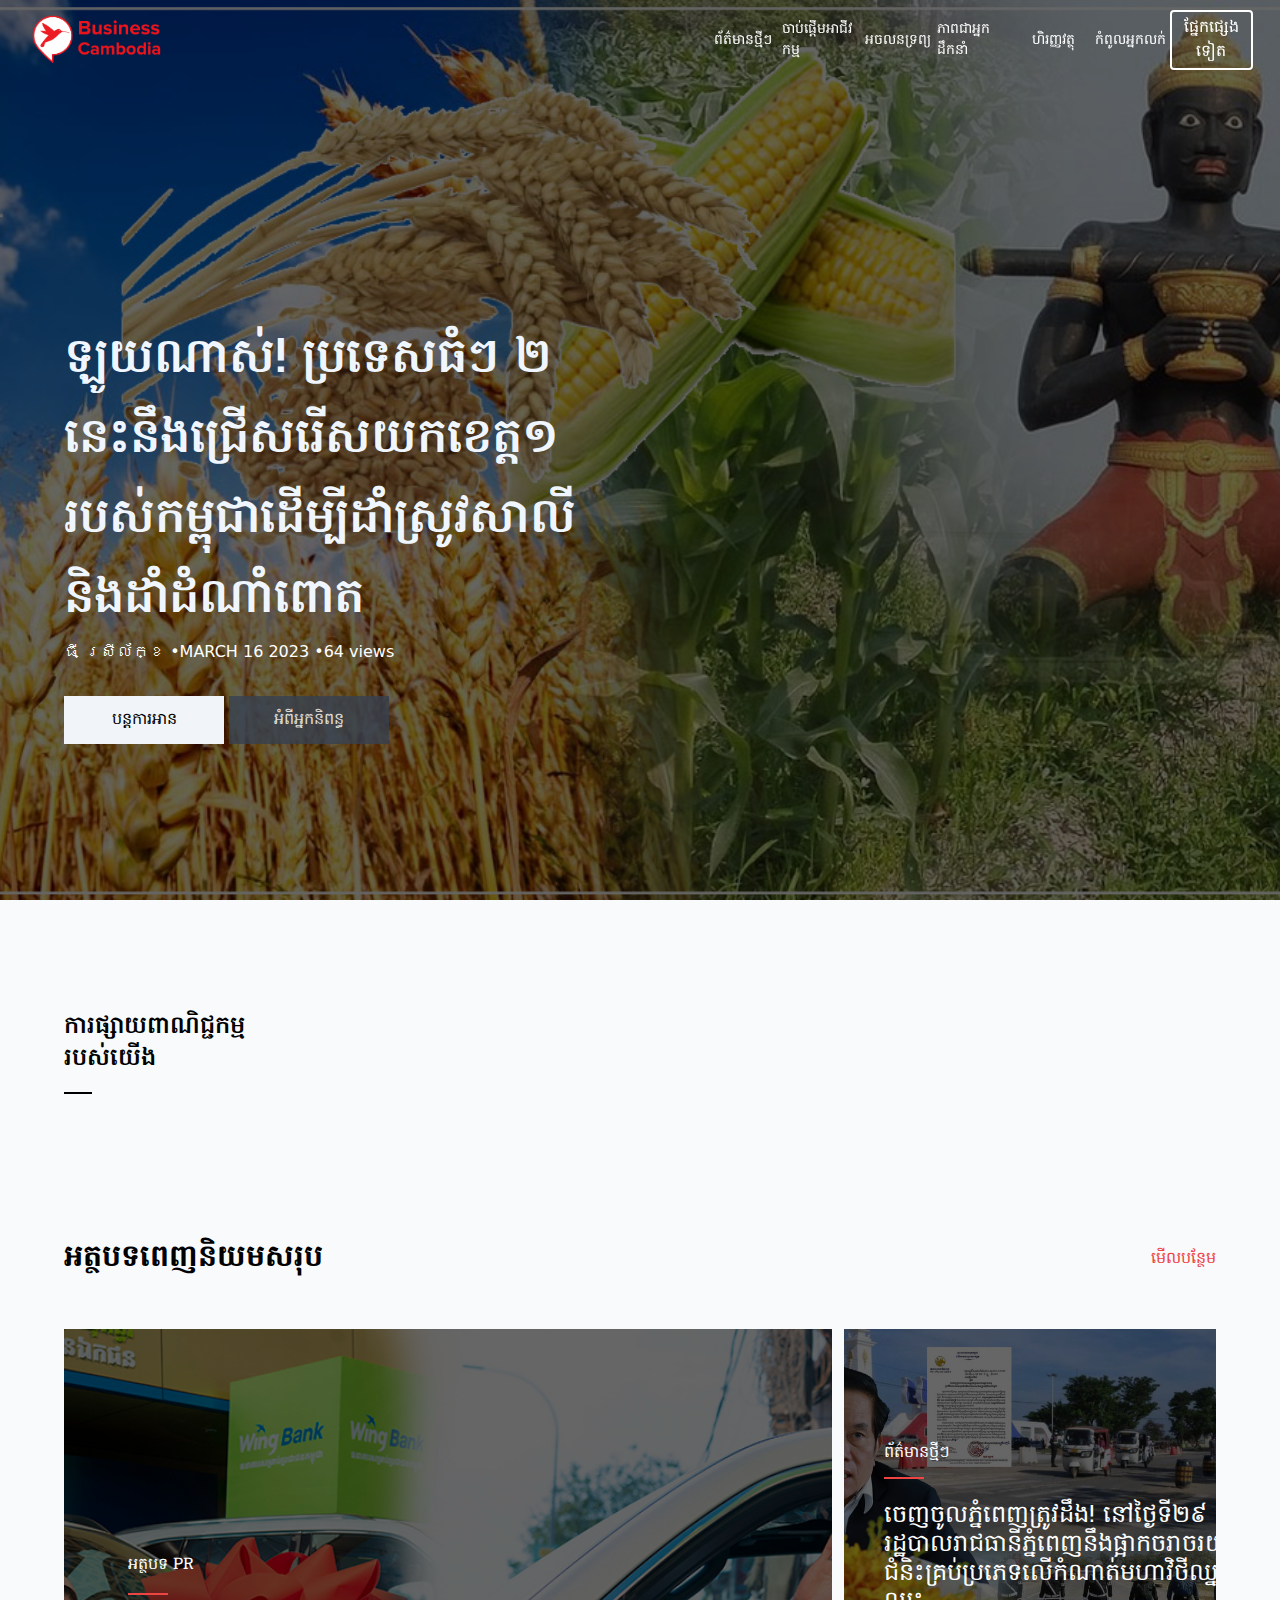
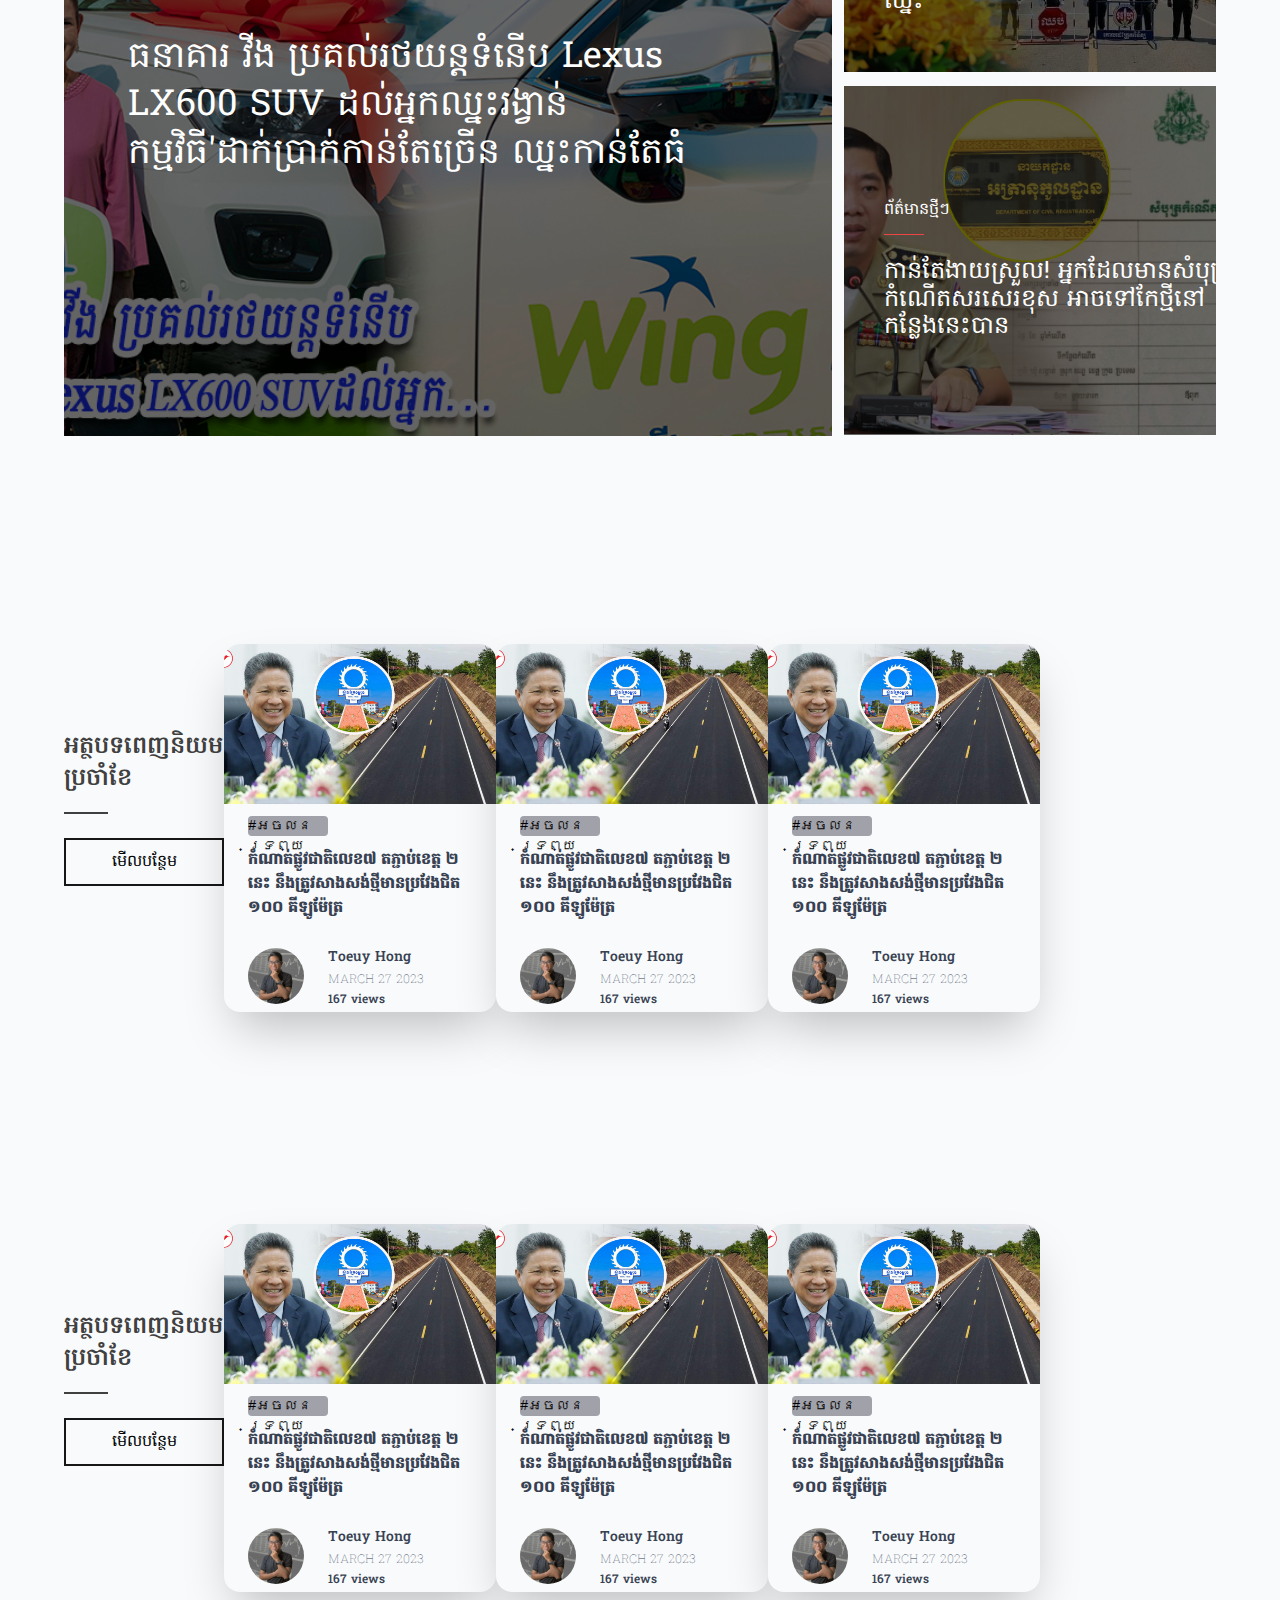
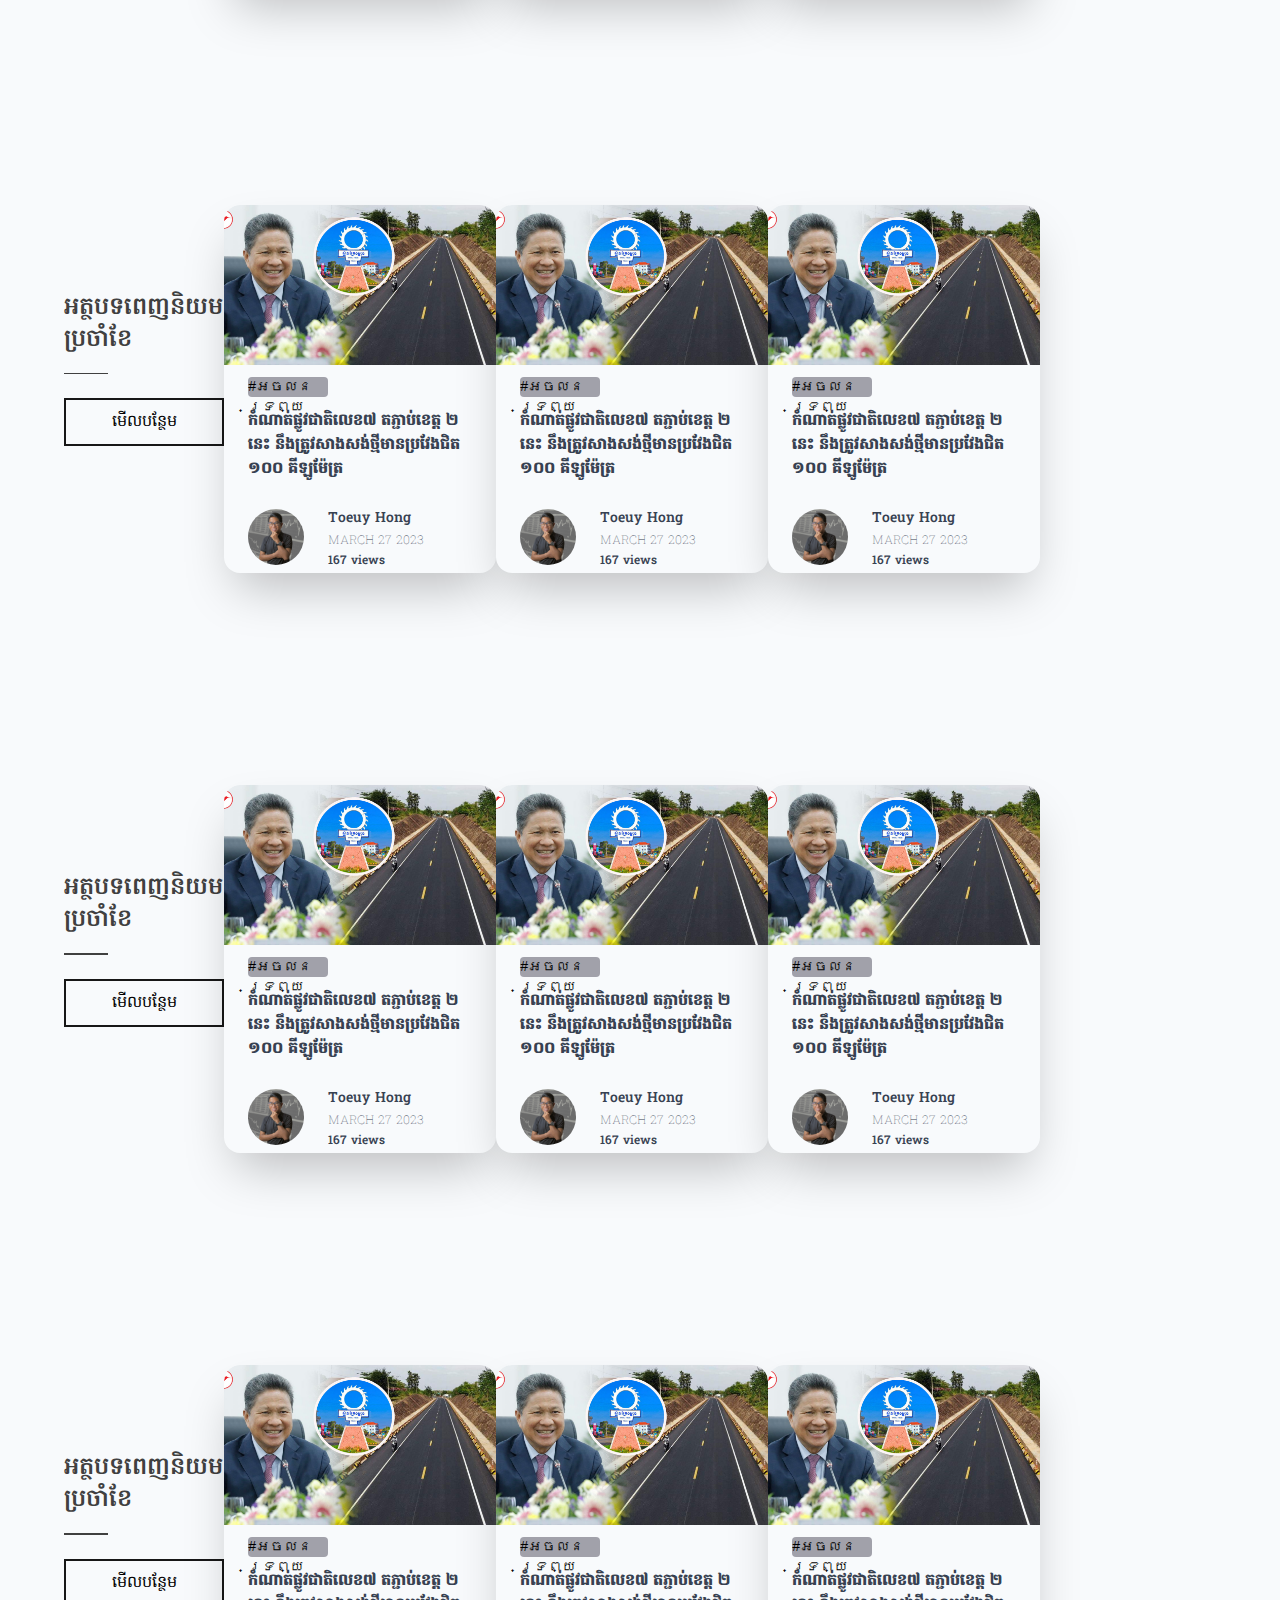
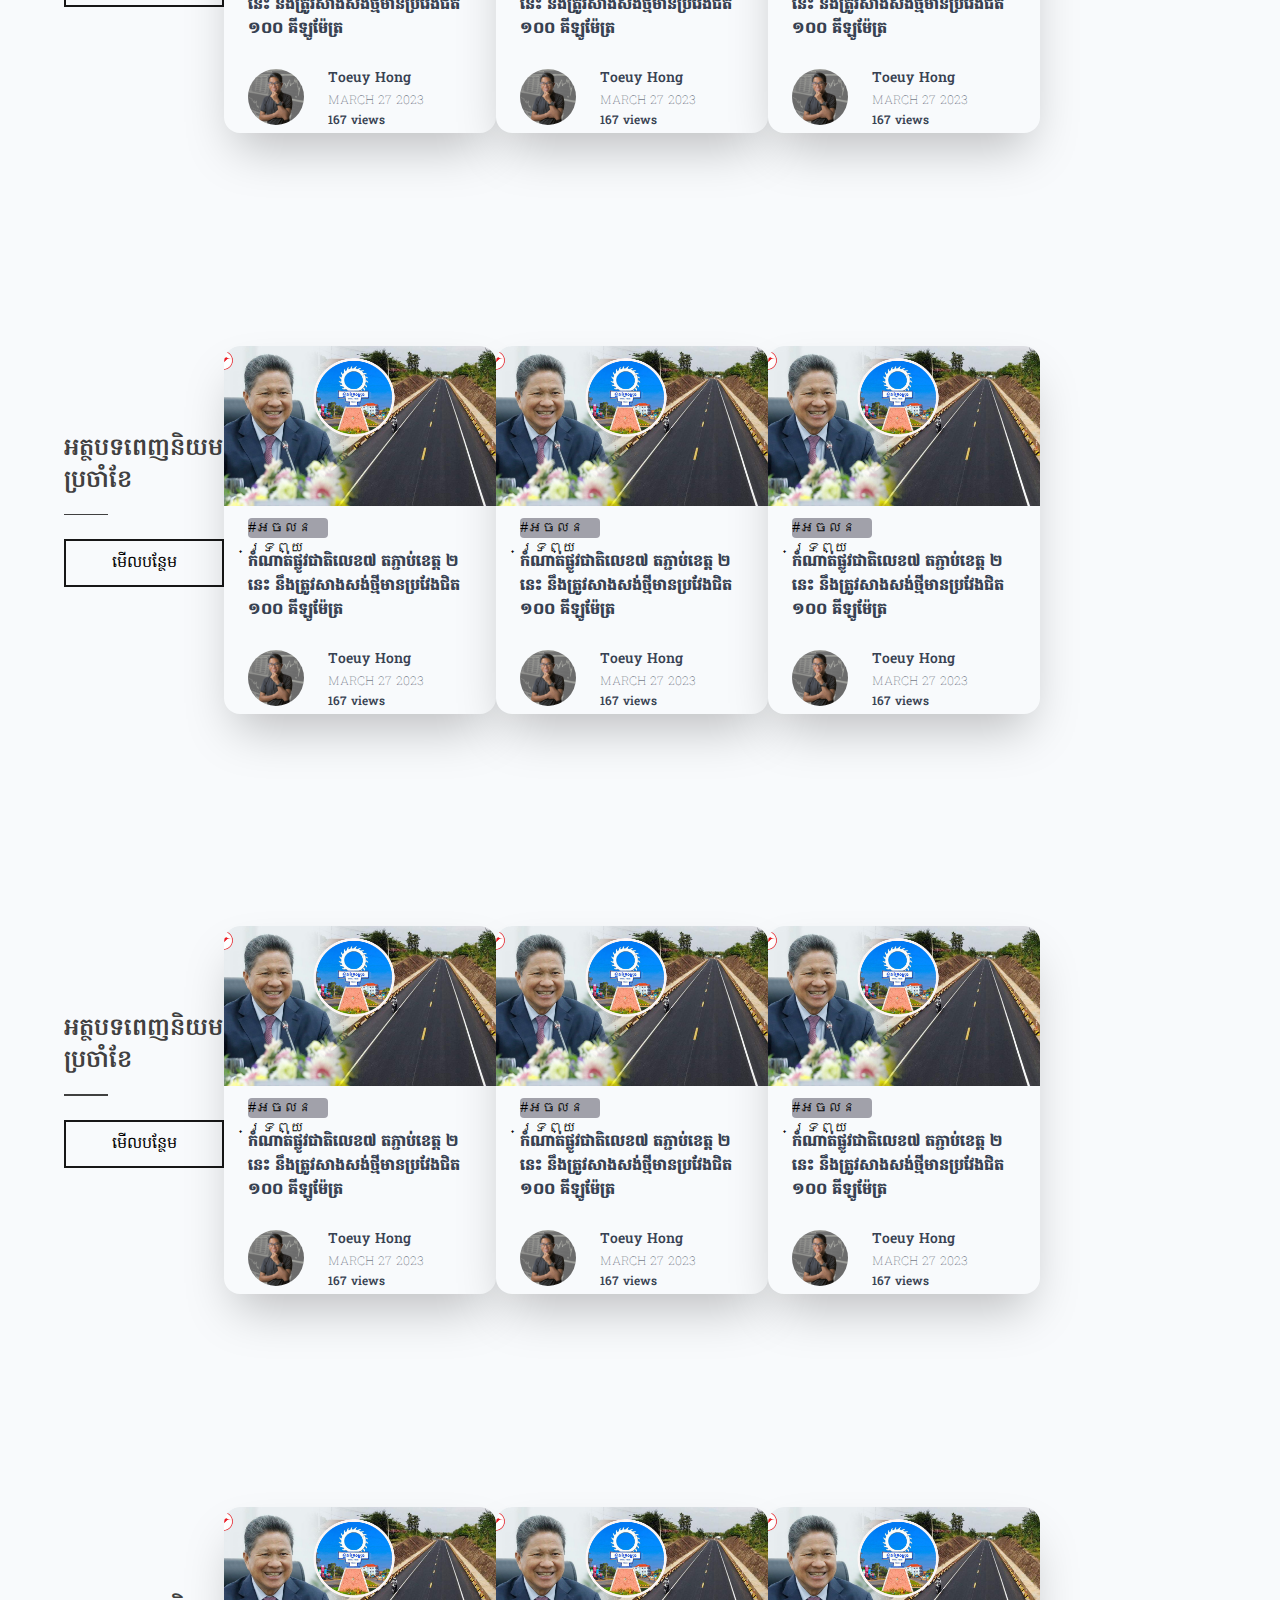
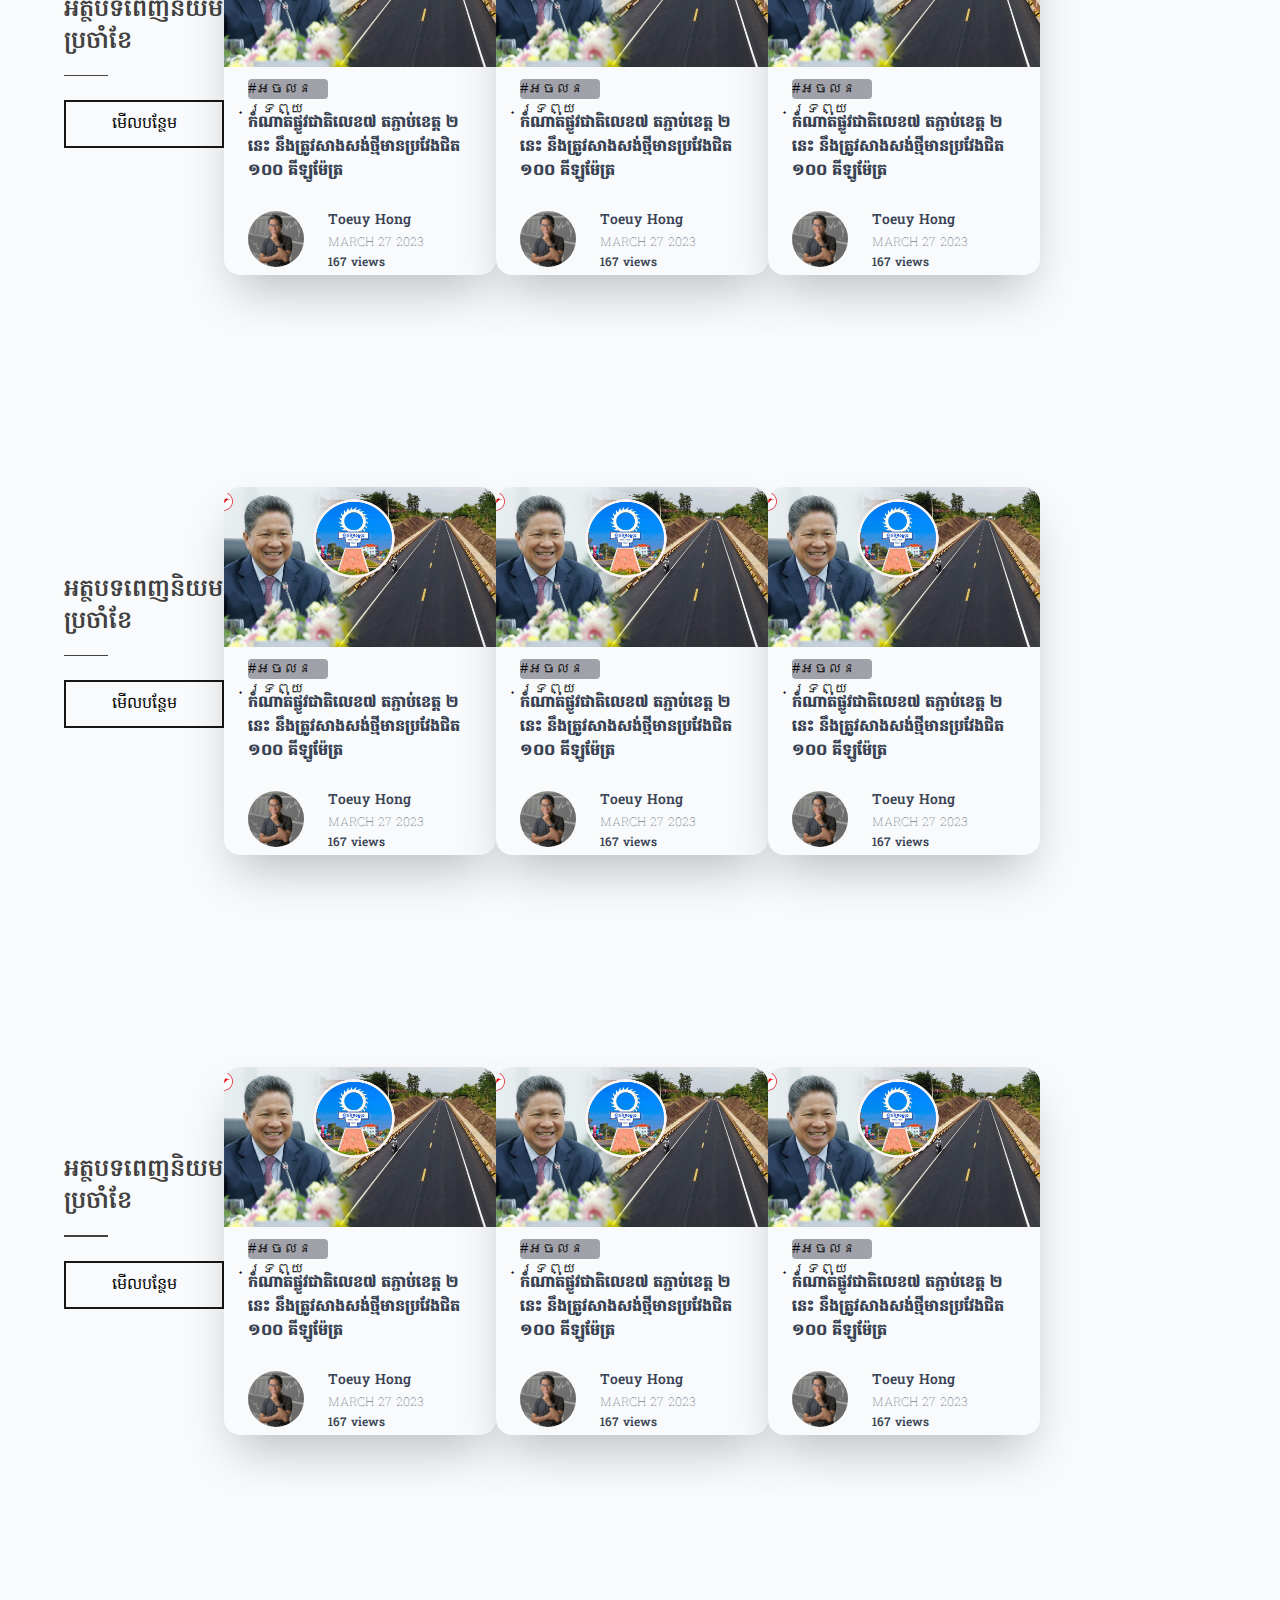
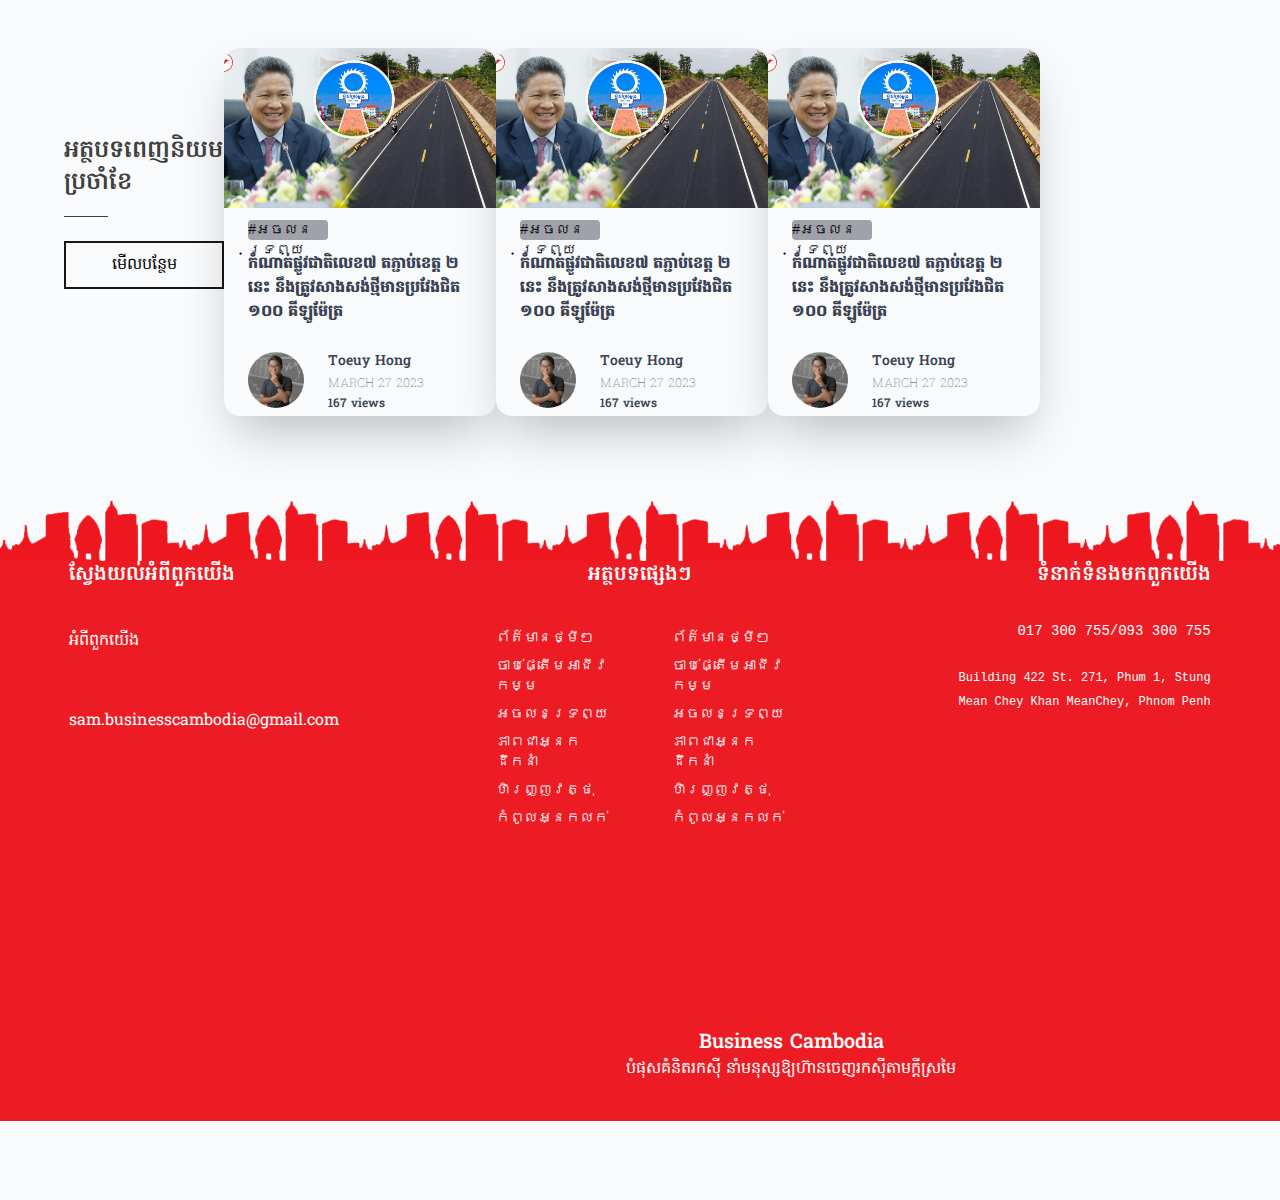
<file: public/index.html>
<!DOCTYPE html>
<html lang="en">
<head>
    <meta charset="UTF-8">
    <meta http-equiv="X-UA-Compatible" content="IE=edge">
    <meta name="viewport" content="width=device-width, initial-scale=1.0">
    <link rel="stylesheet" href="https://cdnjs.cloudflare.com/ajax/libs/font-awesome/6.3.0/css/all.min.css" integrity="sha512-SzlrxWUlpfuzQ+pcUCosxcglQRNAq/DZjVsC0lE40xsADsfeQoEypE+enwcOiGjk/bSuGGKHEyjSoQ1zVisanQ==" crossorigin="anonymous" referrerpolicy="no-referrer" />
    <link href="https://fonts.googleapis.com/css2?family=Hanuman:wght@100;300;400;700;900&display=swap" rel="stylesheet">
    <link rel="stylesheet" href="https://cdnjs.cloudflare.com/ajax/libs/font-awesome/6.4.0/css/all.min.css" integrity="sha512-iecdLmaskl7CVkqkXNQ/ZH/XLlvWZOJyj7Yy7tcenmpD1ypASozpmT/E0iPtmFIB46ZmdtAc9eNBvH0H/ZpiBw==" crossorigin="anonymous" referrerpolicy="no-referrer" />
    <link rel="stylesheet" href="./index.css">
    <link rel="stylesheet" href="./output.css">
    <title>Document</title>
</head>
<body>
    <div class="w-full h-[575rem] bg-slate-50">
        <div class=" grid grid-cols-2 h-20 fixed top-0 z-10 gap-[8rem]">
            <div class=" grid grid-cols-3  h-full justify-items-center">
               <a href=""> <img class="h-20 " src="./image/BC.png" alt="logo"></a>
            </div>
            <div class="h-full">
                <nav class=" h-full"> 
                    <ul class="flex justify-center h-full items-center ">
                        <li class="bar before:left-5 before:hover:w-7 after:right-5 after:hover:w-7"><a href="https://business-cambodia.com/news">ព័ត៌មានថ្មីៗ</a></li>
                        <li class="bar before:left-1 before:hover:w-[2.9rem] after:right-1 after:hover:w-[2.9rem]"><a href="#">ចាប់ផ្តើមអាជីវកម្ម</a></li>
                        <li class="bar before:left-4 before:hover:w-[2.2rem] after:right-4 after:hover:w-[2.2rem]"><a href="#">អចលនទ្រព្យ  </a></li>
                        <li class="bar before:left-2 before:hover:w-[2.7rem] after:right-2 after:hover:w-[2.7rem]"><a href="#">ភាពជាអ្នកដឹកនាំ </a></li>
                        <li class="bar before:left-6 before:hover:w-6 after:right-6 after:hover:w-6"><a href="#">ហិរញ្ញវត្ថុ </a></li>
                        <li class="bar before:left-4 before:hover:w-[2.2rem] after:right-4 after:hover:w-[2.2rem]"><a href="#">កំពូលអ្នកលក់  </a></li>
                        <div class="w-52 border-2 border-white relative rounded inline-block text-left group">
                            <button type="button" class="inline-flex w-full h-full justify-center gap-x-1.5 text-white py-1 border-none" >
                                ផ្នែកផ្សេងទៀត
                            </button>
                            <div class="hidden group-hover:block absolute right-0 z-10 w-[6.3rem] origin-top-right rounded-md shadow-lg ring-1 ring-black ring-opacity-5 focus:outline-none bg-white overflow-hidden" >
                                <a href="#" class="w-28 h-10 text-black block px-2 py-2 text-sm hover:bg-slate-200">មុខរបរកសិកម្ម</a>
                                <a href="#" class="w-28 h-10 text-black block px-2 py-2 text-sm  hover:bg-slate-200">មុខរបរបច្ចេកវិទ្យា</a>
                                <a href="#" class="w-28 h-10 text-black block px-2 py-2 text-sm  hover:bg-slate-200">អត្ថបទ PR</a>
                                <a href="#" class="w-28 h-10 text-black block px-2 py-2 text-sm  hover:bg-slate-200">ពិព័រណ៍មុខរបរ 2022</a>
                                <a href="#" class="w-28 h-10 text-black block px-2 py-2 text-sm  hover:bg-slate-200">របាយការណ៍</a>
                            </div>
                        </div>
                        <li class="search "><a href=""><i class="fa-solid fa-magnifying-glass"></i></a></li>
                    </ul>
                </nav>
            </div>
        </div>

        <div class="grid grid-cols-12  h-screen bg-gray-700 relative ">
            <div class="w-full h-full bg-black absolute opacity-60">
            </div>
            <div class="w-[34rem] h-[35rem] ml-16 absolute  mt-80 ">
                <a href="https://business-cambodia.com/articles/these-two-big-countries-will-choose-one-of-cambodia-s">
                    <h1 class="text-5xl text-blue-50 font-semibold leading-[5rem]">ឡូយណាស់! ប្រទេសធំៗ ២ នេះនឹងជ្រើសរើសយកខេត្ត១ របស់កម្ពុជាដើម្បីដាំស្រូវសាលីនិងដាំដំណាំពោត</h1>
                <p class="text-white font-sans mb-8">ធី ស្រីល័ក្ខ  •MARCH 16 2023   •64 views</p>
                <button class="read w-40 h-12 bg-slate-100 ">បន្តការអាន</button>
                <button class="w-40 h-12 bg-gray-700 opacity-80 text-white hover:bg-red-600 duration-1000"> <p>អំពីអ្នកនិពន្ធ</p> </button>
                </a>
            </div>
            <img class="col-span-12 h-full object-cover" src="./image/background_image.jpeg" alt="">
        </div>

        <div class="grid row-span-1 grid-cols-12 h-[475rem] ">
            <div class=" col-span-12 h-full mx-16">
                    <div class=" w-full h-72">
                        <div class=" h-full w-52 pt-28">
                            <h1 class="text-2xl font-semibold w-full h-20">ការផ្សាយពាណិជ្ជកម្មរបស់យើង</h1>
                            <hr class="w-7 h-[0.1rem] border-none bg-black"/>
                        </div>
                    </div>

                    <div class=" grid h-[53rem] grid-cols-1 grid-rows-6">
                        <div class="grid row-span-1 grid-cols-12">
                            <div class="row-span-1 col-span-10  flex items-center">
                                <h2 class="text-3xl font-bold">អត្ថបទពេញនិយមសរុប</h2>
                            </div>
                            <div class="row-span-1 col-span-2  flex items-center justify-end">
                                <a class="text-red-500 " href="https://business-cambodia.com/popular">មើល​បន្ថែម​</a>
                            </div>
                        </div>
                        <div class=" grid row-span-5 grid-cols-12">
                            <div class="row-span-5 col-span-8  bg-slate-900 relative overflow-hidden group">
                                <img class="h-full  absolute  object-cover duration-1000 group-hover:scale-110 group-hover:duration-1000" src="image/wing.jpeg" alt="">
                                <div class="h-full absolute w-full bg-black opacity-60"></div>
                                <div class="h-full absolute w-full group  pt-[14rem] pl-16">
                                    <p class="text-white mb-4">អត្ថបទ PR</p>
                                    <hr class="w-10 h-[0.10rem] bg-red-500 border-none">
                                    <div class="w-[36rem] h-40 mt-10">
                                        <a class="text-4xl text-white leading-[3rem] hover:underline " href="https://business-cambodia.com/articles/wing-bank-presents-lexus-lx-600-suv-to-winners-of-deposit-more-win-big-program">ធនាគារ វីង ប្រគល់រថយន្តទំនើប Lexus LX600 SUV ដល់អ្នកឈ្នះរង្វាន់កម្មវិធី'ដាក់ប្រាក់កាន់តែច្រើន ឈ្នះកាន់តែធំ</a>
                                    </div>
                                </div>
                            </div>
                            <div class="grid row-span-5 col-span-4 ml-3">
                                <div class="h-[98%] col-span-full bg-sky-800 relative overflow-hidden group">
                                    <img class=" h-full  absolute  object-cover duration-1000 group-hover:scale-110 group-hover:duration-1000" src="image/rule.jpeg" alt="">
                                    <div class="h-full absolute w-full bg-black opacity-60"></div>
                                    <div class="h-full absolute w-full group  pt-[7rem] pl-10">
                                        <p class="text-white mb-3">ព័ត៌មានថ្មីៗ</p>
                                        <hr class="w-10 h-[0.10rem] bg-red-500 border-none">
                                        <div class="w-[24rem] h-40 mt-6">
                                            <a class="text-2xl text-white leading-[1.8rem] hover:underline " href="https://business-cambodia.com/articles/closing-street-">ចេញចូលភ្នំពេញត្រូវដឹង! នៅថ្ងៃទី២៩ ធ្នូ រដ្ឋបាលរាជធានីភ្នំពេញនឹងផ្អាកចរាចរយានជំនិះគ្រប់ប្រភេទលើកំណាត់មហាវិថីឈ្នះឈ្នះ</a>
                                        </div>
                                    </div>
                                </div>
                                <div class="h-[98%] col-span-full bg-pink-900 mt-[0.4rem] overflow-hidden relative group">
                                    <img class="h-full  absolute  object-cover duration-1000 group-hover:scale-110 group-hover:duration-1000" src="image/police.jpeg" alt="">
                                    <div class="h-full absolute w-full bg-black opacity-60"></div>
                                    <div class="h-full absolute w-full group  pt-[7rem] pl-10">
                                        <p class="text-white mb-3">ព័ត៌មានថ្មីៗ</p>
                                        <hr class="w-10 h-[0.10rem] bg-red-500 border-none">
                                        <div class="w-[23rem] h-40 mt-6">
                                            <a class="text-2xl text-white leading-[1.7rem] hover:underline " href="https://business-cambodia.com/articles/department-of-civil-registration-">កាន់តែងាយស្រួល! អ្នកដែលមានសំបុត្រកំណើតសរសេរខុស អាចទៅកែថ្មីនៅកន្លែងនេះបាន</a>
                                        </div>
                                    </div>
                                </div>
                            </div>
                        </div>
                    </div>

                    <div class="grid grid-cols-12 w-full h-[399rem] ">
                        <!-- box1 -->
                        <div class="col-span-10">
                            <div class="grid h-[13rem]"></div>

                            <div class="w-full h-[23rem] flex ">
                                <div class="w-[19rem] h-full flex items-center">
                                    <div class="w-40 h-[12rem] ">
                                        <h1 class="text-2xl font-semibold mb-4 text-neutral-700">អត្ថបទពេញនិយមប្រចាំខែ</h1>
                                        <hr class="border-none w-11 h-[0.1rem] mb-6 bg-neutral-700">
                                        <button class="w-[10rem] h-12 border-2 border-neutral-900">មើល​បន្ថែម​</button>
                                    </div>
                                </div>
                                <div class="w-[56rem] h-full  flex justify-between">
                                    <div class="w-[17rem] h-full bg-slate-50 rounded-2xl shadow-2xl group">
                                        <a href="https://business-cambodia.com/articles/national-road-7-kratie-stung-treng">
                                            <div class="h-[10rem] w-full rounded-t-2xl overflow-hidden">
                                                <img class="h-full rounded-t-2xl object-cover duration-1000 group-hover:scale-110 group-hover:duration-1000" src="image/box1.jpeg" alt="">
                                            </div>
                                            <div class="h-[13rem] w-full  rounded-b-2xl overflow-hidden">
                                                <div class="h-[7rem] w-[14rem]  ml-6 mb-5">
                                                    <p class="w-20 h-5 bg-zinc-400 rounded font-mono text-sm mb-3 mt-3 ext-[#374151]">#អចលនទ្រព្យ</p>
                                                    <p class="w-full h-16 font-black hover:underline text-[#374151]">កំណាត់ផ្លូវជាតិលេខ៧ តភ្ជាប់ខេត្ដ ២ នេះ នឹងត្រូវសាងសង់ថ្មីមានប្រវែងជិត ១០០ គីឡូម៉ែត្រ</p>
                                                </div>
                                                <div class="h-[5rem] w-full ">
                                                    <div class="w-[14rem] h-[3.5rem] ml-6 flex justify-between">
                                                        <div class="w-[3.5rem] h-[3.5rem] rounded-[3rem] overflow-hidden">
                                                            <img src="image/box1-name.jpeg" alt="">
                                                        </div>
                                                        <div class="w-[9rem] h-[3.5rem]">
                                                            <p class="text-sm font-semibold text-[#374151] mb-1">Toeuy Hong</p>
                                                            <p class="text-xs font-thin text-[#374151] mb-1">MARCH 27 2023</p>
                                                            <p class="text-xs font-semibold text-[#374151]">167 views </p>
                                                        </div>
                                                    </div>
                                                </div>
                                            </div>
                                        </a>
                                    </div>
                                    
                                    <div class="w-[17rem] h-full bg-slate-50 rounded-2xl shadow-2xl group">
                                        <a href="https://business-cambodia.com/articles/national-road-7-kratie-stung-treng">
                                            <div class="h-[10rem] w-full rounded-t-2xl overflow-hidden">
                                                <img class="h-full rounded-t-2xl object-cover duration-1000 group-hover:scale-110 group-hover:duration-1000" src="image/box1.jpeg" alt="">
                                            </div>
                                            <div class="h-[13rem] w-full  rounded-b-2xl overflow-hidden">
                                                <div class="h-[7rem] w-[14rem]  ml-6 mb-5">
                                                    <p class="w-20 h-5 bg-zinc-400 rounded font-mono text-sm mb-3 mt-3 ext-[#374151]">#អចលនទ្រព្យ</p>
                                                    <p class="w-full h-16 font-black hover:underline text-[#374151]">កំណាត់ផ្លូវជាតិលេខ៧ តភ្ជាប់ខេត្ដ ២ នេះ នឹងត្រូវសាងសង់ថ្មីមានប្រវែងជិត ១០០ គីឡូម៉ែត្រ</p>
                                                </div>
                                                <div class="h-[5rem] w-full ">
                                                    <div class="w-[14rem] h-[3.5rem] ml-6 flex justify-between">
                                                        <div class="w-[3.5rem] h-[3.5rem] rounded-[3rem] overflow-hidden">
                                                            <img src="image/box1-name.jpeg" alt="">
                                                        </div>
                                                        <div class="w-[9rem] h-[3.5rem]">
                                                            <p class="text-sm font-semibold text-[#374151] mb-1">Toeuy Hong</p>
                                                            <p class="text-xs font-thin text-[#374151] mb-1">MARCH 27 2023</p>
                                                            <p class="text-xs font-semibold text-[#374151]">167 views </p>
                                                        </div>
                                                    </div>
                                                </div>
                                            </div>
                                        </a>
                                    </div>

                                    <div class="w-[17rem] h-full bg-slate-50 rounded-2xl shadow-2xl group">
                                        <a href="https://business-cambodia.com/articles/national-road-7-kratie-stung-treng">
                                            <div class="h-[10rem] w-full rounded-t-2xl overflow-hidden">
                                                <img class="h-full rounded-t-2xl object-cover duration-1000 group-hover:scale-110 group-hover:duration-1000" src="image/box1.jpeg" alt="">
                                            </div>
                                            <div class="h-[13rem] w-full  rounded-b-2xl overflow-hidden">
                                                <div class="h-[7rem] w-[14rem]  ml-6 mb-5">
                                                    <p class="w-20 h-5 bg-zinc-400 rounded font-mono text-sm mb-3 mt-3 ext-[#374151]">#អចលនទ្រព្យ</p>
                                                    <p class="w-full h-16 font-black hover:underline text-[#374151]">កំណាត់ផ្លូវជាតិលេខ៧ តភ្ជាប់ខេត្ដ ២ នេះ នឹងត្រូវសាងសង់ថ្មីមានប្រវែងជិត ១០០ គីឡូម៉ែត្រ</p>
                                                </div>
                                                <div class="h-[5rem] w-full ">
                                                    <div class="w-[14rem] h-[3.5rem] ml-6 flex justify-between">
                                                        <div class="w-[3.5rem] h-[3.5rem] rounded-[3rem] overflow-hidden">
                                                            <img src="image/box1-name.jpeg" alt="">
                                                        </div>
                                                        <div class="w-[9rem] h-[3.5rem]">
                                                            <p class="text-sm font-semibold text-[#374151] mb-1">Toeuy Hong</p>
                                                            <p class="text-xs font-thin text-[#374151] mb-1">MARCH 27 2023</p>
                                                            <p class="text-xs font-semibold text-[#374151]">167 views </p>
                                                        </div>
                                                    </div>
                                                </div>
                                            </div>
                                        </a>
                                    </div>
                                </div>
                            </div>
                        </div>

                        <!-- box2 -->
                        <div class="col-span-10">
                            <div class="grid h-[13rem]"></div>

                            <div class="w-full h-[23rem] flex ">
                                <div class="w-[19rem] h-full flex items-center">
                                    <div class="w-40 h-[12rem] ">
                                        <h1 class="text-2xl font-semibold mb-4 text-neutral-700">អត្ថបទពេញនិយមប្រចាំខែ</h1>
                                        <hr class="border-none w-11 h-[0.1rem] mb-6 bg-neutral-700">
                                        <button class="w-[10rem] h-12 border-2 border-neutral-900">មើល​បន្ថែម​</button>
                                    </div>
                                </div>
                                <div class="w-[56rem] h-full  flex justify-between">
                                    <div class="w-[17rem] h-full bg-slate-50 rounded-2xl shadow-2xl group">
                                        <a href="https://business-cambodia.com/articles/national-road-7-kratie-stung-treng">
                                            <div class="h-[10rem] w-full rounded-t-2xl overflow-hidden">
                                                <img class="h-full rounded-t-2xl object-cover duration-1000 group-hover:scale-110 group-hover:duration-1000" src="image/box1.jpeg" alt="">
                                            </div>
                                            <div class="h-[13rem] w-full  rounded-b-2xl overflow-hidden">
                                                <div class="h-[7rem] w-[14rem]  ml-6 mb-5">
                                                    <p class="w-20 h-5 bg-zinc-400 rounded font-mono text-sm mb-3 mt-3 ext-[#374151]">#អចលនទ្រព្យ</p>
                                                    <p class="w-full h-16 font-black hover:underline text-[#374151]">កំណាត់ផ្លូវជាតិលេខ៧ តភ្ជាប់ខេត្ដ ២ នេះ នឹងត្រូវសាងសង់ថ្មីមានប្រវែងជិត ១០០ គីឡូម៉ែត្រ</p>
                                                </div>
                                                <div class="h-[5rem] w-full ">
                                                    <div class="w-[14rem] h-[3.5rem] ml-6 flex justify-between">
                                                        <div class="w-[3.5rem] h-[3.5rem] rounded-[3rem] overflow-hidden">
                                                            <img src="image/box1-name.jpeg" alt="">
                                                        </div>
                                                        <div class="w-[9rem] h-[3.5rem]">
                                                            <p class="text-sm font-semibold text-[#374151] mb-1">Toeuy Hong</p>
                                                            <p class="text-xs font-thin text-[#374151] mb-1">MARCH 27 2023</p>
                                                            <p class="text-xs font-semibold text-[#374151]">167 views </p>
                                                        </div>
                                                    </div>
                                                </div>
                                            </div>
                                        </a>
                                    </div>
                                    
                                    <div class="w-[17rem] h-full bg-slate-50 rounded-2xl shadow-2xl group">
                                        <a href="https://business-cambodia.com/articles/national-road-7-kratie-stung-treng">
                                            <div class="h-[10rem] w-full rounded-t-2xl overflow-hidden">
                                                <img class="h-full rounded-t-2xl object-cover duration-1000 group-hover:scale-110 group-hover:duration-1000" src="image/box1.jpeg" alt="">
                                            </div>
                                            <div class="h-[13rem] w-full  rounded-b-2xl overflow-hidden">
                                                <div class="h-[7rem] w-[14rem]  ml-6 mb-5">
                                                    <p class="w-20 h-5 bg-zinc-400 rounded font-mono text-sm mb-3 mt-3 ext-[#374151]">#អចលនទ្រព្យ</p>
                                                    <p class="w-full h-16 font-black hover:underline text-[#374151]">កំណាត់ផ្លូវជាតិលេខ៧ តភ្ជាប់ខេត្ដ ២ នេះ នឹងត្រូវសាងសង់ថ្មីមានប្រវែងជិត ១០០ គីឡូម៉ែត្រ</p>
                                                </div>
                                                <div class="h-[5rem] w-full ">
                                                    <div class="w-[14rem] h-[3.5rem] ml-6 flex justify-between">
                                                        <div class="w-[3.5rem] h-[3.5rem] rounded-[3rem] overflow-hidden">
                                                            <img src="image/box1-name.jpeg" alt="">
                                                        </div>
                                                        <div class="w-[9rem] h-[3.5rem]">
                                                            <p class="text-sm font-semibold text-[#374151] mb-1">Toeuy Hong</p>
                                                            <p class="text-xs font-thin text-[#374151] mb-1">MARCH 27 2023</p>
                                                            <p class="text-xs font-semibold text-[#374151]">167 views </p>
                                                        </div>
                                                    </div>
                                                </div>
                                            </div>
                                        </a>
                                    </div>

                                    <div class="w-[17rem] h-full bg-slate-50 rounded-2xl shadow-2xl group">
                                        <a href="https://business-cambodia.com/articles/national-road-7-kratie-stung-treng">
                                            <div class="h-[10rem] w-full rounded-t-2xl overflow-hidden">
                                                <img class="h-full rounded-t-2xl object-cover duration-1000 group-hover:scale-110 group-hover:duration-1000" src="image/box1.jpeg" alt="">
                                            </div>
                                            <div class="h-[13rem] w-full  rounded-b-2xl overflow-hidden">
                                                <div class="h-[7rem] w-[14rem]  ml-6 mb-5">
                                                    <p class="w-20 h-5 bg-zinc-400 rounded font-mono text-sm mb-3 mt-3 ext-[#374151]">#អចលនទ្រព្យ</p>
                                                    <p class="w-full h-16 font-black hover:underline text-[#374151]">កំណាត់ផ្លូវជាតិលេខ៧ តភ្ជាប់ខេត្ដ ២ នេះ នឹងត្រូវសាងសង់ថ្មីមានប្រវែងជិត ១០០ គីឡូម៉ែត្រ</p>
                                                </div>
                                                <div class="h-[5rem] w-full ">
                                                    <div class="w-[14rem] h-[3.5rem] ml-6 flex justify-between">
                                                        <div class="w-[3.5rem] h-[3.5rem] rounded-[3rem] overflow-hidden">
                                                            <img src="image/box1-name.jpeg" alt="">
                                                        </div>
                                                        <div class="w-[9rem] h-[3.5rem]">
                                                            <p class="text-sm font-semibold text-[#374151] mb-1">Toeuy Hong</p>
                                                            <p class="text-xs font-thin text-[#374151] mb-1">MARCH 27 2023</p>
                                                            <p class="text-xs font-semibold text-[#374151]">167 views </p>
                                                        </div>
                                                    </div>
                                                </div>
                                            </div>
                                        </a>
                                    </div>
                                </div>
                            </div>
                        </div>
                        <!-- box3 -->
                        <div class="col-span-10">
                            <div class="grid h-[13rem]"></div>

                            <div class="w-full h-[23rem] flex ">
                                <div class="w-[19rem] h-full flex items-center">
                                    <div class="w-40 h-[12rem] ">
                                        <h1 class="text-2xl font-semibold mb-4 text-neutral-700">អត្ថបទពេញនិយមប្រចាំខែ</h1>
                                        <hr class="border-none w-11 h-[0.1rem] mb-6 bg-neutral-700">
                                        <button class="w-[10rem] h-12 border-2 border-neutral-900">មើល​បន្ថែម​</button>
                                    </div>
                                </div>
                                <div class="w-[56rem] h-full  flex justify-between">
                                    <div class="w-[17rem] h-full bg-slate-50 rounded-2xl shadow-2xl group">
                                        <a href="https://business-cambodia.com/articles/national-road-7-kratie-stung-treng">
                                            <div class="h-[10rem] w-full rounded-t-2xl overflow-hidden">
                                                <img class="h-full rounded-t-2xl object-cover duration-1000 group-hover:scale-110 group-hover:duration-1000" src="image/box1.jpeg" alt="">
                                            </div>
                                            <div class="h-[13rem] w-full  rounded-b-2xl overflow-hidden">
                                                <div class="h-[7rem] w-[14rem]  ml-6 mb-5">
                                                    <p class="w-20 h-5 bg-zinc-400 rounded font-mono text-sm mb-3 mt-3 ext-[#374151]">#អចលនទ្រព្យ</p>
                                                    <p class="w-full h-16 font-black hover:underline text-[#374151]">កំណាត់ផ្លូវជាតិលេខ៧ តភ្ជាប់ខេត្ដ ២ នេះ នឹងត្រូវសាងសង់ថ្មីមានប្រវែងជិត ១០០ គីឡូម៉ែត្រ</p>
                                                </div>
                                                <div class="h-[5rem] w-full ">
                                                    <div class="w-[14rem] h-[3.5rem] ml-6 flex justify-between">
                                                        <div class="w-[3.5rem] h-[3.5rem] rounded-[3rem] overflow-hidden">
                                                            <img src="image/box1-name.jpeg" alt="">
                                                        </div>
                                                        <div class="w-[9rem] h-[3.5rem]">
                                                            <p class="text-sm font-semibold text-[#374151] mb-1">Toeuy Hong</p>
                                                            <p class="text-xs font-thin text-[#374151] mb-1">MARCH 27 2023</p>
                                                            <p class="text-xs font-semibold text-[#374151]">167 views </p>
                                                        </div>
                                                    </div>
                                                </div>
                                            </div>
                                        </a>
                                    </div>
                                    
                                    <div class="w-[17rem] h-full bg-slate-50 rounded-2xl shadow-2xl group">
                                        <a href="https://business-cambodia.com/articles/national-road-7-kratie-stung-treng">
                                            <div class="h-[10rem] w-full rounded-t-2xl overflow-hidden">
                                                <img class="h-full rounded-t-2xl object-cover duration-1000 group-hover:scale-110 group-hover:duration-1000" src="image/box1.jpeg" alt="">
                                            </div>
                                            <div class="h-[13rem] w-full  rounded-b-2xl overflow-hidden">
                                                <div class="h-[7rem] w-[14rem]  ml-6 mb-5">
                                                    <p class="w-20 h-5 bg-zinc-400 rounded font-mono text-sm mb-3 mt-3 ext-[#374151]">#អចលនទ្រព្យ</p>
                                                    <p class="w-full h-16 font-black hover:underline text-[#374151]">កំណាត់ផ្លូវជាតិលេខ៧ តភ្ជាប់ខេត្ដ ២ នេះ នឹងត្រូវសាងសង់ថ្មីមានប្រវែងជិត ១០០ គីឡូម៉ែត្រ</p>
                                                </div>
                                                <div class="h-[5rem] w-full ">
                                                    <div class="w-[14rem] h-[3.5rem] ml-6 flex justify-between">
                                                        <div class="w-[3.5rem] h-[3.5rem] rounded-[3rem] overflow-hidden">
                                                            <img src="image/box1-name.jpeg" alt="">
                                                        </div>
                                                        <div class="w-[9rem] h-[3.5rem]">
                                                            <p class="text-sm font-semibold text-[#374151] mb-1">Toeuy Hong</p>
                                                            <p class="text-xs font-thin text-[#374151] mb-1">MARCH 27 2023</p>
                                                            <p class="text-xs font-semibold text-[#374151]">167 views </p>
                                                        </div>
                                                    </div>
                                                </div>
                                            </div>
                                        </a>
                                    </div>

                                    <div class="w-[17rem] h-full bg-slate-50 rounded-2xl shadow-2xl group">
                                        <a href="https://business-cambodia.com/articles/national-road-7-kratie-stung-treng">
                                            <div class="h-[10rem] w-full rounded-t-2xl overflow-hidden">
                                                <img class="h-full rounded-t-2xl object-cover duration-1000 group-hover:scale-110 group-hover:duration-1000" src="image/box1.jpeg" alt="">
                                            </div>
                                            <div class="h-[13rem] w-full  rounded-b-2xl overflow-hidden">
                                                <div class="h-[7rem] w-[14rem]  ml-6 mb-5">
                                                    <p class="w-20 h-5 bg-zinc-400 rounded font-mono text-sm mb-3 mt-3 ext-[#374151]">#អចលនទ្រព្យ</p>
                                                    <p class="w-full h-16 font-black hover:underline text-[#374151]">កំណាត់ផ្លូវជាតិលេខ៧ តភ្ជាប់ខេត្ដ ២ នេះ នឹងត្រូវសាងសង់ថ្មីមានប្រវែងជិត ១០០ គីឡូម៉ែត្រ</p>
                                                </div>
                                                <div class="h-[5rem] w-full ">
                                                    <div class="w-[14rem] h-[3.5rem] ml-6 flex justify-between">
                                                        <div class="w-[3.5rem] h-[3.5rem] rounded-[3rem] overflow-hidden">
                                                            <img src="image/box1-name.jpeg" alt="">
                                                        </div>
                                                        <div class="w-[9rem] h-[3.5rem]">
                                                            <p class="text-sm font-semibold text-[#374151] mb-1">Toeuy Hong</p>
                                                            <p class="text-xs font-thin text-[#374151] mb-1">MARCH 27 2023</p>
                                                            <p class="text-xs font-semibold text-[#374151]">167 views </p>
                                                        </div>
                                                    </div>
                                                </div>
                                            </div>
                                        </a>
                                    </div>
                                </div>
                            </div>
                        </div>

                        <!-- box4 -->
                        <div class="col-span-10">
                            <div class="grid h-[13rem]"></div>

                            <div class="w-full h-[23rem] flex ">
                                <div class="w-[19rem] h-full flex items-center">
                                    <div class="w-40 h-[12rem] ">
                                        <h1 class="text-2xl font-semibold mb-4 text-neutral-700">អត្ថបទពេញនិយមប្រចាំខែ</h1>
                                        <hr class="border-none w-11 h-[0.1rem] mb-6 bg-neutral-700">
                                        <button class="w-[10rem] h-12 border-2 border-neutral-900">មើល​បន្ថែម​</button>
                                    </div>
                                </div>
                                <div class="w-[56rem] h-full  flex justify-between">
                                    <div class="w-[17rem] h-full bg-slate-50 rounded-2xl shadow-2xl group">
                                        <a href="https://business-cambodia.com/articles/national-road-7-kratie-stung-treng">
                                            <div class="h-[10rem] w-full rounded-t-2xl overflow-hidden">
                                                <img class="h-full rounded-t-2xl object-cover duration-1000 group-hover:scale-110 group-hover:duration-1000" src="image/box1.jpeg" alt="">
                                            </div>
                                            <div class="h-[13rem] w-full  rounded-b-2xl overflow-hidden">
                                                <div class="h-[7rem] w-[14rem]  ml-6 mb-5">
                                                    <p class="w-20 h-5 bg-zinc-400 rounded font-mono text-sm mb-3 mt-3 ext-[#374151]">#អចលនទ្រព្យ</p>
                                                    <p class="w-full h-16 font-black hover:underline text-[#374151]">កំណាត់ផ្លូវជាតិលេខ៧ តភ្ជាប់ខេត្ដ ២ នេះ នឹងត្រូវសាងសង់ថ្មីមានប្រវែងជិត ១០០ គីឡូម៉ែត្រ</p>
                                                </div>
                                                <div class="h-[5rem] w-full ">
                                                    <div class="w-[14rem] h-[3.5rem] ml-6 flex justify-between">
                                                        <div class="w-[3.5rem] h-[3.5rem] rounded-[3rem] overflow-hidden">
                                                            <img src="image/box1-name.jpeg" alt="">
                                                        </div>
                                                        <div class="w-[9rem] h-[3.5rem]">
                                                            <p class="text-sm font-semibold text-[#374151] mb-1">Toeuy Hong</p>
                                                            <p class="text-xs font-thin text-[#374151] mb-1">MARCH 27 2023</p>
                                                            <p class="text-xs font-semibold text-[#374151]">167 views </p>
                                                        </div>
                                                    </div>
                                                </div>
                                            </div>
                                        </a>
                                    </div>
                                    
                                    <div class="w-[17rem] h-full bg-slate-50 rounded-2xl shadow-2xl group">
                                        <a href="https://business-cambodia.com/articles/national-road-7-kratie-stung-treng">
                                            <div class="h-[10rem] w-full rounded-t-2xl overflow-hidden">
                                                <img class="h-full rounded-t-2xl object-cover duration-1000 group-hover:scale-110 group-hover:duration-1000" src="image/box1.jpeg" alt="">
                                            </div>
                                            <div class="h-[13rem] w-full  rounded-b-2xl overflow-hidden">
                                                <div class="h-[7rem] w-[14rem]  ml-6 mb-5">
                                                    <p class="w-20 h-5 bg-zinc-400 rounded font-mono text-sm mb-3 mt-3 ext-[#374151]">#អចលនទ្រព្យ</p>
                                                    <p class="w-full h-16 font-black hover:underline text-[#374151]">កំណាត់ផ្លូវជាតិលេខ៧ តភ្ជាប់ខេត្ដ ២ នេះ នឹងត្រូវសាងសង់ថ្មីមានប្រវែងជិត ១០០ គីឡូម៉ែត្រ</p>
                                                </div>
                                                <div class="h-[5rem] w-full ">
                                                    <div class="w-[14rem] h-[3.5rem] ml-6 flex justify-between">
                                                        <div class="w-[3.5rem] h-[3.5rem] rounded-[3rem] overflow-hidden">
                                                            <img src="image/box1-name.jpeg" alt="">
                                                        </div>
                                                        <div class="w-[9rem] h-[3.5rem]">
                                                            <p class="text-sm font-semibold text-[#374151] mb-1">Toeuy Hong</p>
                                                            <p class="text-xs font-thin text-[#374151] mb-1">MARCH 27 2023</p>
                                                            <p class="text-xs font-semibold text-[#374151]">167 views </p>
                                                        </div>
                                                    </div>
                                                </div>
                                            </div>
                                        </a>
                                    </div>

                                    <div class="w-[17rem] h-full bg-slate-50 rounded-2xl shadow-2xl group">
                                        <a href="https://business-cambodia.com/articles/national-road-7-kratie-stung-treng">
                                            <div class="h-[10rem] w-full rounded-t-2xl overflow-hidden">
                                                <img class="h-full rounded-t-2xl object-cover duration-1000 group-hover:scale-110 group-hover:duration-1000" src="image/box1.jpeg" alt="">
                                            </div>
                                            <div class="h-[13rem] w-full  rounded-b-2xl overflow-hidden">
                                                <div class="h-[7rem] w-[14rem]  ml-6 mb-5">
                                                    <p class="w-20 h-5 bg-zinc-400 rounded font-mono text-sm mb-3 mt-3 ext-[#374151]">#អចលនទ្រព្យ</p>
                                                    <p class="w-full h-16 font-black hover:underline text-[#374151]">កំណាត់ផ្លូវជាតិលេខ៧ តភ្ជាប់ខេត្ដ ២ នេះ នឹងត្រូវសាងសង់ថ្មីមានប្រវែងជិត ១០០ គីឡូម៉ែត្រ</p>
                                                </div>
                                                <div class="h-[5rem] w-full ">
                                                    <div class="w-[14rem] h-[3.5rem] ml-6 flex justify-between">
                                                        <div class="w-[3.5rem] h-[3.5rem] rounded-[3rem] overflow-hidden">
                                                            <img src="image/box1-name.jpeg" alt="">
                                                        </div>
                                                        <div class="w-[9rem] h-[3.5rem]">
                                                            <p class="text-sm font-semibold text-[#374151] mb-1">Toeuy Hong</p>
                                                            <p class="text-xs font-thin text-[#374151] mb-1">MARCH 27 2023</p>
                                                            <p class="text-xs font-semibold text-[#374151]">167 views </p>
                                                        </div>
                                                    </div>
                                                </div>
                                            </div>
                                        </a>
                                    </div>
                                </div>
                            </div>
                        </div>

                        <!-- box5 -->
                        <div class="col-span-10">
                            <div class="grid h-[13rem]"></div>

                            <div class="w-full h-[23rem] flex ">
                                <div class="w-[19rem] h-full flex items-center">
                                    <div class="w-40 h-[12rem] ">
                                        <h1 class="text-2xl font-semibold mb-4 text-neutral-700">អត្ថបទពេញនិយមប្រចាំខែ</h1>
                                        <hr class="border-none w-11 h-[0.1rem] mb-6 bg-neutral-700">
                                        <button class="w-[10rem] h-12 border-2 border-neutral-900">មើល​បន្ថែម​</button>
                                    </div>
                                </div>
                                <div class="w-[56rem] h-full  flex justify-between">
                                    <div class="w-[17rem] h-full bg-slate-50 rounded-2xl shadow-2xl group">
                                        <a href="https://business-cambodia.com/articles/national-road-7-kratie-stung-treng">
                                            <div class="h-[10rem] w-full rounded-t-2xl overflow-hidden">
                                                <img class="h-full rounded-t-2xl object-cover duration-1000 group-hover:scale-110 group-hover:duration-1000" src="image/box1.jpeg" alt="">
                                            </div>
                                            <div class="h-[13rem] w-full  rounded-b-2xl overflow-hidden">
                                                <div class="h-[7rem] w-[14rem]  ml-6 mb-5">
                                                    <p class="w-20 h-5 bg-zinc-400 rounded font-mono text-sm mb-3 mt-3 ext-[#374151]">#អចលនទ្រព្យ</p>
                                                    <p class="w-full h-16 font-black hover:underline text-[#374151]">កំណាត់ផ្លូវជាតិលេខ៧ តភ្ជាប់ខេត្ដ ២ នេះ នឹងត្រូវសាងសង់ថ្មីមានប្រវែងជិត ១០០ គីឡូម៉ែត្រ</p>
                                                </div>
                                                <div class="h-[5rem] w-full ">
                                                    <div class="w-[14rem] h-[3.5rem] ml-6 flex justify-between">
                                                        <div class="w-[3.5rem] h-[3.5rem] rounded-[3rem] overflow-hidden">
                                                            <img src="image/box1-name.jpeg" alt="">
                                                        </div>
                                                        <div class="w-[9rem] h-[3.5rem]">
                                                            <p class="text-sm font-semibold text-[#374151] mb-1">Toeuy Hong</p>
                                                            <p class="text-xs font-thin text-[#374151] mb-1">MARCH 27 2023</p>
                                                            <p class="text-xs font-semibold text-[#374151]">167 views </p>
                                                        </div>
                                                    </div>
                                                </div>
                                            </div>
                                        </a>
                                    </div>
                                    
                                    <div class="w-[17rem] h-full bg-slate-50 rounded-2xl shadow-2xl group">
                                        <a href="https://business-cambodia.com/articles/national-road-7-kratie-stung-treng">
                                            <div class="h-[10rem] w-full rounded-t-2xl overflow-hidden">
                                                <img class="h-full rounded-t-2xl object-cover duration-1000 group-hover:scale-110 group-hover:duration-1000" src="image/box1.jpeg" alt="">
                                            </div>
                                            <div class="h-[13rem] w-full  rounded-b-2xl overflow-hidden">
                                                <div class="h-[7rem] w-[14rem]  ml-6 mb-5">
                                                    <p class="w-20 h-5 bg-zinc-400 rounded font-mono text-sm mb-3 mt-3 ext-[#374151]">#អចលនទ្រព្យ</p>
                                                    <p class="w-full h-16 font-black hover:underline text-[#374151]">កំណាត់ផ្លូវជាតិលេខ៧ តភ្ជាប់ខេត្ដ ២ នេះ នឹងត្រូវសាងសង់ថ្មីមានប្រវែងជិត ១០០ គីឡូម៉ែត្រ</p>
                                                </div>
                                                <div class="h-[5rem] w-full ">
                                                    <div class="w-[14rem] h-[3.5rem] ml-6 flex justify-between">
                                                        <div class="w-[3.5rem] h-[3.5rem] rounded-[3rem] overflow-hidden">
                                                            <img src="image/box1-name.jpeg" alt="">
                                                        </div>
                                                        <div class="w-[9rem] h-[3.5rem]">
                                                            <p class="text-sm font-semibold text-[#374151] mb-1">Toeuy Hong</p>
                                                            <p class="text-xs font-thin text-[#374151] mb-1">MARCH 27 2023</p>
                                                            <p class="text-xs font-semibold text-[#374151]">167 views </p>
                                                        </div>
                                                    </div>
                                                </div>
                                            </div>
                                        </a>
                                    </div>

                                    <div class="w-[17rem] h-full bg-slate-50 rounded-2xl shadow-2xl group">
                                        <a href="https://business-cambodia.com/articles/national-road-7-kratie-stung-treng">
                                            <div class="h-[10rem] w-full rounded-t-2xl overflow-hidden">
                                                <img class="h-full rounded-t-2xl object-cover duration-1000 group-hover:scale-110 group-hover:duration-1000" src="image/box1.jpeg" alt="">
                                            </div>
                                            <div class="h-[13rem] w-full  rounded-b-2xl overflow-hidden">
                                                <div class="h-[7rem] w-[14rem]  ml-6 mb-5">
                                                    <p class="w-20 h-5 bg-zinc-400 rounded font-mono text-sm mb-3 mt-3 ext-[#374151]">#អចលនទ្រព្យ</p>
                                                    <p class="w-full h-16 font-black hover:underline text-[#374151]">កំណាត់ផ្លូវជាតិលេខ៧ តភ្ជាប់ខេត្ដ ២ នេះ នឹងត្រូវសាងសង់ថ្មីមានប្រវែងជិត ១០០ គីឡូម៉ែត្រ</p>
                                                </div>
                                                <div class="h-[5rem] w-full ">
                                                    <div class="w-[14rem] h-[3.5rem] ml-6 flex justify-between">
                                                        <div class="w-[3.5rem] h-[3.5rem] rounded-[3rem] overflow-hidden">
                                                            <img src="image/box1-name.jpeg" alt="">
                                                        </div>
                                                        <div class="w-[9rem] h-[3.5rem]">
                                                            <p class="text-sm font-semibold text-[#374151] mb-1">Toeuy Hong</p>
                                                            <p class="text-xs font-thin text-[#374151] mb-1">MARCH 27 2023</p>
                                                            <p class="text-xs font-semibold text-[#374151]">167 views </p>
                                                        </div>
                                                    </div>
                                                </div>
                                            </div>
                                        </a>
                                    </div>
                                </div>
                            </div>
                        </div>

                        <!-- box6 -->
                        <div class="col-span-10">
                            <div class="grid h-[13rem]"></div>

                            <div class="w-full h-[23rem] flex ">
                                <div class="w-[19rem] h-full flex items-center">
                                    <div class="w-40 h-[12rem] ">
                                        <h1 class="text-2xl font-semibold mb-4 text-neutral-700">អត្ថបទពេញនិយមប្រចាំខែ</h1>
                                        <hr class="border-none w-11 h-[0.1rem] mb-6 bg-neutral-700">
                                        <button class="w-[10rem] h-12 border-2 border-neutral-900">មើល​បន្ថែម​</button>
                                    </div>
                                </div>
                                <div class="w-[56rem] h-full  flex justify-between">
                                    <div class="w-[17rem] h-full bg-slate-50 rounded-2xl shadow-2xl group">
                                        <a href="https://business-cambodia.com/articles/national-road-7-kratie-stung-treng">
                                            <div class="h-[10rem] w-full rounded-t-2xl overflow-hidden">
                                                <img class="h-full rounded-t-2xl object-cover duration-1000 group-hover:scale-110 group-hover:duration-1000" src="image/box1.jpeg" alt="">
                                            </div>
                                            <div class="h-[13rem] w-full  rounded-b-2xl overflow-hidden">
                                                <div class="h-[7rem] w-[14rem]  ml-6 mb-5">
                                                    <p class="w-20 h-5 bg-zinc-400 rounded font-mono text-sm mb-3 mt-3 ext-[#374151]">#អចលនទ្រព្យ</p>
                                                    <p class="w-full h-16 font-black hover:underline text-[#374151]">កំណាត់ផ្លូវជាតិលេខ៧ តភ្ជាប់ខេត្ដ ២ នេះ នឹងត្រូវសាងសង់ថ្មីមានប្រវែងជិត ១០០ គីឡូម៉ែត្រ</p>
                                                </div>
                                                <div class="h-[5rem] w-full ">
                                                    <div class="w-[14rem] h-[3.5rem] ml-6 flex justify-between">
                                                        <div class="w-[3.5rem] h-[3.5rem] rounded-[3rem] overflow-hidden">
                                                            <img src="image/box1-name.jpeg" alt="">
                                                        </div>
                                                        <div class="w-[9rem] h-[3.5rem]">
                                                            <p class="text-sm font-semibold text-[#374151] mb-1">Toeuy Hong</p>
                                                            <p class="text-xs font-thin text-[#374151] mb-1">MARCH 27 2023</p>
                                                            <p class="text-xs font-semibold text-[#374151]">167 views </p>
                                                        </div>
                                                    </div>
                                                </div>
                                            </div>
                                        </a>
                                    </div>
                                    
                                    <div class="w-[17rem] h-full bg-slate-50 rounded-2xl shadow-2xl group">
                                        <a href="https://business-cambodia.com/articles/national-road-7-kratie-stung-treng">
                                            <div class="h-[10rem] w-full rounded-t-2xl overflow-hidden">
                                                <img class="h-full rounded-t-2xl object-cover duration-1000 group-hover:scale-110 group-hover:duration-1000" src="image/box1.jpeg" alt="">
                                            </div>
                                            <div class="h-[13rem] w-full  rounded-b-2xl overflow-hidden">
                                                <div class="h-[7rem] w-[14rem]  ml-6 mb-5">
                                                    <p class="w-20 h-5 bg-zinc-400 rounded font-mono text-sm mb-3 mt-3 ext-[#374151]">#អចលនទ្រព្យ</p>
                                                    <p class="w-full h-16 font-black hover:underline text-[#374151]">កំណាត់ផ្លូវជាតិលេខ៧ តភ្ជាប់ខេត្ដ ២ នេះ នឹងត្រូវសាងសង់ថ្មីមានប្រវែងជិត ១០០ គីឡូម៉ែត្រ</p>
                                                </div>
                                                <div class="h-[5rem] w-full ">
                                                    <div class="w-[14rem] h-[3.5rem] ml-6 flex justify-between">
                                                        <div class="w-[3.5rem] h-[3.5rem] rounded-[3rem] overflow-hidden">
                                                            <img src="image/box1-name.jpeg" alt="">
                                                        </div>
                                                        <div class="w-[9rem] h-[3.5rem]">
                                                            <p class="text-sm font-semibold text-[#374151] mb-1">Toeuy Hong</p>
                                                            <p class="text-xs font-thin text-[#374151] mb-1">MARCH 27 2023</p>
                                                            <p class="text-xs font-semibold text-[#374151]">167 views </p>
                                                        </div>
                                                    </div>
                                                </div>
                                            </div>
                                        </a>
                                    </div>

                                    <div class="w-[17rem] h-full bg-slate-50 rounded-2xl shadow-2xl group">
                                        <a href="https://business-cambodia.com/articles/national-road-7-kratie-stung-treng">
                                            <div class="h-[10rem] w-full rounded-t-2xl overflow-hidden">
                                                <img class="h-full rounded-t-2xl object-cover duration-1000 group-hover:scale-110 group-hover:duration-1000" src="image/box1.jpeg" alt="">
                                            </div>
                                            <div class="h-[13rem] w-full  rounded-b-2xl overflow-hidden">
                                                <div class="h-[7rem] w-[14rem]  ml-6 mb-5">
                                                    <p class="w-20 h-5 bg-zinc-400 rounded font-mono text-sm mb-3 mt-3 ext-[#374151]">#អចលនទ្រព្យ</p>
                                                    <p class="w-full h-16 font-black hover:underline text-[#374151]">កំណាត់ផ្លូវជាតិលេខ៧ តភ្ជាប់ខេត្ដ ២ នេះ នឹងត្រូវសាងសង់ថ្មីមានប្រវែងជិត ១០០ គីឡូម៉ែត្រ</p>
                                                </div>
                                                <div class="h-[5rem] w-full ">
                                                    <div class="w-[14rem] h-[3.5rem] ml-6 flex justify-between">
                                                        <div class="w-[3.5rem] h-[3.5rem] rounded-[3rem] overflow-hidden">
                                                            <img src="image/box1-name.jpeg" alt="">
                                                        </div>
                                                        <div class="w-[9rem] h-[3.5rem]">
                                                            <p class="text-sm font-semibold text-[#374151] mb-1">Toeuy Hong</p>
                                                            <p class="text-xs font-thin text-[#374151] mb-1">MARCH 27 2023</p>
                                                            <p class="text-xs font-semibold text-[#374151]">167 views </p>
                                                        </div>
                                                    </div>
                                                </div>
                                            </div>
                                        </a>
                                    </div>
                                </div>
                            </div>
                        </div>

                        <!-- box7 -->
                        <div class="col-span-10">
                            <div class="grid h-[13rem]"></div>

                            <div class="w-full h-[23rem] flex ">
                                <div class="w-[19rem] h-full flex items-center">
                                    <div class="w-40 h-[12rem] ">
                                        <h1 class="text-2xl font-semibold mb-4 text-neutral-700">អត្ថបទពេញនិយមប្រចាំខែ</h1>
                                        <hr class="border-none w-11 h-[0.1rem] mb-6 bg-neutral-700">
                                        <button class="w-[10rem] h-12 border-2 border-neutral-900">មើល​បន្ថែម​</button>
                                    </div>
                                </div>
                                <div class="w-[56rem] h-full  flex justify-between">
                                    <div class="w-[17rem] h-full bg-slate-50 rounded-2xl shadow-2xl group">
                                        <a href="https://business-cambodia.com/articles/national-road-7-kratie-stung-treng">
                                            <div class="h-[10rem] w-full rounded-t-2xl overflow-hidden">
                                                <img class="h-full rounded-t-2xl object-cover duration-1000 group-hover:scale-110 group-hover:duration-1000" src="image/box1.jpeg" alt="">
                                            </div>
                                            <div class="h-[13rem] w-full  rounded-b-2xl overflow-hidden">
                                                <div class="h-[7rem] w-[14rem]  ml-6 mb-5">
                                                    <p class="w-20 h-5 bg-zinc-400 rounded font-mono text-sm mb-3 mt-3 ext-[#374151]">#អចលនទ្រព្យ</p>
                                                    <p class="w-full h-16 font-black hover:underline text-[#374151]">កំណាត់ផ្លូវជាតិលេខ៧ តភ្ជាប់ខេត្ដ ២ នេះ នឹងត្រូវសាងសង់ថ្មីមានប្រវែងជិត ១០០ គីឡូម៉ែត្រ</p>
                                                </div>
                                                <div class="h-[5rem] w-full ">
                                                    <div class="w-[14rem] h-[3.5rem] ml-6 flex justify-between">
                                                        <div class="w-[3.5rem] h-[3.5rem] rounded-[3rem] overflow-hidden">
                                                            <img src="image/box1-name.jpeg" alt="">
                                                        </div>
                                                        <div class="w-[9rem] h-[3.5rem]">
                                                            <p class="text-sm font-semibold text-[#374151] mb-1">Toeuy Hong</p>
                                                            <p class="text-xs font-thin text-[#374151] mb-1">MARCH 27 2023</p>
                                                            <p class="text-xs font-semibold text-[#374151]">167 views </p>
                                                        </div>
                                                    </div>
                                                </div>
                                            </div>
                                        </a>
                                    </div>
                                    
                                    <div class="w-[17rem] h-full bg-slate-50 rounded-2xl shadow-2xl group">
                                        <a href="https://business-cambodia.com/articles/national-road-7-kratie-stung-treng">
                                            <div class="h-[10rem] w-full rounded-t-2xl overflow-hidden">
                                                <img class="h-full rounded-t-2xl object-cover duration-1000 group-hover:scale-110 group-hover:duration-1000" src="image/box1.jpeg" alt="">
                                            </div>
                                            <div class="h-[13rem] w-full  rounded-b-2xl overflow-hidden">
                                                <div class="h-[7rem] w-[14rem]  ml-6 mb-5">
                                                    <p class="w-20 h-5 bg-zinc-400 rounded font-mono text-sm mb-3 mt-3 ext-[#374151]">#អចលនទ្រព្យ</p>
                                                    <p class="w-full h-16 font-black hover:underline text-[#374151]">កំណាត់ផ្លូវជាតិលេខ៧ តភ្ជាប់ខេត្ដ ២ នេះ នឹងត្រូវសាងសង់ថ្មីមានប្រវែងជិត ១០០ គីឡូម៉ែត្រ</p>
                                                </div>
                                                <div class="h-[5rem] w-full ">
                                                    <div class="w-[14rem] h-[3.5rem] ml-6 flex justify-between">
                                                        <div class="w-[3.5rem] h-[3.5rem] rounded-[3rem] overflow-hidden">
                                                            <img src="image/box1-name.jpeg" alt="">
                                                        </div>
                                                        <div class="w-[9rem] h-[3.5rem]">
                                                            <p class="text-sm font-semibold text-[#374151] mb-1">Toeuy Hong</p>
                                                            <p class="text-xs font-thin text-[#374151] mb-1">MARCH 27 2023</p>
                                                            <p class="text-xs font-semibold text-[#374151]">167 views </p>
                                                        </div>
                                                    </div>
                                                </div>
                                            </div>
                                        </a>
                                    </div>

                                    <div class="w-[17rem] h-full bg-slate-50 rounded-2xl shadow-2xl group">
                                        <a href="https://business-cambodia.com/articles/national-road-7-kratie-stung-treng">
                                            <div class="h-[10rem] w-full rounded-t-2xl overflow-hidden">
                                                <img class="h-full rounded-t-2xl object-cover duration-1000 group-hover:scale-110 group-hover:duration-1000" src="image/box1.jpeg" alt="">
                                            </div>
                                            <div class="h-[13rem] w-full  rounded-b-2xl overflow-hidden">
                                                <div class="h-[7rem] w-[14rem]  ml-6 mb-5">
                                                    <p class="w-20 h-5 bg-zinc-400 rounded font-mono text-sm mb-3 mt-3 ext-[#374151]">#អចលនទ្រព្យ</p>
                                                    <p class="w-full h-16 font-black hover:underline text-[#374151]">កំណាត់ផ្លូវជាតិលេខ៧ តភ្ជាប់ខេត្ដ ២ នេះ នឹងត្រូវសាងសង់ថ្មីមានប្រវែងជិត ១០០ គីឡូម៉ែត្រ</p>
                                                </div>
                                                <div class="h-[5rem] w-full ">
                                                    <div class="w-[14rem] h-[3.5rem] ml-6 flex justify-between">
                                                        <div class="w-[3.5rem] h-[3.5rem] rounded-[3rem] overflow-hidden">
                                                            <img src="image/box1-name.jpeg" alt="">
                                                        </div>
                                                        <div class="w-[9rem] h-[3.5rem]">
                                                            <p class="text-sm font-semibold text-[#374151] mb-1">Toeuy Hong</p>
                                                            <p class="text-xs font-thin text-[#374151] mb-1">MARCH 27 2023</p>
                                                            <p class="text-xs font-semibold text-[#374151]">167 views </p>
                                                        </div>
                                                    </div>
                                                </div>
                                            </div>
                                        </a>
                                    </div>
                                </div>
                            </div>
                        </div>

                        <!-- box8 -->
                        <div class="col-span-10">
                            <div class="grid h-[13rem]"></div>

                            <div class="w-full h-[23rem] flex ">
                                <div class="w-[19rem] h-full flex items-center">
                                    <div class="w-40 h-[12rem] ">
                                        <h1 class="text-2xl font-semibold mb-4 text-neutral-700">អត្ថបទពេញនិយមប្រចាំខែ</h1>
                                        <hr class="border-none w-11 h-[0.1rem] mb-6 bg-neutral-700">
                                        <button class="w-[10rem] h-12 border-2 border-neutral-900">មើល​បន្ថែម​</button>
                                    </div>
                                </div>
                                <div class="w-[56rem] h-full  flex justify-between">
                                    <div class="w-[17rem] h-full bg-slate-50 rounded-2xl shadow-2xl group">
                                        <a href="https://business-cambodia.com/articles/national-road-7-kratie-stung-treng">
                                            <div class="h-[10rem] w-full rounded-t-2xl overflow-hidden">
                                                <img class="h-full rounded-t-2xl object-cover duration-1000 group-hover:scale-110 group-hover:duration-1000" src="image/box1.jpeg" alt="">
                                            </div>
                                            <div class="h-[13rem] w-full  rounded-b-2xl overflow-hidden">
                                                <div class="h-[7rem] w-[14rem]  ml-6 mb-5">
                                                    <p class="w-20 h-5 bg-zinc-400 rounded font-mono text-sm mb-3 mt-3 ext-[#374151]">#អចលនទ្រព្យ</p>
                                                    <p class="w-full h-16 font-black hover:underline text-[#374151]">កំណាត់ផ្លូវជាតិលេខ៧ តភ្ជាប់ខេត្ដ ២ នេះ នឹងត្រូវសាងសង់ថ្មីមានប្រវែងជិត ១០០ គីឡូម៉ែត្រ</p>
                                                </div>
                                                <div class="h-[5rem] w-full ">
                                                    <div class="w-[14rem] h-[3.5rem] ml-6 flex justify-between">
                                                        <div class="w-[3.5rem] h-[3.5rem] rounded-[3rem] overflow-hidden">
                                                            <img src="image/box1-name.jpeg" alt="">
                                                        </div>
                                                        <div class="w-[9rem] h-[3.5rem]">
                                                            <p class="text-sm font-semibold text-[#374151] mb-1">Toeuy Hong</p>
                                                            <p class="text-xs font-thin text-[#374151] mb-1">MARCH 27 2023</p>
                                                            <p class="text-xs font-semibold text-[#374151]">167 views </p>
                                                        </div>
                                                    </div>
                                                </div>
                                            </div>
                                        </a>
                                    </div>
                                    
                                    <div class="w-[17rem] h-full bg-slate-50 rounded-2xl shadow-2xl group">
                                        <a href="https://business-cambodia.com/articles/national-road-7-kratie-stung-treng">
                                            <div class="h-[10rem] w-full rounded-t-2xl overflow-hidden">
                                                <img class="h-full rounded-t-2xl object-cover duration-1000 group-hover:scale-110 group-hover:duration-1000" src="image/box1.jpeg" alt="">
                                            </div>
                                            <div class="h-[13rem] w-full  rounded-b-2xl overflow-hidden">
                                                <div class="h-[7rem] w-[14rem]  ml-6 mb-5">
                                                    <p class="w-20 h-5 bg-zinc-400 rounded font-mono text-sm mb-3 mt-3 ext-[#374151]">#អចលនទ្រព្យ</p>
                                                    <p class="w-full h-16 font-black hover:underline text-[#374151]">កំណាត់ផ្លូវជាតិលេខ៧ តភ្ជាប់ខេត្ដ ២ នេះ នឹងត្រូវសាងសង់ថ្មីមានប្រវែងជិត ១០០ គីឡូម៉ែត្រ</p>
                                                </div>
                                                <div class="h-[5rem] w-full ">
                                                    <div class="w-[14rem] h-[3.5rem] ml-6 flex justify-between">
                                                        <div class="w-[3.5rem] h-[3.5rem] rounded-[3rem] overflow-hidden">
                                                            <img src="image/box1-name.jpeg" alt="">
                                                        </div>
                                                        <div class="w-[9rem] h-[3.5rem]">
                                                            <p class="text-sm font-semibold text-[#374151] mb-1">Toeuy Hong</p>
                                                            <p class="text-xs font-thin text-[#374151] mb-1">MARCH 27 2023</p>
                                                            <p class="text-xs font-semibold text-[#374151]">167 views </p>
                                                        </div>
                                                    </div>
                                                </div>
                                            </div>
                                        </a>
                                    </div>

                                    <div class="w-[17rem] h-full bg-slate-50 rounded-2xl shadow-2xl group">
                                        <a href="https://business-cambodia.com/articles/national-road-7-kratie-stung-treng">
                                            <div class="h-[10rem] w-full rounded-t-2xl overflow-hidden">
                                                <img class="h-full rounded-t-2xl object-cover duration-1000 group-hover:scale-110 group-hover:duration-1000" src="image/box1.jpeg" alt="">
                                            </div>
                                            <div class="h-[13rem] w-full  rounded-b-2xl overflow-hidden">
                                                <div class="h-[7rem] w-[14rem]  ml-6 mb-5">
                                                    <p class="w-20 h-5 bg-zinc-400 rounded font-mono text-sm mb-3 mt-3 ext-[#374151]">#អចលនទ្រព្យ</p>
                                                    <p class="w-full h-16 font-black hover:underline text-[#374151]">កំណាត់ផ្លូវជាតិលេខ៧ តភ្ជាប់ខេត្ដ ២ នេះ នឹងត្រូវសាងសង់ថ្មីមានប្រវែងជិត ១០០ គីឡូម៉ែត្រ</p>
                                                </div>
                                                <div class="h-[5rem] w-full ">
                                                    <div class="w-[14rem] h-[3.5rem] ml-6 flex justify-between">
                                                        <div class="w-[3.5rem] h-[3.5rem] rounded-[3rem] overflow-hidden">
                                                            <img src="image/box1-name.jpeg" alt="">
                                                        </div>
                                                        <div class="w-[9rem] h-[3.5rem]">
                                                            <p class="text-sm font-semibold text-[#374151] mb-1">Toeuy Hong</p>
                                                            <p class="text-xs font-thin text-[#374151] mb-1">MARCH 27 2023</p>
                                                            <p class="text-xs font-semibold text-[#374151]">167 views </p>
                                                        </div>
                                                    </div>
                                                </div>
                                            </div>
                                        </a>
                                    </div>
                                </div>
                            </div>
                        </div>

                        <!-- box9 -->
                        <div class="col-span-10">
                            <div class="grid h-[13rem]"></div>

                            <div class="w-full h-[23rem] flex ">
                                <div class="w-[19rem] h-full flex items-center">
                                    <div class="w-40 h-[12rem] ">
                                        <h1 class="text-2xl font-semibold mb-4 text-neutral-700">អត្ថបទពេញនិយមប្រចាំខែ</h1>
                                        <hr class="border-none w-11 h-[0.1rem] mb-6 bg-neutral-700">
                                        <button class="w-[10rem] h-12 border-2 border-neutral-900">មើល​បន្ថែម​</button>
                                    </div>
                                </div>
                                <div class="w-[56rem] h-full  flex justify-between">
                                    <div class="w-[17rem] h-full bg-slate-50 rounded-2xl shadow-2xl group">
                                        <a href="https://business-cambodia.com/articles/national-road-7-kratie-stung-treng">
                                            <div class="h-[10rem] w-full rounded-t-2xl overflow-hidden">
                                                <img class="h-full rounded-t-2xl object-cover duration-1000 group-hover:scale-110 group-hover:duration-1000" src="image/box1.jpeg" alt="">
                                            </div>
                                            <div class="h-[13rem] w-full  rounded-b-2xl overflow-hidden">
                                                <div class="h-[7rem] w-[14rem]  ml-6 mb-5">
                                                    <p class="w-20 h-5 bg-zinc-400 rounded font-mono text-sm mb-3 mt-3 ext-[#374151]">#អចលនទ្រព្យ</p>
                                                    <p class="w-full h-16 font-black hover:underline text-[#374151]">កំណាត់ផ្លូវជាតិលេខ៧ តភ្ជាប់ខេត្ដ ២ នេះ នឹងត្រូវសាងសង់ថ្មីមានប្រវែងជិត ១០០ គីឡូម៉ែត្រ</p>
                                                </div>
                                                <div class="h-[5rem] w-full ">
                                                    <div class="w-[14rem] h-[3.5rem] ml-6 flex justify-between">
                                                        <div class="w-[3.5rem] h-[3.5rem] rounded-[3rem] overflow-hidden">
                                                            <img src="image/box1-name.jpeg" alt="">
                                                        </div>
                                                        <div class="w-[9rem] h-[3.5rem]">
                                                            <p class="text-sm font-semibold text-[#374151] mb-1">Toeuy Hong</p>
                                                            <p class="text-xs font-thin text-[#374151] mb-1">MARCH 27 2023</p>
                                                            <p class="text-xs font-semibold text-[#374151]">167 views </p>
                                                        </div>
                                                    </div>
                                                </div>
                                            </div>
                                        </a>
                                    </div>
                                    
                                    <div class="w-[17rem] h-full bg-slate-50 rounded-2xl shadow-2xl group">
                                        <a href="https://business-cambodia.com/articles/national-road-7-kratie-stung-treng">
                                            <div class="h-[10rem] w-full rounded-t-2xl overflow-hidden">
                                                <img class="h-full rounded-t-2xl object-cover duration-1000 group-hover:scale-110 group-hover:duration-1000" src="image/box1.jpeg" alt="">
                                            </div>
                                            <div class="h-[13rem] w-full  rounded-b-2xl overflow-hidden">
                                                <div class="h-[7rem] w-[14rem]  ml-6 mb-5">
                                                    <p class="w-20 h-5 bg-zinc-400 rounded font-mono text-sm mb-3 mt-3 ext-[#374151]">#អចលនទ្រព្យ</p>
                                                    <p class="w-full h-16 font-black hover:underline text-[#374151]">កំណាត់ផ្លូវជាតិលេខ៧ តភ្ជាប់ខេត្ដ ២ នេះ នឹងត្រូវសាងសង់ថ្មីមានប្រវែងជិត ១០០ គីឡូម៉ែត្រ</p>
                                                </div>
                                                <div class="h-[5rem] w-full ">
                                                    <div class="w-[14rem] h-[3.5rem] ml-6 flex justify-between">
                                                        <div class="w-[3.5rem] h-[3.5rem] rounded-[3rem] overflow-hidden">
                                                            <img src="image/box1-name.jpeg" alt="">
                                                        </div>
                                                        <div class="w-[9rem] h-[3.5rem]">
                                                            <p class="text-sm font-semibold text-[#374151] mb-1">Toeuy Hong</p>
                                                            <p class="text-xs font-thin text-[#374151] mb-1">MARCH 27 2023</p>
                                                            <p class="text-xs font-semibold text-[#374151]">167 views </p>
                                                        </div>
                                                    </div>
                                                </div>
                                            </div>
                                        </a>
                                    </div>

                                    <div class="w-[17rem] h-full bg-slate-50 rounded-2xl shadow-2xl group">
                                        <a href="https://business-cambodia.com/articles/national-road-7-kratie-stung-treng">
                                            <div class="h-[10rem] w-full rounded-t-2xl overflow-hidden">
                                                <img class="h-full rounded-t-2xl object-cover duration-1000 group-hover:scale-110 group-hover:duration-1000" src="image/box1.jpeg" alt="">
                                            </div>
                                            <div class="h-[13rem] w-full  rounded-b-2xl overflow-hidden">
                                                <div class="h-[7rem] w-[14rem]  ml-6 mb-5">
                                                    <p class="w-20 h-5 bg-zinc-400 rounded font-mono text-sm mb-3 mt-3 ext-[#374151]">#អចលនទ្រព្យ</p>
                                                    <p class="w-full h-16 font-black hover:underline text-[#374151]">កំណាត់ផ្លូវជាតិលេខ៧ តភ្ជាប់ខេត្ដ ២ នេះ នឹងត្រូវសាងសង់ថ្មីមានប្រវែងជិត ១០០ គីឡូម៉ែត្រ</p>
                                                </div>
                                                <div class="h-[5rem] w-full ">
                                                    <div class="w-[14rem] h-[3.5rem] ml-6 flex justify-between">
                                                        <div class="w-[3.5rem] h-[3.5rem] rounded-[3rem] overflow-hidden">
                                                            <img src="image/box1-name.jpeg" alt="">
                                                        </div>
                                                        <div class="w-[9rem] h-[3.5rem]">
                                                            <p class="text-sm font-semibold text-[#374151] mb-1">Toeuy Hong</p>
                                                            <p class="text-xs font-thin text-[#374151] mb-1">MARCH 27 2023</p>
                                                            <p class="text-xs font-semibold text-[#374151]">167 views </p>
                                                        </div>
                                                    </div>
                                                </div>
                                            </div>
                                        </a>
                                    </div>
                                </div>
                            </div>
                        </div>
                        <!-- box10 -->
                        <div class="col-span-10">
                            <div class="grid h-[13rem]"></div>

                            <div class="w-full h-[23rem] flex ">
                                <div class="w-[19rem] h-full flex items-center">
                                    <div class="w-40 h-[12rem] ">
                                        <h1 class="text-2xl font-semibold mb-4 text-neutral-700">អត្ថបទពេញនិយមប្រចាំខែ</h1>
                                        <hr class="border-none w-11 h-[0.1rem] mb-6 bg-neutral-700">
                                        <button class="w-[10rem] h-12 border-2 border-neutral-900">មើល​បន្ថែម​</button>
                                    </div>
                                </div>
                                <div class="w-[56rem] h-full  flex justify-between">
                                    <div class="w-[17rem] h-full bg-slate-50 rounded-2xl shadow-2xl group">
                                        <a href="https://business-cambodia.com/articles/national-road-7-kratie-stung-treng">
                                            <div class="h-[10rem] w-full rounded-t-2xl overflow-hidden">
                                                <img class="h-full rounded-t-2xl object-cover duration-1000 group-hover:scale-110 group-hover:duration-1000" src="image/box1.jpeg" alt="">
                                            </div>
                                            <div class="h-[13rem] w-full  rounded-b-2xl overflow-hidden">
                                                <div class="h-[7rem] w-[14rem]  ml-6 mb-5">
                                                    <p class="w-20 h-5 bg-zinc-400 rounded font-mono text-sm mb-3 mt-3 ext-[#374151]">#អចលនទ្រព្យ</p>
                                                    <p class="w-full h-16 font-black hover:underline text-[#374151]">កំណាត់ផ្លូវជាតិលេខ៧ តភ្ជាប់ខេត្ដ ២ នេះ នឹងត្រូវសាងសង់ថ្មីមានប្រវែងជិត ១០០ គីឡូម៉ែត្រ</p>
                                                </div>
                                                <div class="h-[5rem] w-full ">
                                                    <div class="w-[14rem] h-[3.5rem] ml-6 flex justify-between">
                                                        <div class="w-[3.5rem] h-[3.5rem] rounded-[3rem] overflow-hidden">
                                                            <img src="image/box1-name.jpeg" alt="">
                                                        </div>
                                                        <div class="w-[9rem] h-[3.5rem]">
                                                            <p class="text-sm font-semibold text-[#374151] mb-1">Toeuy Hong</p>
                                                            <p class="text-xs font-thin text-[#374151] mb-1">MARCH 27 2023</p>
                                                            <p class="text-xs font-semibold text-[#374151]">167 views </p>
                                                        </div>
                                                    </div>
                                                </div>
                                            </div>
                                        </a>
                                    </div>
                                    
                                    <div class="w-[17rem] h-full bg-slate-50 rounded-2xl shadow-2xl group">
                                        <a href="https://business-cambodia.com/articles/national-road-7-kratie-stung-treng">
                                            <div class="h-[10rem] w-full rounded-t-2xl overflow-hidden">
                                                <img class="h-full rounded-t-2xl object-cover duration-1000 group-hover:scale-110 group-hover:duration-1000" src="image/box1.jpeg" alt="">
                                            </div>
                                            <div class="h-[13rem] w-full  rounded-b-2xl overflow-hidden">
                                                <div class="h-[7rem] w-[14rem]  ml-6 mb-5">
                                                    <p class="w-20 h-5 bg-zinc-400 rounded font-mono text-sm mb-3 mt-3 ext-[#374151]">#អចលនទ្រព្យ</p>
                                                    <p class="w-full h-16 font-black hover:underline text-[#374151]">កំណាត់ផ្លូវជាតិលេខ៧ តភ្ជាប់ខេត្ដ ២ នេះ នឹងត្រូវសាងសង់ថ្មីមានប្រវែងជិត ១០០ គីឡូម៉ែត្រ</p>
                                                </div>
                                                <div class="h-[5rem] w-full ">
                                                    <div class="w-[14rem] h-[3.5rem] ml-6 flex justify-between">
                                                        <div class="w-[3.5rem] h-[3.5rem] rounded-[3rem] overflow-hidden">
                                                            <img src="image/box1-name.jpeg" alt="">
                                                        </div>
                                                        <div class="w-[9rem] h-[3.5rem]">
                                                            <p class="text-sm font-semibold text-[#374151] mb-1">Toeuy Hong</p>
                                                            <p class="text-xs font-thin text-[#374151] mb-1">MARCH 27 2023</p>
                                                            <p class="text-xs font-semibold text-[#374151]">167 views </p>
                                                        </div>
                                                    </div>
                                                </div>
                                            </div>
                                        </a>
                                    </div>

                                    <div class="w-[17rem] h-full bg-slate-50 rounded-2xl shadow-2xl group">
                                        <a href="https://business-cambodia.com/articles/national-road-7-kratie-stung-treng">
                                            <div class="h-[10rem] w-full rounded-t-2xl overflow-hidden">
                                                <img class="h-full rounded-t-2xl object-cover duration-1000 group-hover:scale-110 group-hover:duration-1000" src="image/box1.jpeg" alt="">
                                            </div>
                                            <div class="h-[13rem] w-full  rounded-b-2xl overflow-hidden">
                                                <div class="h-[7rem] w-[14rem]  ml-6 mb-5">
                                                    <p class="w-20 h-5 bg-zinc-400 rounded font-mono text-sm mb-3 mt-3 ext-[#374151]">#អចលនទ្រព្យ</p>
                                                    <p class="w-full h-16 font-black hover:underline text-[#374151]">កំណាត់ផ្លូវជាតិលេខ៧ តភ្ជាប់ខេត្ដ ២ នេះ នឹងត្រូវសាងសង់ថ្មីមានប្រវែងជិត ១០០ គីឡូម៉ែត្រ</p>
                                                </div>
                                                <div class="h-[5rem] w-full ">
                                                    <div class="w-[14rem] h-[3.5rem] ml-6 flex justify-between">
                                                        <div class="w-[3.5rem] h-[3.5rem] rounded-[3rem] overflow-hidden">
                                                            <img src="image/box1-name.jpeg" alt="">
                                                        </div>
                                                        <div class="w-[9rem] h-[3.5rem]">
                                                            <p class="text-sm font-semibold text-[#374151] mb-1">Toeuy Hong</p>
                                                            <p class="text-xs font-thin text-[#374151] mb-1">MARCH 27 2023</p>
                                                            <p class="text-xs font-semibold text-[#374151]">167 views </p>
                                                        </div>
                                                    </div>
                                                </div>
                                            </div>
                                        </a>
                                    </div>
                                </div>
                            </div>
                        </div>
                        <!-- box11 -->
                        <div class="col-span-10">
                            <div class="grid h-[13rem]"></div>

                            <div class="w-full h-[23rem] flex ">
                                <div class="w-[19rem] h-full flex items-center">
                                    <div class="w-40 h-[12rem] ">
                                        <h1 class="text-2xl font-semibold mb-4 text-neutral-700">អត្ថបទពេញនិយមប្រចាំខែ</h1>
                                        <hr class="border-none w-11 h-[0.1rem] mb-6 bg-neutral-700">
                                        <button class="w-[10rem] h-12 border-2 border-neutral-900">មើល​បន្ថែម​</button>
                                    </div>
                                </div>
                                <div class="w-[56rem] h-full  flex justify-between">
                                    <div class="w-[17rem] h-full bg-slate-50 rounded-2xl shadow-2xl group">
                                        <a href="https://business-cambodia.com/articles/national-road-7-kratie-stung-treng">
                                            <div class="h-[10rem] w-full rounded-t-2xl overflow-hidden">
                                                <img class="h-full rounded-t-2xl object-cover duration-1000 group-hover:scale-110 group-hover:duration-1000" src="image/box1.jpeg" alt="">
                                            </div>
                                            <div class="h-[13rem] w-full  rounded-b-2xl overflow-hidden">
                                                <div class="h-[7rem] w-[14rem]  ml-6 mb-5">
                                                    <p class="w-20 h-5 bg-zinc-400 rounded font-mono text-sm mb-3 mt-3 ext-[#374151]">#អចលនទ្រព្យ</p>
                                                    <p class="w-full h-16 font-black hover:underline text-[#374151]">កំណាត់ផ្លូវជាតិលេខ៧ តភ្ជាប់ខេត្ដ ២ នេះ នឹងត្រូវសាងសង់ថ្មីមានប្រវែងជិត ១០០ គីឡូម៉ែត្រ</p>
                                                </div>
                                                <div class="h-[5rem] w-full ">
                                                    <div class="w-[14rem] h-[3.5rem] ml-6 flex justify-between">
                                                        <div class="w-[3.5rem] h-[3.5rem] rounded-[3rem] overflow-hidden">
                                                            <img src="image/box1-name.jpeg" alt="">
                                                        </div>
                                                        <div class="w-[9rem] h-[3.5rem]">
                                                            <p class="text-sm font-semibold text-[#374151] mb-1">Toeuy Hong</p>
                                                            <p class="text-xs font-thin text-[#374151] mb-1">MARCH 27 2023</p>
                                                            <p class="text-xs font-semibold text-[#374151]">167 views </p>
                                                        </div>
                                                    </div>
                                                </div>
                                            </div>
                                        </a>
                                    </div>
                                    
                                    <div class="w-[17rem] h-full bg-slate-50 rounded-2xl shadow-2xl group">
                                        <a href="https://business-cambodia.com/articles/national-road-7-kratie-stung-treng">
                                            <div class="h-[10rem] w-full rounded-t-2xl overflow-hidden">
                                                <img class="h-full rounded-t-2xl object-cover duration-1000 group-hover:scale-110 group-hover:duration-1000" src="image/box1.jpeg" alt="">
                                            </div>
                                            <div class="h-[13rem] w-full  rounded-b-2xl overflow-hidden">
                                                <div class="h-[7rem] w-[14rem]  ml-6 mb-5">
                                                    <p class="w-20 h-5 bg-zinc-400 rounded font-mono text-sm mb-3 mt-3 ext-[#374151]">#អចលនទ្រព្យ</p>
                                                    <p class="w-full h-16 font-black hover:underline text-[#374151]">កំណាត់ផ្លូវជាតិលេខ៧ តភ្ជាប់ខេត្ដ ២ នេះ នឹងត្រូវសាងសង់ថ្មីមានប្រវែងជិត ១០០ គីឡូម៉ែត្រ</p>
                                                </div>
                                                <div class="h-[5rem] w-full ">
                                                    <div class="w-[14rem] h-[3.5rem] ml-6 flex justify-between">
                                                        <div class="w-[3.5rem] h-[3.5rem] rounded-[3rem] overflow-hidden">
                                                            <img src="image/box1-name.jpeg" alt="">
                                                        </div>
                                                        <div class="w-[9rem] h-[3.5rem]">
                                                            <p class="text-sm font-semibold text-[#374151] mb-1">Toeuy Hong</p>
                                                            <p class="text-xs font-thin text-[#374151] mb-1">MARCH 27 2023</p>
                                                            <p class="text-xs font-semibold text-[#374151]">167 views </p>
                                                        </div>
                                                    </div>
                                                </div>
                                            </div>
                                        </a>
                                    </div>

                                    <div class="w-[17rem] h-full bg-slate-50 rounded-2xl shadow-2xl group">
                                        <a href="https://business-cambodia.com/articles/national-road-7-kratie-stung-treng">
                                            <div class="h-[10rem] w-full rounded-t-2xl overflow-hidden">
                                                <img class="h-full rounded-t-2xl object-cover duration-1000 group-hover:scale-110 group-hover:duration-1000" src="image/box1.jpeg" alt="">
                                            </div>
                                            <div class="h-[13rem] w-full  rounded-b-2xl overflow-hidden">
                                                <div class="h-[7rem] w-[14rem]  ml-6 mb-5">
                                                    <p class="w-20 h-5 bg-zinc-400 rounded font-mono text-sm mb-3 mt-3 ext-[#374151]">#អចលនទ្រព្យ</p>
                                                    <p class="w-full h-16 font-black hover:underline text-[#374151]">កំណាត់ផ្លូវជាតិលេខ៧ តភ្ជាប់ខេត្ដ ២ នេះ នឹងត្រូវសាងសង់ថ្មីមានប្រវែងជិត ១០០ គីឡូម៉ែត្រ</p>
                                                </div>
                                                <div class="h-[5rem] w-full ">
                                                    <div class="w-[14rem] h-[3.5rem] ml-6 flex justify-between">
                                                        <div class="w-[3.5rem] h-[3.5rem] rounded-[3rem] overflow-hidden">
                                                            <img src="image/box1-name.jpeg" alt="">
                                                        </div>
                                                        <div class="w-[9rem] h-[3.5rem]">
                                                            <p class="text-sm font-semibold text-[#374151] mb-1">Toeuy Hong</p>
                                                            <p class="text-xs font-thin text-[#374151] mb-1">MARCH 27 2023</p>
                                                            <p class="text-xs font-semibold text-[#374151]">167 views </p>
                                                        </div>
                                                    </div>
                                                </div>
                                            </div>
                                        </a>
                                    </div>
                                </div>
                            </div>
                        </div>
                    
                    </div>
                    
            </div>
        </div>
                           <!-- footer -->
                        <div class="w-full h-[40rem]">
                            <div class="grid grid-cols-1 h-[3.8rem] relative">
                                <img src="image/footer.png" alt="">
                            </div>
                            <div class=" grid  grid-cols-12 row-span-2  h-[35rem] bg-[#ed1c24] absolute">
                                <div class="col-span-12 h-[20rem]">
                                    <div class="w-full h-[17rem] flex justify-around">
                                        <div class="w-[18rem] h-full ">
                                            <h1 class="text-white text-xl font-semibold mb-10">ស្វែងយល់អំពីពួកយើង</h1>
                                            <a class="text-white " href="https://business-cambodia.com/about">អំពីពួកយើង</a>
                                            <div class="w-full h-10 mt-4">
                                                <i class="fa-brands fa-youtube text-white text-2xl mr-1"></i>
                                                <i class="fa-brands fa-facebook text-white text-2xl mr-1"></i>
                                                <i class="fa-brands fa-tiktok text-white text-2xl mr-1"></i>
                                                <i class="fa-brands fa-telegram text-white text-2xl"></i>
                                            </div>
                                            <p class="text-white text-ms">sam.businesscambodia@gmail.com</p>
                                        </div>
                                        <div class="w-[18rem] h-full  ">
                                            <div class="w-full h-[2rem] flex justify-center">
                                                <h1 class="text-white text-xl font-semibold">អត្ថបទផ្សេងៗ</h1>
                                            </div>
                                            <div class="w-full h-[12rem] flex justify-between mt-[2.2rem]">
                                                <div class="w-[7rem] h-full">
                                                    <a href="https://business-cambodia.com/news"><p class="w-full font-mono text-sm mb-2 text-white hover:underline"> ព័ត៌មានថ្មីៗ</p></a>
                                                    <a href="https://business-cambodia.com/business"><p class="w-full font-mono text-sm mb-2 text-white hover:underline">ចាប់ផ្តើមអាជីវកម្ម</p></a>
                                                    <a href="https://business-cambodia.com/real-estate"><p class="w-full font-mono text-sm mb-2 text-white hover:underline">អចលនទ្រព្យ</p></a>
                                                    <a href="https://business-cambodia.com/leadership"><p class="w-full font-mono text-sm mb-2 text-white hover:underline">ភាពជាអ្នកដឹកនាំ</p></a>
                                                    <a href="https://business-cambodia.com/finance"><p class="w-full font-mono text-sm mb-2 text-white hover:underline">ហិរញ្ញវត្ថុ</p></a>
                                                    <a href="https://business-cambodia.com/sales"><p class="w-full font-mono text-sm mb-2 text-white hover:underline">កំពូលអ្នកលក់</p></a>
                                                </div>
                                                <div class="w-[7rem] h-full">
                                                    <a href="https://business-cambodia.com/news"><p class="w-full font-mono text-sm mb-2 text-white hover:underline"> ព័ត៌មានថ្មីៗ</p></a>
                                                    <a href="https://business-cambodia.com/business"><p class="w-full font-mono text-sm mb-2 text-white hover:underline">ចាប់ផ្តើមអាជីវកម្ម</p></a>
                                                    <a href="https://business-cambodia.com/real-estate"><p class="w-full font-mono text-sm mb-2 text-white hover:underline">អចលនទ្រព្យ</p></a>
                                                    <a href="https://business-cambodia.com/leadership"><p class="w-full font-mono text-sm mb-2 text-white hover:underline">ភាពជាអ្នកដឹកនាំ</p></a>
                                                    <a href="https://business-cambodia.com/finance"><p class="w-full font-mono text-sm mb-2 text-white hover:underline">ហិរញ្ញវត្ថុ</p></a>
                                                    <a href="https://business-cambodia.com/sales"><p class="w-full font-mono text-sm mb-2 text-white hover:underline">កំពូលអ្នកលក់</p></a>
                                                </div>
                                            </div>
                                        </div>
                                        <div class="w-[18rem] h-full">
                                            <div class="w-full h-7 justify-end mb-[2rem]">
                                                <h1 class="text-white text-xl font-semibold text-right ">ទំនាក់ទំនងមកពួកយើង</h1>
                                            </div>
                                            <div class="w-full h-7 flex justify-end mb-[1rem]">
                                                <p class="text-white text-sm font-mono  ">017 300 755/093 300 755</p>
                                            </div>
                                            <div class="w-full h-12  ">
                                                   <p class=" text-right">  <a class="text-white text-xs font-mono " href="https://www.google.com/maps/place/Baksey+Media+Co.,+LTD/@11.5493976,104.8900049,17z/data=!3m1!4b1!4m6!3m5!1s0x310951a617530749:0xb7692c491f13f9d7!8m2!3d11.5493976!4d104.8921989!16s%2Fg%2F11rn1jkjc4?shorturl=1"> Building 422 St. 271, Phum 1, Stung Mean
                                                    Chey Khan MeanChey, Phnom Penh
                                                            </a>
                                                   </p>
                                            </div>
                                        </div>
                                    </div>
                                </div>
                                <div class="w-[98.9rem] h-[15rem]">
                                    <div class="w-full h-[11rem] flex items-end justify-center text-white text-xl font-semibold">
                                        Business Cambodia
                                    </div>
                                    <div class="w-full h-[4rem] flex items-start justify-center text-white">
                                        បំផុសគំនិតរកស៊ី នាំមនុស្សឱ្យហ៊ានចេញរកស៊ីតាមក្ដីស្រមៃ
                                    </div>
                                </div>
                            </div>
                        </div>
    </div>

</body>
</html>
</file>
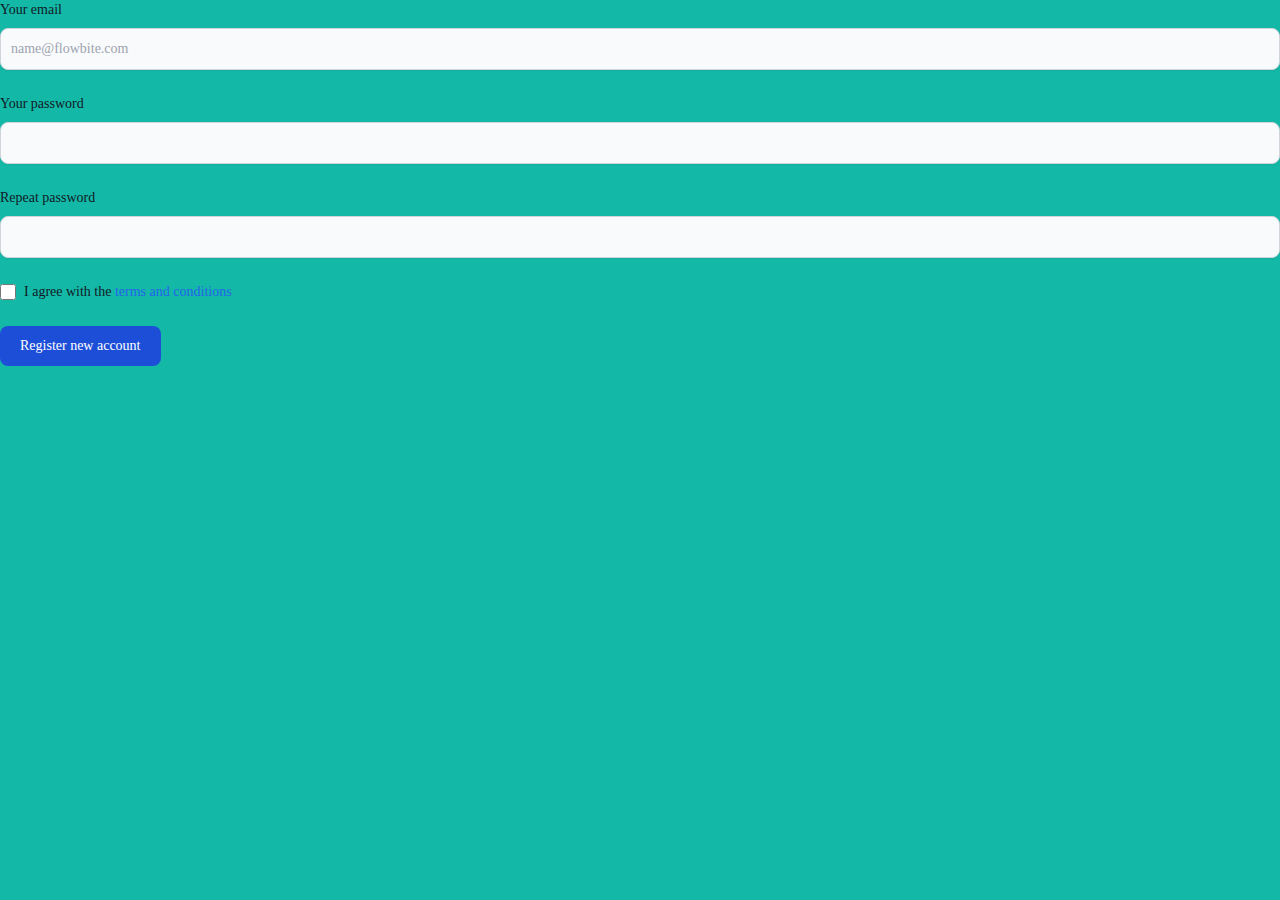
<file: public/form2.html>
<!DOCTYPE html>
<html lang="en">
<head>
    <meta charset="UTF-8">
    <meta http-equiv="X-UA-Compatible" content="IE=edge">
    <meta name="viewport" content="width=device-width, initial-scale=1.0">
    <link rel="stylesheet" href="output.css">
    <title>Document</title>
</head>
<body class="h-screen w-full bg-teal-500">
       
    <form>
        <div class="mb-6">
        <label for="email" class="block mb-2 text-sm font-medium text-gray-900 dark:text-white">Your email</label>
        <input type="email" id="email" class="shadow-sm bg-gray-50 border border-gray-300 text-gray-900 text-sm rounded-lg focus:ring-blue-500 focus:border-blue-500 block w-full p-2.5 dark:bg-gray-700 dark:border-gray-600 dark:placeholder-gray-400 dark:text-white dark:focus:ring-blue-500 dark:focus:border-blue-500 dark:shadow-sm-light" placeholder="name@flowbite.com" required>
        </div>
        <div class="mb-6">
        <label for="password" class="block mb-2 text-sm font-medium text-gray-900 dark:text-white">Your password</label>
        <input type="password" id="password" class="shadow-sm bg-gray-50 border border-gray-300 text-gray-900 text-sm rounded-lg focus:ring-blue-500 focus:border-blue-500 block w-full p-2.5 dark:bg-gray-700 dark:border-gray-600 dark:placeholder-gray-400 dark:text-white dark:focus:ring-blue-500 dark:focus:border-blue-500 dark:shadow-sm-light" required>
        </div>
        <div class="mb-6">
        <label for="repeat-password" class="block mb-2 text-sm font-medium text-gray-900 dark:text-white">Repeat password</label>
        <input type="password" id="repeat-password" class="shadow-sm bg-gray-50 border border-gray-300 text-gray-900 text-sm rounded-lg focus:ring-blue-500 focus:border-blue-500 block w-full p-2.5 dark:bg-gray-700 dark:border-gray-600 dark:placeholder-gray-400 dark:text-white dark:focus:ring-blue-500 dark:focus:border-blue-500 dark:shadow-sm-light" required>
        </div>
        <div class="flex items-start mb-6">
        <div class="flex items-center h-5">
            <input id="terms" type="checkbox" value="" class="w-4 h-4 border border-gray-300 rounded bg-gray-50 focus:ring-3 focus:ring-blue-300 dark:bg-gray-700 dark:border-gray-600 dark:focus:ring-blue-600 dark:ring-offset-gray-800 dark:focus:ring-offset-gray-800" required>
        </div>
        <label for="terms" class="ml-2 text-sm font-medium text-gray-900 dark:text-gray-300">I agree with the <a href="#" class="text-blue-600 hover:underline dark:text-blue-500">terms and conditions</a></label>
        </div>
        <button type="submit" class="text-white bg-blue-700 hover:bg-blue-800 focus:ring-4 focus:outline-none focus:ring-blue-300 font-medium rounded-lg text-sm px-5 py-2.5 text-center dark:bg-blue-600 dark:hover:bg-blue-700 dark:focus:ring-blue-800">Register new account</button>
    </form>
  
</body>
</html>
</file>
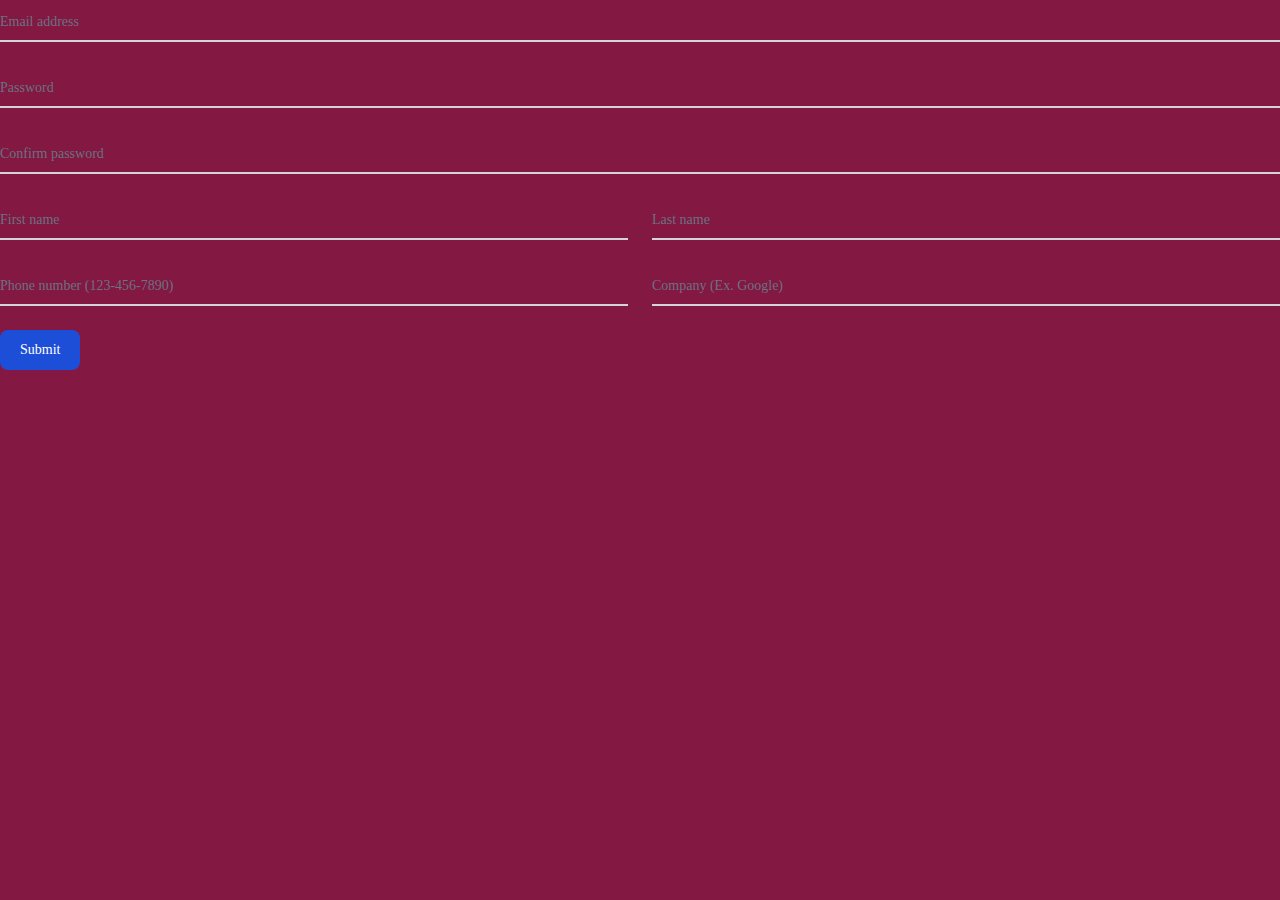
<file: public/from.html>
<!DOCTYPE html>
<html lang="en">
<head>
    <meta charset="UTF-8">
    <meta http-equiv="X-UA-Compatible" content="IE=edge">
    <meta name="viewport" content="width=device-width, initial-scale=1.0">
    <link rel="stylesheet" href="output.css">
    <title>Document</title>
</head>
<body class="h-screen w-full bg-pink-900">
    
    <form>
        <div class="relative z-0 w-full mb-6 group">
            <input type="email" name="floating_email" id="floating_email" class="block py-2.5 px-0 w-full text-sm text-gray-900 bg-transparent border-0 border-b-2 border-gray-300 appearance-none dark:text-white dark:border-gray-600 dark:focus:border-blue-500 focus:outline-none focus:ring-0 focus:border-blue-600 peer" placeholder=" " required />
            <label for="floating_email" class="peer-focus:font-medium absolute text-sm text-gray-500 dark:text-gray-400 duration-300 transform -translate-y-6 scale-75 top-3 -z-10 origin-[0] peer-focus:left-0 peer-focus:text-blue-600 peer-focus:dark:text-blue-500 peer-placeholder-shown:scale-100 peer-placeholder-shown:translate-y-0 peer-focus:scale-75 peer-focus:-translate-y-6">Email address</label>
        </div>
        <div class="relative z-0 w-full mb-6 group">
            <input type="password" name="floating_password" id="floating_password" class="block py-2.5 px-0 w-full text-sm text-gray-900 bg-transparent border-0 border-b-2 border-gray-300 appearance-none dark:text-white dark:border-gray-600 dark:focus:border-blue-500 focus:outline-none focus:ring-0 focus:border-blue-600 peer" placeholder=" " required />
            <label for="floating_password" class="peer-focus:font-medium absolute text-sm text-gray-500 dark:text-gray-400 duration-300 transform -translate-y-6 scale-75 top-3 -z-10 origin-[0] peer-focus:left-0 peer-focus:text-blue-600 peer-focus:dark:text-blue-500 peer-placeholder-shown:scale-100 peer-placeholder-shown:translate-y-0 peer-focus:scale-75 peer-focus:-translate-y-6">Password</label>
        </div>
        <div class="relative z-0 w-full mb-6 group">
            <input type="password" name="repeat_password" id="floating_repeat_password" class="block py-2.5 px-0 w-full text-sm text-gray-900 bg-transparent border-0 border-b-2 border-gray-300 appearance-none dark:text-white dark:border-gray-600 dark:focus:border-blue-500 focus:outline-none focus:ring-0 focus:border-blue-600 peer" placeholder=" " required />
            <label for="floating_repeat_password" class="peer-focus:font-medium absolute text-sm text-gray-500 dark:text-gray-400 duration-300 transform -translate-y-6 scale-75 top-3 -z-10 origin-[0] peer-focus:left-0 peer-focus:text-blue-600 peer-focus:dark:text-blue-500 peer-placeholder-shown:scale-100 peer-placeholder-shown:translate-y-0 peer-focus:scale-75 peer-focus:-translate-y-6">Confirm password</label>
        </div>
        <div class="grid md:grid-cols-2 md:gap-6">
        <div class="relative z-0 w-full mb-6 group">
            <input type="text" name="floating_first_name" id="floating_first_name" class="block py-2.5 px-0 w-full text-sm text-gray-900 bg-transparent border-0 border-b-2 border-gray-300 appearance-none dark:text-white dark:border-gray-600 dark:focus:border-blue-500 focus:outline-none focus:ring-0 focus:border-blue-600 peer" placeholder=" " required />
            <label for="floating_first_name" class="peer-focus:font-medium absolute text-sm text-gray-500 dark:text-gray-400 duration-300 transform -translate-y-6 scale-75 top-3 -z-10 origin-[0] peer-focus:left-0 peer-focus:text-blue-600 peer-focus:dark:text-blue-500 peer-placeholder-shown:scale-100 peer-placeholder-shown:translate-y-0 peer-focus:scale-75 peer-focus:-translate-y-6">First name</label>
        </div>
        <div class="relative z-0 w-full mb-6 group">
            <input type="text" name="floating_last_name" id="floating_last_name" class="block py-2.5 px-0 w-full text-sm text-gray-900 bg-transparent border-0 border-b-2 border-gray-300 appearance-none dark:text-white dark:border-gray-600 dark:focus:border-blue-500 focus:outline-none focus:ring-0 focus:border-blue-600 peer" placeholder=" " required />
            <label for="floating_last_name" class="peer-focus:font-medium absolute text-sm text-gray-500 dark:text-gray-400 duration-300 transform -translate-y-6 scale-75 top-3 -z-10 origin-[0] peer-focus:left-0 peer-focus:text-blue-600 peer-focus:dark:text-blue-500 peer-placeholder-shown:scale-100 peer-placeholder-shown:translate-y-0 peer-focus:scale-75 peer-focus:-translate-y-6">Last name</label>
        </div>
        </div>
        <div class="grid md:grid-cols-2 md:gap-6">
        <div class="relative z-0 w-full mb-6 group">
            <input type="tel" pattern="[0-9]{3}-[0-9]{3}-[0-9]{4}" name="floating_phone" id="floating_phone" class="block py-2.5 px-0 w-full text-sm text-gray-900 bg-transparent border-0 border-b-2 border-gray-300 appearance-none dark:text-white dark:border-gray-600 dark:focus:border-blue-500 focus:outline-none focus:ring-0 focus:border-blue-600 peer" placeholder=" " required />
            <label for="floating_phone" class="peer-focus:font-medium absolute text-sm text-gray-500 dark:text-gray-400 duration-300 transform -translate-y-6 scale-75 top-3 -z-10 origin-[0] peer-focus:left-0 peer-focus:text-blue-600 peer-focus:dark:text-blue-500 peer-placeholder-shown:scale-100 peer-placeholder-shown:translate-y-0 peer-focus:scale-75 peer-focus:-translate-y-6">Phone number (123-456-7890)</label>
        </div>
        <div class="relative z-0 w-full mb-6 group">
            <input type="text" name="floating_company" id="floating_company" class="block py-2.5 px-0 w-full text-sm text-gray-900 bg-transparent border-0 border-b-2 border-gray-300 appearance-none dark:text-white dark:border-gray-600 dark:focus:border-blue-500 focus:outline-none focus:ring-0 focus:border-blue-600 peer" placeholder=" " required />
            <label for="floating_company" class="peer-focus:font-medium absolute text-sm text-gray-500 dark:text-gray-400 duration-300 transform -translate-y-6 scale-75 top-3 -z-10 origin-[0] peer-focus:left-0 peer-focus:text-blue-600 peer-focus:dark:text-blue-500 peer-placeholder-shown:scale-100 peer-placeholder-shown:translate-y-0 peer-focus:scale-75 peer-focus:-translate-y-6">Company (Ex. Google)</label>
        </div>
        </div>
        <button type="submit" class="text-white bg-blue-700 hover:bg-blue-800 focus:ring-4 focus:outline-none focus:ring-blue-300 font-medium rounded-lg text-sm w-full sm:w-auto px-5 py-2.5 text-center dark:bg-blue-600 dark:hover:bg-blue-700 dark:focus:ring-blue-800">Submit</button>
    </form>
  
</body>
</html>
</file>
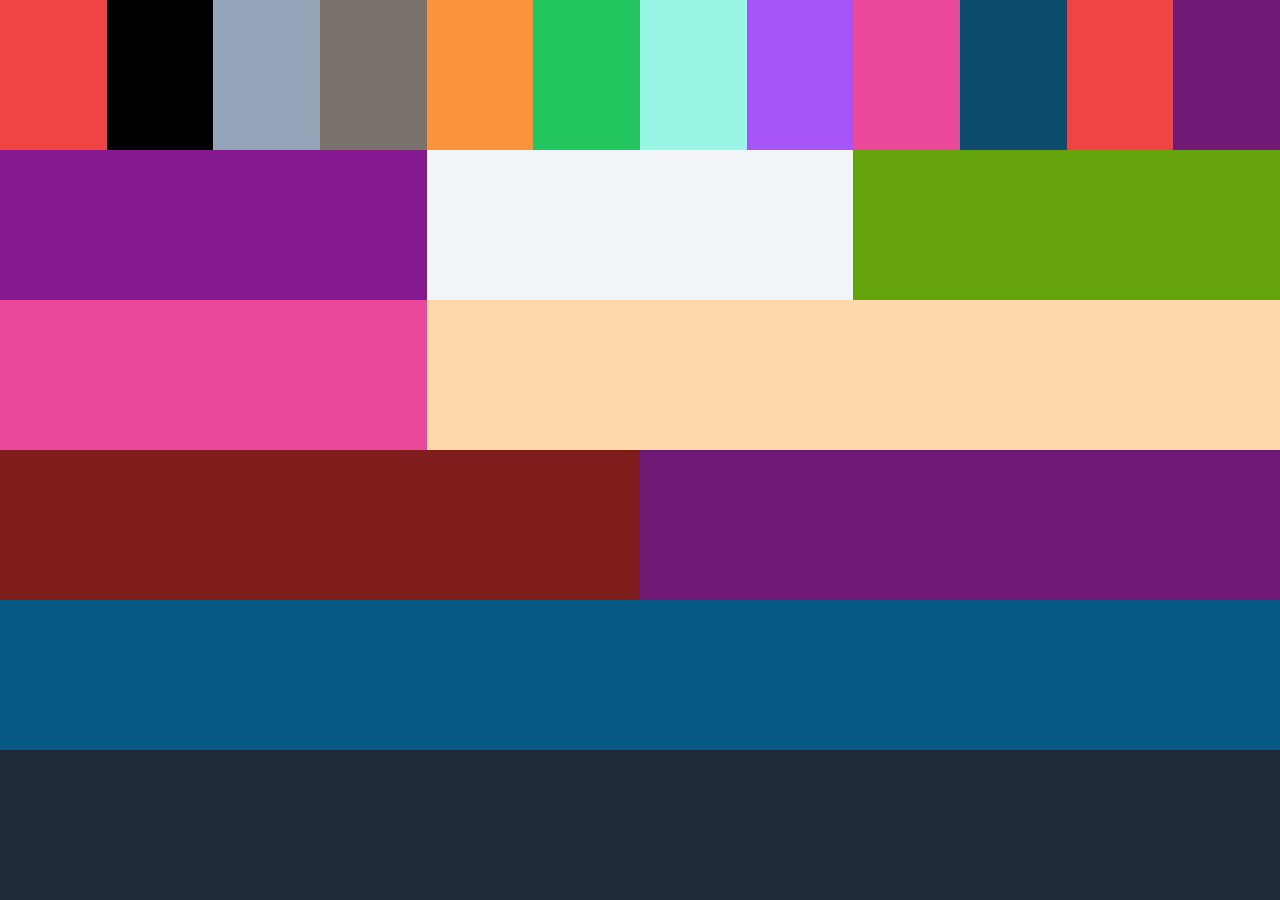
<file: public/gride.html>
<!DOCTYPE html>
<html lang="en">
<head>
    <meta charset="UTF-8">
    <meta http-equiv="X-UA-Compatible" content="IE=edge">
    <meta name="viewport" content="width=device-width, initial-scale=1.0">
    <link rel="stylesheet" href="output.css">
    <title>Document</title>
</head>
<body>
    <div class="grid grid-cols-12 grid-rows-6 h-screen bg-gray-800">
        <div class="col-span-1 bg-red-500"></div>
        <div class="col-span-1 bg-black"></div>
        <div class="col-span-1 bg-slate-400"></div>
        <div class="col-span-1 bg-stone-500"></div>
        <div class="col-span-1 bg-orange-400"></div>
        <div class="col-span-1 bg-green-500"></div>
        <div class="col-span-1 bg-teal-200"></div>
        <div class="col-span-1 bg-purple-500"></div>
        <div class="col-span-1 bg-pink-500"></div>
        <div class="col-span-1 bg-sky-900"></div>
        <div class="col-span-1 bg-red-500"></div>
        <div class="col-span-1 bg-fuchsia-900"></div>
        <div class="row-span-1 col-span-4 bg-fuchsia-800"></div>
        <div class="row-span-1 col-span-4 bg-slate-100"></div>
        <div class="row-span-1 col-span-4 bg-lime-600"></div>
        <div class="row-span-1 col-span-4 bg-pink-500"></div>
        <div class="row-span-1 col-span-8 bg-orange-200"></div>
        <div class="row-span-1 col-span-6 bg-red-900"></div>
        <div class="row-span-1 col-span-6 bg-fuchsia-900"></div>
        <div class="row-span-1 col-span-12 bg-sky-800"></div>
    </div>
</body>
</html>
</file>
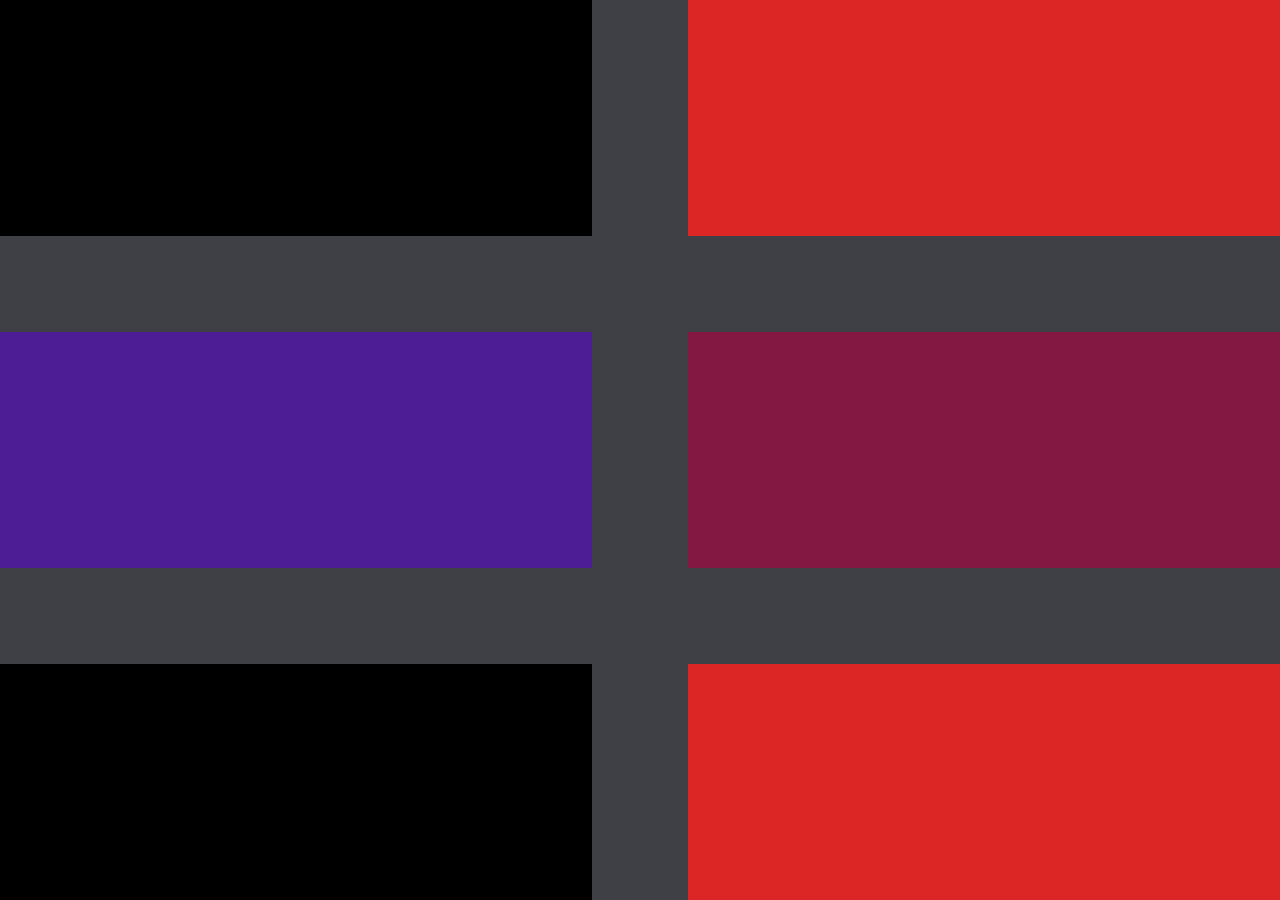
<file: public/gride1.html>
<!DOCTYPE html>
<html lang="en">
<head>
    <meta charset="UTF-8">
    <meta http-equiv="X-UA-Compatible" content="IE=edge">
    <meta name="viewport" content="width=\, initial-scale=1.0">
    <link rel="stylesheet" href="output.css">
    <title>Document</title>
</head>
<body class="w-full h-screen bg-zinc-700">
    <div class="grid grid-cols-2 grid-rows-3 gap-24 h-full">
        <div class="bg-black"></div>
        <div class="bg-red-600"></div>
        <div class="bg-violet-900"></div>
        <div class="bg-pink-900"></div>
        <div class="bg-black"></div>
        <div class="bg-red-600"></div>

    </div>
</body>
</html>
</file>
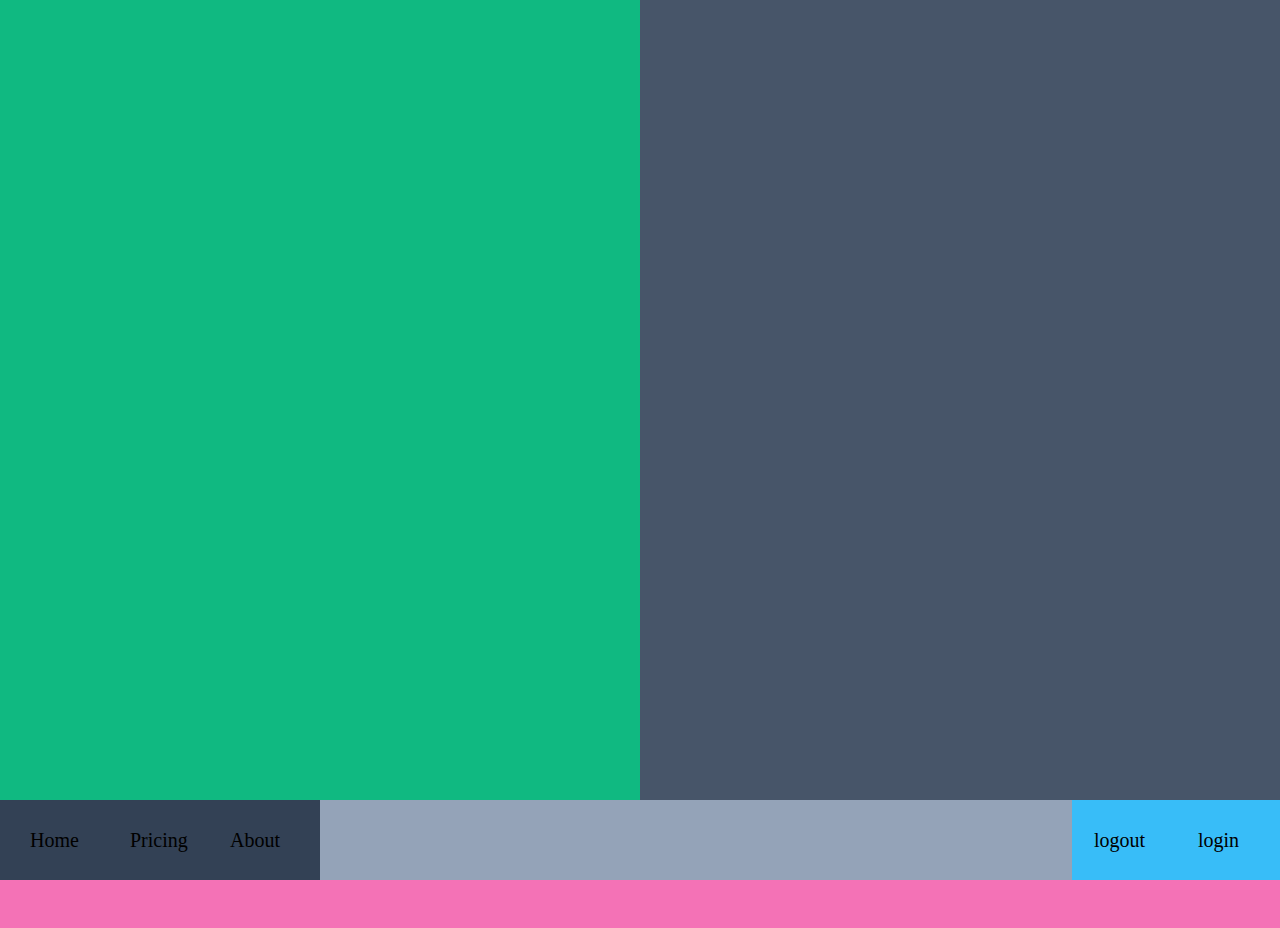
<file: public/test1.html>
<!DOCTYPE html>
<html lang="en">
<head>
    <meta charset="UTF-8">
    <meta http-equiv="X-UA-Compatible" content="IE=edge">
    <meta name="viewport" content="width=device-width, initial-scale=1.0">
    <link rel="stylesheet" href="output.css">
    <link rel="stylesheet" href="test1.css">
    <title>Document</title>
</head>
<body>
    <div class="h-screen w-full  bg-slate-600">           <!--  1rem = 16px -->
        <div class="w-[40rem] h-[50rem] bg-fuchsia-500 hover:bg-emerald-500 hover:delay-1000">


        </div>
        <div class="bg-pink-400 w-full h-32">
            <nav class="w-full h-20 bg-slate-400 flex justify-between">
                <ul class="w-80 h-full bg-slate-700 flex justify-evenly"> 
                    <li>Home</li>
                    <li>Pricing</li>
                    <li>About</li>
                </ul>
                <ul class="w-52 h-full bg-sky-400 flex justify-around">
                    <li>logout</li>
                    <li>login</li>
                </ul>
            </nav>
        </div>
    </div>
</body>
</html>
</file>
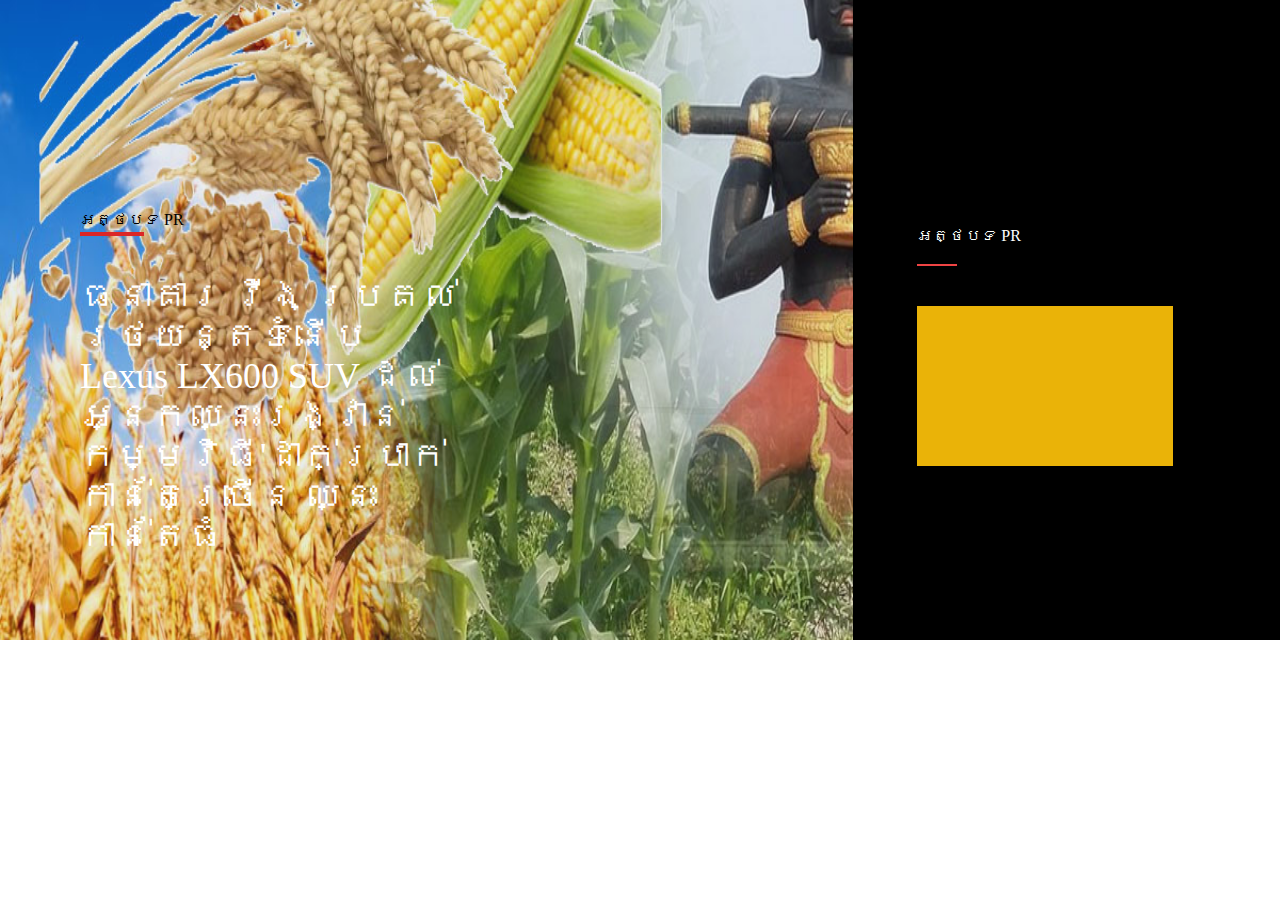
<file: public/test2.html>
<!DOCTYPE html>
<html lang="en">
<head>
    <meta charset="UTF-8">
    <meta http-equiv="X-UA-Compatible" content="IE=edge">
    <meta name="viewport" content="width=device-width, initial-scale=1.0">
    <link rel="stylesheet" href="test2.css">
    <link rel="stylesheet" href="output.css">
    <title>Document</title>
</head>
<body>
    <div class="grid h-[40rem] bg-orange-400 grid-cols-12">
        <div class="h-full col-span-8 bg-slate-600 relative group">
            <div class="hov w-full h-full bg-zinc-700 absolute opacity-90 overflow-hidden">
                <!-- <div class=" h-full  w-full absolute opacity-20 group-hover:bg-red-800 "></div> -->
                <img class="image w-full h-full group-hover:scale-150 group-hover:duration-1000" src="./image/background_image.jpeg" alt="">
            </div>
            <div class=" w-96 h-80 absolute mt-52 ml-20 group-hover">
                <p>អត្ថបទ PR</p>
                <hr class="w-16 h-1 bg-red-600 border-none ">
                <h1 class="text-4xl mt-10 text-white hover:underline">ធនាគារ វីង ប្រគល់រថយន្តទំនើប Lexus LX600 SUV ដល់អ្នកឈ្នះរង្វាន់កម្មវិធី'ដាក់ប្រាក់កាន់តែច្រើន ឈ្នះកាន់តែធំ</h1>
            </div>
        </div>
        <div class="h-full col-span-4 bg-neutral-800 relative group">
            <div class="hov w-full h-full bg-zinc-700 absolute opacity-90 overflow-hidden">
                <img class="image w-full h-full group-hover:scale-150 group-hover:duration-1000 " src="./image/background_image.jpeg" alt="">
            </div>
            <div class=" w-96 h-80 absolute mt-52 ml-20 group-hover">
                <p>អត្ថបទ PR</p>
                <hr class="w-16 h-1 bg-red-600 border-none ">
                <h1 class="text-4xl mt-10 text-white hover:underline">ធនាគារ វីង ប្រគល់រថយន្តទំនើប Lexus LX600 SUV ដល់អ្នកឈ្នះរង្វាន់កម្មវិធី'ដាក់ប្រាក់កាន់តែច្រើន ឈ្នះកាន់តែធំ</h1>
            </div>
            <div class="h-full absolute w-full group bg-black pt-[14rem] pl-16">
                <p class="text-white mb-4">អត្ថបទ PR</p>
                <hr class="w-10 h-[0.10rem] bg-red-500 border-none">
                <div class="w-64 h-40 mt-10 bg-yellow-500"></div>
            </div>
        </div>
    </div>
</body>
</html>
</file>
<file: public/index.css>
*{
    padding: 0;
    margin: 0;
    box-sizing: border-box;
}
li{
    width: 200px;
    height: 2.5rem;
    display: flex;
    justify-content: center;
    align-items: center;
}
li a{
    font-size: 14px;
    color: #121111e9;
    color: #ffffff;
}
.search{
    width: 70px;
}
.search a{
    font-size: 18px;
    margin-bottom: 4px;
}
li{
    position: relative;
    overflow: hidden;
}
.bar::before{
    content: '';
    position: absolute;
    width: 0;
    top: 33px;
    height: 3px;
    background-color: #ec2323;
    transition: 1s;
}
.bar::after{
    content: '';
    position: absolute;
    height: 3px;
    width: 0;
    top: 33px;
    background-color: #656565;
    transition: 1s;
}
.bar:hover::after,.bar:hover:before{
    transition: 1s;
}
.read:hover{
    background-color: #00000000;
    color: #ffffff;
    border: 1px solid white;
}
/*responsive code*/
/*mobile phone*/
@media (max-width: 575px) {
 .navbar{
    width: 900px;
 }
}


/*ipad*/
@media (min-width: 768px) and (max-width: 991px) {
    
} 

/*ipad pro*/
@media (min-width: 992px) and (max-width: 1199px) {
    .navbar{
        width: 200px;
    }
} 

/*laptop*/
@media (min-width: 1200px)  {
    
}
</file>
<file: public/test1.css>
li{
    width: 80px;
    height: 100%;
    font-size: 20px;
    padding-top: 25px;
    padding-left: 10px;
}
li:hover{
    color: #ffffff;
    background: linear-gradient(#0000006b,#00000077);
}
</file>
<file: public/test2.css>
.hov:hover img{
    transform: scale(1.4);
    transition: 1s;
}
</file>
<file: public/output.css>
/*
! tailwindcss v3.2.7 | MIT License | https://tailwindcss.com
*/

/*
1. Prevent padding and border from affecting element width. (https://github.com/mozdevs/cssremedy/issues/4)
2. Allow adding a border to an element by just adding a border-width. (https://github.com/tailwindcss/tailwindcss/pull/116)
*/

*,
::before,
::after {
  box-sizing: border-box;
  /* 1 */
  border-width: 0;
  /* 2 */
  border-style: solid;
  /* 2 */
  border-color: #e5e7eb;
  /* 2 */
}

::before,
::after {
  --tw-content: '';
}

/*
1. Use a consistent sensible line-height in all browsers.
2. Prevent adjustments of font size after orientation changes in iOS.
3. Use a more readable tab size.
4. Use the user's configured `sans` font-family by default.
5. Use the user's configured `sans` font-feature-settings by default.
*/

html {
  line-height: 1.5;
  /* 1 */
  -webkit-text-size-adjust: 100%;
  /* 2 */
  -moz-tab-size: 4;
  /* 3 */
  -o-tab-size: 4;
     tab-size: 4;
  /* 3 */
  font-family: ui-sans-serif, system-ui, -apple-system, BlinkMacSystemFont, "Segoe UI", Roboto, "Helvetica Neue", Arial, "Noto Sans", sans-serif, "Apple Color Emoji", "Segoe UI Emoji", "Segoe UI Symbol", "Noto Color Emoji";
  /* 4 */
  font-feature-settings: normal;
  /* 5 */
}

/*
1. Remove the margin in all browsers.
2. Inherit line-height from `html` so users can set them as a class directly on the `html` element.
*/

body {
  margin: 0;
  /* 1 */
  line-height: inherit;
  /* 2 */
}

/*
1. Add the correct height in Firefox.
2. Correct the inheritance of border color in Firefox. (https://bugzilla.mozilla.org/show_bug.cgi?id=190655)
3. Ensure horizontal rules are visible by default.
*/

hr {
  height: 0;
  /* 1 */
  color: inherit;
  /* 2 */
  border-top-width: 1px;
  /* 3 */
}

/*
Add the correct text decoration in Chrome, Edge, and Safari.
*/

abbr:where([title]) {
  -webkit-text-decoration: underline dotted;
          text-decoration: underline dotted;
}

/*
Remove the default font size and weight for headings.
*/

h1,
h2,
h3,
h4,
h5,
h6 {
  font-size: inherit;
  font-weight: inherit;
}

/*
Reset links to optimize for opt-in styling instead of opt-out.
*/

a {
  color: inherit;
  text-decoration: inherit;
}

/*
Add the correct font weight in Edge and Safari.
*/

b,
strong {
  font-weight: bolder;
}

/*
1. Use the user's configured `mono` font family by default.
2. Correct the odd `em` font sizing in all browsers.
*/

code,
kbd,
samp,
pre {
  font-family: ui-monospace, SFMono-Regular, Menlo, Monaco, Consolas, "Liberation Mono", "Courier New", monospace;
  /* 1 */
  font-size: 1em;
  /* 2 */
}

/*
Add the correct font size in all browsers.
*/

small {
  font-size: 80%;
}

/*
Prevent `sub` and `sup` elements from affecting the line height in all browsers.
*/

sub,
sup {
  font-size: 75%;
  line-height: 0;
  position: relative;
  vertical-align: baseline;
}

sub {
  bottom: -0.25em;
}

sup {
  top: -0.5em;
}

/*
1. Remove text indentation from table contents in Chrome and Safari. (https://bugs.chromium.org/p/chromium/issues/detail?id=999088, https://bugs.webkit.org/show_bug.cgi?id=201297)
2. Correct table border color inheritance in all Chrome and Safari. (https://bugs.chromium.org/p/chromium/issues/detail?id=935729, https://bugs.webkit.org/show_bug.cgi?id=195016)
3. Remove gaps between table borders by default.
*/

table {
  text-indent: 0;
  /* 1 */
  border-color: inherit;
  /* 2 */
  border-collapse: collapse;
  /* 3 */
}

/*
1. Change the font styles in all browsers.
2. Remove the margin in Firefox and Safari.
3. Remove default padding in all browsers.
*/

button,
input,
optgroup,
select,
textarea {
  font-family: inherit;
  /* 1 */
  font-size: 100%;
  /* 1 */
  font-weight: inherit;
  /* 1 */
  line-height: inherit;
  /* 1 */
  color: inherit;
  /* 1 */
  margin: 0;
  /* 2 */
  padding: 0;
  /* 3 */
}

/*
Remove the inheritance of text transform in Edge and Firefox.
*/

button,
select {
  text-transform: none;
}

/*
1. Correct the inability to style clickable types in iOS and Safari.
2. Remove default button styles.
*/

button,
[type='button'],
[type='reset'],
[type='submit'] {
  -webkit-appearance: button;
  /* 1 */
  background-color: transparent;
  /* 2 */
  background-image: none;
  /* 2 */
}

/*
Use the modern Firefox focus style for all focusable elements.
*/

:-moz-focusring {
  outline: auto;
}

/*
Remove the additional `:invalid` styles in Firefox. (https://github.com/mozilla/gecko-dev/blob/2f9eacd9d3d995c937b4251a5557d95d494c9be1/layout/style/res/forms.css#L728-L737)
*/

:-moz-ui-invalid {
  box-shadow: none;
}

/*
Add the correct vertical alignment in Chrome and Firefox.
*/

progress {
  vertical-align: baseline;
}

/*
Correct the cursor style of increment and decrement buttons in Safari.
*/

::-webkit-inner-spin-button,
::-webkit-outer-spin-button {
  height: auto;
}

/*
1. Correct the odd appearance in Chrome and Safari.
2. Correct the outline style in Safari.
*/

[type='search'] {
  -webkit-appearance: textfield;
  /* 1 */
  outline-offset: -2px;
  /* 2 */
}

/*
Remove the inner padding in Chrome and Safari on macOS.
*/

::-webkit-search-decoration {
  -webkit-appearance: none;
}

/*
1. Correct the inability to style clickable types in iOS and Safari.
2. Change font properties to `inherit` in Safari.
*/

::-webkit-file-upload-button {
  -webkit-appearance: button;
  /* 1 */
  font: inherit;
  /* 2 */
}

/*
Add the correct display in Chrome and Safari.
*/

summary {
  display: list-item;
}

/*
Removes the default spacing and border for appropriate elements.
*/

blockquote,
dl,
dd,
h1,
h2,
h3,
h4,
h5,
h6,
hr,
figure,
p,
pre {
  margin: 0;
}

fieldset {
  margin: 0;
  padding: 0;
}

legend {
  padding: 0;
}

ol,
ul,
menu {
  list-style: none;
  margin: 0;
  padding: 0;
}

/*
Prevent resizing textareas horizontally by default.
*/

textarea {
  resize: vertical;
}

/*
1. Reset the default placeholder opacity in Firefox. (https://github.com/tailwindlabs/tailwindcss/issues/3300)
2. Set the default placeholder color to the user's configured gray 400 color.
*/

input::-moz-placeholder, textarea::-moz-placeholder {
  opacity: 1;
  /* 1 */
  color: #9ca3af;
  /* 2 */
}

input::placeholder,
textarea::placeholder {
  opacity: 1;
  /* 1 */
  color: #9ca3af;
  /* 2 */
}

/*
Set the default cursor for buttons.
*/

button,
[role="button"] {
  cursor: pointer;
}

/*
Make sure disabled buttons don't get the pointer cursor.
*/

:disabled {
  cursor: default;
}

/*
1. Make replaced elements `display: block` by default. (https://github.com/mozdevs/cssremedy/issues/14)
2. Add `vertical-align: middle` to align replaced elements more sensibly by default. (https://github.com/jensimmons/cssremedy/issues/14#issuecomment-634934210)
   This can trigger a poorly considered lint error in some tools but is included by design.
*/

img,
svg,
video,
canvas,
audio,
iframe,
embed,
object {
  display: block;
  /* 1 */
  vertical-align: middle;
  /* 2 */
}

/*
Constrain images and videos to the parent width and preserve their intrinsic aspect ratio. (https://github.com/mozdevs/cssremedy/issues/14)
*/

img,
video {
  max-width: 100%;
  height: auto;
}

/* Make elements with the HTML hidden attribute stay hidden by default */

[hidden] {
  display: none;
}

html {
  font-family: 'Hanuman', serif;
}

*, ::before, ::after {
  --tw-border-spacing-x: 0;
  --tw-border-spacing-y: 0;
  --tw-translate-x: 0;
  --tw-translate-y: 0;
  --tw-rotate: 0;
  --tw-skew-x: 0;
  --tw-skew-y: 0;
  --tw-scale-x: 1;
  --tw-scale-y: 1;
  --tw-pan-x:  ;
  --tw-pan-y:  ;
  --tw-pinch-zoom:  ;
  --tw-scroll-snap-strictness: proximity;
  --tw-ordinal:  ;
  --tw-slashed-zero:  ;
  --tw-numeric-figure:  ;
  --tw-numeric-spacing:  ;
  --tw-numeric-fraction:  ;
  --tw-ring-inset:  ;
  --tw-ring-offset-width: 0px;
  --tw-ring-offset-color: #fff;
  --tw-ring-color: rgb(59 130 246 / 0.5);
  --tw-ring-offset-shadow: 0 0 #0000;
  --tw-ring-shadow: 0 0 #0000;
  --tw-shadow: 0 0 #0000;
  --tw-shadow-colored: 0 0 #0000;
  --tw-blur:  ;
  --tw-brightness:  ;
  --tw-contrast:  ;
  --tw-grayscale:  ;
  --tw-hue-rotate:  ;
  --tw-invert:  ;
  --tw-saturate:  ;
  --tw-sepia:  ;
  --tw-drop-shadow:  ;
  --tw-backdrop-blur:  ;
  --tw-backdrop-brightness:  ;
  --tw-backdrop-contrast:  ;
  --tw-backdrop-grayscale:  ;
  --tw-backdrop-hue-rotate:  ;
  --tw-backdrop-invert:  ;
  --tw-backdrop-opacity:  ;
  --tw-backdrop-saturate:  ;
  --tw-backdrop-sepia:  ;
}

::backdrop {
  --tw-border-spacing-x: 0;
  --tw-border-spacing-y: 0;
  --tw-translate-x: 0;
  --tw-translate-y: 0;
  --tw-rotate: 0;
  --tw-skew-x: 0;
  --tw-skew-y: 0;
  --tw-scale-x: 1;
  --tw-scale-y: 1;
  --tw-pan-x:  ;
  --tw-pan-y:  ;
  --tw-pinch-zoom:  ;
  --tw-scroll-snap-strictness: proximity;
  --tw-ordinal:  ;
  --tw-slashed-zero:  ;
  --tw-numeric-figure:  ;
  --tw-numeric-spacing:  ;
  --tw-numeric-fraction:  ;
  --tw-ring-inset:  ;
  --tw-ring-offset-width: 0px;
  --tw-ring-offset-color: #fff;
  --tw-ring-color: rgb(59 130 246 / 0.5);
  --tw-ring-offset-shadow: 0 0 #0000;
  --tw-ring-shadow: 0 0 #0000;
  --tw-shadow: 0 0 #0000;
  --tw-shadow-colored: 0 0 #0000;
  --tw-blur:  ;
  --tw-brightness:  ;
  --tw-contrast:  ;
  --tw-grayscale:  ;
  --tw-hue-rotate:  ;
  --tw-invert:  ;
  --tw-saturate:  ;
  --tw-sepia:  ;
  --tw-drop-shadow:  ;
  --tw-backdrop-blur:  ;
  --tw-backdrop-brightness:  ;
  --tw-backdrop-contrast:  ;
  --tw-backdrop-grayscale:  ;
  --tw-backdrop-hue-rotate:  ;
  --tw-backdrop-invert:  ;
  --tw-backdrop-opacity:  ;
  --tw-backdrop-saturate:  ;
  --tw-backdrop-sepia:  ;
}

.fixed {
  position: fixed;
}

.absolute {
  position: absolute;
}

.relative {
  position: relative;
}

.right-0 {
  right: 0px;
}

.top-0 {
  top: 0px;
}

.top-3 {
  top: 0.75rem;
}

.-z-10 {
  z-index: -10;
}

.z-0 {
  z-index: 0;
}

.z-10 {
  z-index: 10;
}

.col-span-1 {
  grid-column: span 1 / span 1;
}

.col-span-10 {
  grid-column: span 10 / span 10;
}

.col-span-12 {
  grid-column: span 12 / span 12;
}

.col-span-2 {
  grid-column: span 2 / span 2;
}

.col-span-4 {
  grid-column: span 4 / span 4;
}

.col-span-6 {
  grid-column: span 6 / span 6;
}

.col-span-8 {
  grid-column: span 8 / span 8;
}

.col-span-full {
  grid-column: 1 / -1;
}

.row-span-1 {
  grid-row: span 1 / span 1;
}

.row-span-2 {
  grid-row: span 2 / span 2;
}

.row-span-5 {
  grid-row: span 5 / span 5;
}

.mx-16 {
  margin-left: 4rem;
  margin-right: 4rem;
}

.mb-1 {
  margin-bottom: 0.25rem;
}

.mb-10 {
  margin-bottom: 2.5rem;
}

.mb-2 {
  margin-bottom: 0.5rem;
}

.mb-3 {
  margin-bottom: 0.75rem;
}

.mb-4 {
  margin-bottom: 1rem;
}

.mb-5 {
  margin-bottom: 1.25rem;
}

.mb-6 {
  margin-bottom: 1.5rem;
}

.mb-8 {
  margin-bottom: 2rem;
}

.mb-\[1rem\] {
  margin-bottom: 1rem;
}

.mb-\[2rem\] {
  margin-bottom: 2rem;
}

.ml-16 {
  margin-left: 4rem;
}

.ml-2 {
  margin-left: 0.5rem;
}

.ml-20 {
  margin-left: 5rem;
}

.ml-3 {
  margin-left: 0.75rem;
}

.ml-6 {
  margin-left: 1.5rem;
}

.mr-1 {
  margin-right: 0.25rem;
}

.mt-10 {
  margin-top: 2.5rem;
}

.mt-3 {
  margin-top: 0.75rem;
}

.mt-4 {
  margin-top: 1rem;
}

.mt-52 {
  margin-top: 13rem;
}

.mt-6 {
  margin-top: 1.5rem;
}

.mt-80 {
  margin-top: 20rem;
}

.mt-\[0\.4rem\] {
  margin-top: 0.4rem;
}

.mt-\[2\.2rem\] {
  margin-top: 2.2rem;
}

.block {
  display: block;
}

.inline-block {
  display: inline-block;
}

.flex {
  display: flex;
}

.inline-flex {
  display: inline-flex;
}

.grid {
  display: grid;
}

.hidden {
  display: none;
}

.h-1 {
  height: 0.25rem;
}

.h-10 {
  height: 2.5rem;
}

.h-12 {
  height: 3rem;
}

.h-16 {
  height: 4rem;
}

.h-20 {
  height: 5rem;
}

.h-32 {
  height: 8rem;
}

.h-4 {
  height: 1rem;
}

.h-40 {
  height: 10rem;
}

.h-5 {
  height: 1.25rem;
}

.h-7 {
  height: 1.75rem;
}

.h-72 {
  height: 18rem;
}

.h-8 {
  height: 2rem;
}

.h-80 {
  height: 20rem;
}

.h-\[0\.10rem\] {
  height: 0.10rem;
}

.h-\[0\.1rem\] {
  height: 0.1rem;
}

.h-\[10rem\] {
  height: 10rem;
}

.h-\[11rem\] {
  height: 11rem;
}

.h-\[12rem\] {
  height: 12rem;
}

.h-\[13rem\] {
  height: 13rem;
}

.h-\[15rem\] {
  height: 15rem;
}

.h-\[17rem\] {
  height: 17rem;
}

.h-\[20rem\] {
  height: 20rem;
}

.h-\[23rem\] {
  height: 23rem;
}

.h-\[2rem\] {
  height: 2rem;
}

.h-\[3\.5rem\] {
  height: 3.5rem;
}

.h-\[3\.8rem\] {
  height: 3.8rem;
}

.h-\[35rem\] {
  height: 35rem;
}

.h-\[399rem\] {
  height: 399rem;
}

.h-\[40rem\] {
  height: 40rem;
}

.h-\[475rem\] {
  height: 475rem;
}

.h-\[4rem\] {
  height: 4rem;
}

.h-\[50rem\] {
  height: 50rem;
}

.h-\[53rem\] {
  height: 53rem;
}

.h-\[575rem\] {
  height: 575rem;
}

.h-\[5rem\] {
  height: 5rem;
}

.h-\[7rem\] {
  height: 7rem;
}

.h-\[98\%\] {
  height: 98%;
}

.h-full {
  height: 100%;
}

.h-screen {
  height: 100vh;
}

.w-10 {
  width: 2.5rem;
}

.w-11 {
  width: 2.75rem;
}

.w-16 {
  width: 4rem;
}

.w-20 {
  width: 5rem;
}

.w-28 {
  width: 7rem;
}

.w-4 {
  width: 1rem;
}

.w-40 {
  width: 10rem;
}

.w-52 {
  width: 13rem;
}

.w-64 {
  width: 16rem;
}

.w-7 {
  width: 1.75rem;
}

.w-80 {
  width: 20rem;
}

.w-96 {
  width: 24rem;
}

.w-\[10rem\] {
  width: 10rem;
}

.w-\[14rem\] {
  width: 14rem;
}

.w-\[15rem\] {
  width: 15rem;
}

.w-\[17rem\] {
  width: 17rem;
}

.w-\[18rem\] {
  width: 18rem;
}

.w-\[19rem\] {
  width: 19rem;
}

.w-\[23rem\] {
  width: 23rem;
}

.w-\[24rem\] {
  width: 24rem;
}

.w-\[3\.5rem\] {
  width: 3.5rem;
}

.w-\[34rem\] {
  width: 34rem;
}

.w-\[36rem\] {
  width: 36rem;
}

.w-\[40rem\] {
  width: 40rem;
}

.w-\[56rem\] {
  width: 56rem;
}

.w-\[6\.3rem\] {
  width: 6.3rem;
}

.w-\[60rem\] {
  width: 60rem;
}

.w-\[7rem\] {
  width: 7rem;
}

.w-\[98\.9rem\] {
  width: 98.9rem;
}

.w-\[9rem\] {
  width: 9rem;
}

.w-full {
  width: 100%;
}

.origin-\[0\] {
  transform-origin: 0;
}

.origin-top-right {
  transform-origin: top right;
}

.-translate-y-6 {
  --tw-translate-y: -1.5rem;
  transform: translate(var(--tw-translate-x), var(--tw-translate-y)) rotate(var(--tw-rotate)) skewX(var(--tw-skew-x)) skewY(var(--tw-skew-y)) scaleX(var(--tw-scale-x)) scaleY(var(--tw-scale-y));
}

.scale-75 {
  --tw-scale-x: .75;
  --tw-scale-y: .75;
  transform: translate(var(--tw-translate-x), var(--tw-translate-y)) rotate(var(--tw-rotate)) skewX(var(--tw-skew-x)) skewY(var(--tw-skew-y)) scaleX(var(--tw-scale-x)) scaleY(var(--tw-scale-y));
}

.transform {
  transform: translate(var(--tw-translate-x), var(--tw-translate-y)) rotate(var(--tw-rotate)) skewX(var(--tw-skew-x)) skewY(var(--tw-skew-y)) scaleX(var(--tw-scale-x)) scaleY(var(--tw-scale-y));
}

.appearance-none {
  -webkit-appearance: none;
     -moz-appearance: none;
          appearance: none;
}

.grid-cols-1 {
  grid-template-columns: repeat(1, minmax(0, 1fr));
}

.grid-cols-12 {
  grid-template-columns: repeat(12, minmax(0, 1fr));
}

.grid-cols-2 {
  grid-template-columns: repeat(2, minmax(0, 1fr));
}

.grid-cols-3 {
  grid-template-columns: repeat(3, minmax(0, 1fr));
}

.grid-rows-3 {
  grid-template-rows: repeat(3, minmax(0, 1fr));
}

.grid-rows-6 {
  grid-template-rows: repeat(6, minmax(0, 1fr));
}

.items-start {
  align-items: flex-start;
}

.items-end {
  align-items: flex-end;
}

.items-center {
  align-items: center;
}

.justify-end {
  justify-content: flex-end;
}

.justify-center {
  justify-content: center;
}

.justify-between {
  justify-content: space-between;
}

.justify-around {
  justify-content: space-around;
}

.justify-evenly {
  justify-content: space-evenly;
}

.justify-items-center {
  justify-items: center;
}

.gap-24 {
  gap: 6rem;
}

.gap-\[8rem\] {
  gap: 8rem;
}

.gap-x-1 {
  -moz-column-gap: 0.25rem;
       column-gap: 0.25rem;
}

.gap-x-1\.5 {
  -moz-column-gap: 0.375rem;
       column-gap: 0.375rem;
}

.overflow-hidden {
  overflow: hidden;
}

.rounded {
  border-radius: 0.25rem;
}

.rounded-2xl {
  border-radius: 1rem;
}

.rounded-\[3rem\] {
  border-radius: 3rem;
}

.rounded-lg {
  border-radius: 0.5rem;
}

.rounded-md {
  border-radius: 0.375rem;
}

.rounded-b-2xl {
  border-bottom-right-radius: 1rem;
  border-bottom-left-radius: 1rem;
}

.rounded-t-2xl {
  border-top-left-radius: 1rem;
  border-top-right-radius: 1rem;
}

.border {
  border-width: 1px;
}

.border-0 {
  border-width: 0px;
}

.border-2 {
  border-width: 2px;
}

.border-b-2 {
  border-bottom-width: 2px;
}

.border-none {
  border-style: none;
}

.border-black {
  --tw-border-opacity: 1;
  border-color: rgb(0 0 0 / var(--tw-border-opacity));
}

.border-gray-300 {
  --tw-border-opacity: 1;
  border-color: rgb(209 213 219 / var(--tw-border-opacity));
}

.border-neutral-900 {
  --tw-border-opacity: 1;
  border-color: rgb(23 23 23 / var(--tw-border-opacity));
}

.border-white {
  --tw-border-opacity: 1;
  border-color: rgb(255 255 255 / var(--tw-border-opacity));
}

.bg-\[\#ed1c24\] {
  --tw-bg-opacity: 1;
  background-color: rgb(237 28 36 / var(--tw-bg-opacity));
}

.bg-black {
  --tw-bg-opacity: 1;
  background-color: rgb(0 0 0 / var(--tw-bg-opacity));
}

.bg-blue-700 {
  --tw-bg-opacity: 1;
  background-color: rgb(29 78 216 / var(--tw-bg-opacity));
}

.bg-fuchsia-500 {
  --tw-bg-opacity: 1;
  background-color: rgb(217 70 239 / var(--tw-bg-opacity));
}

.bg-fuchsia-800 {
  --tw-bg-opacity: 1;
  background-color: rgb(134 25 143 / var(--tw-bg-opacity));
}

.bg-fuchsia-900 {
  --tw-bg-opacity: 1;
  background-color: rgb(112 26 117 / var(--tw-bg-opacity));
}

.bg-gray-50 {
  --tw-bg-opacity: 1;
  background-color: rgb(249 250 251 / var(--tw-bg-opacity));
}

.bg-gray-700 {
  --tw-bg-opacity: 1;
  background-color: rgb(55 65 81 / var(--tw-bg-opacity));
}

.bg-gray-800 {
  --tw-bg-opacity: 1;
  background-color: rgb(31 41 55 / var(--tw-bg-opacity));
}

.bg-green-500 {
  --tw-bg-opacity: 1;
  background-color: rgb(34 197 94 / var(--tw-bg-opacity));
}

.bg-lime-600 {
  --tw-bg-opacity: 1;
  background-color: rgb(101 163 13 / var(--tw-bg-opacity));
}

.bg-neutral-700 {
  --tw-bg-opacity: 1;
  background-color: rgb(64 64 64 / var(--tw-bg-opacity));
}

.bg-neutral-800 {
  --tw-bg-opacity: 1;
  background-color: rgb(38 38 38 / var(--tw-bg-opacity));
}

.bg-orange-200 {
  --tw-bg-opacity: 1;
  background-color: rgb(254 215 170 / var(--tw-bg-opacity));
}

.bg-orange-400 {
  --tw-bg-opacity: 1;
  background-color: rgb(251 146 60 / var(--tw-bg-opacity));
}

.bg-pink-400 {
  --tw-bg-opacity: 1;
  background-color: rgb(244 114 182 / var(--tw-bg-opacity));
}

.bg-pink-500 {
  --tw-bg-opacity: 1;
  background-color: rgb(236 72 153 / var(--tw-bg-opacity));
}

.bg-pink-900 {
  --tw-bg-opacity: 1;
  background-color: rgb(131 24 67 / var(--tw-bg-opacity));
}

.bg-purple-500 {
  --tw-bg-opacity: 1;
  background-color: rgb(168 85 247 / var(--tw-bg-opacity));
}

.bg-red-500 {
  --tw-bg-opacity: 1;
  background-color: rgb(239 68 68 / var(--tw-bg-opacity));
}

.bg-red-600 {
  --tw-bg-opacity: 1;
  background-color: rgb(220 38 38 / var(--tw-bg-opacity));
}

.bg-red-900 {
  --tw-bg-opacity: 1;
  background-color: rgb(127 29 29 / var(--tw-bg-opacity));
}

.bg-sky-400 {
  --tw-bg-opacity: 1;
  background-color: rgb(56 189 248 / var(--tw-bg-opacity));
}

.bg-sky-800 {
  --tw-bg-opacity: 1;
  background-color: rgb(7 89 133 / var(--tw-bg-opacity));
}

.bg-sky-900 {
  --tw-bg-opacity: 1;
  background-color: rgb(12 74 110 / var(--tw-bg-opacity));
}

.bg-slate-100 {
  --tw-bg-opacity: 1;
  background-color: rgb(241 245 249 / var(--tw-bg-opacity));
}

.bg-slate-300 {
  --tw-bg-opacity: 1;
  background-color: rgb(203 213 225 / var(--tw-bg-opacity));
}

.bg-slate-400 {
  --tw-bg-opacity: 1;
  background-color: rgb(148 163 184 / var(--tw-bg-opacity));
}

.bg-slate-50 {
  --tw-bg-opacity: 1;
  background-color: rgb(248 250 252 / var(--tw-bg-opacity));
}

.bg-slate-600 {
  --tw-bg-opacity: 1;
  background-color: rgb(71 85 105 / var(--tw-bg-opacity));
}

.bg-slate-700 {
  --tw-bg-opacity: 1;
  background-color: rgb(51 65 85 / var(--tw-bg-opacity));
}

.bg-slate-900 {
  --tw-bg-opacity: 1;
  background-color: rgb(15 23 42 / var(--tw-bg-opacity));
}

.bg-stone-500 {
  --tw-bg-opacity: 1;
  background-color: rgb(120 113 108 / var(--tw-bg-opacity));
}

.bg-teal-200 {
  --tw-bg-opacity: 1;
  background-color: rgb(153 246 228 / var(--tw-bg-opacity));
}

.bg-teal-500 {
  --tw-bg-opacity: 1;
  background-color: rgb(20 184 166 / var(--tw-bg-opacity));
}

.bg-transparent {
  background-color: transparent;
}

.bg-violet-900 {
  --tw-bg-opacity: 1;
  background-color: rgb(76 29 149 / var(--tw-bg-opacity));
}

.bg-white {
  --tw-bg-opacity: 1;
  background-color: rgb(255 255 255 / var(--tw-bg-opacity));
}

.bg-yellow-500 {
  --tw-bg-opacity: 1;
  background-color: rgb(234 179 8 / var(--tw-bg-opacity));
}

.bg-zinc-400 {
  --tw-bg-opacity: 1;
  background-color: rgb(161 161 170 / var(--tw-bg-opacity));
}

.bg-zinc-700 {
  --tw-bg-opacity: 1;
  background-color: rgb(63 63 70 / var(--tw-bg-opacity));
}

.object-cover {
  -o-object-fit: cover;
     object-fit: cover;
}

.p-2 {
  padding: 0.5rem;
}

.p-2\.5 {
  padding: 0.625rem;
}

.px-0 {
  padding-left: 0px;
  padding-right: 0px;
}

.px-2 {
  padding-left: 0.5rem;
  padding-right: 0.5rem;
}

.px-3 {
  padding-left: 0.75rem;
  padding-right: 0.75rem;
}

.px-4 {
  padding-left: 1rem;
  padding-right: 1rem;
}

.px-5 {
  padding-left: 1.25rem;
  padding-right: 1.25rem;
}

.py-1 {
  padding-top: 0.25rem;
  padding-bottom: 0.25rem;
}

.py-2 {
  padding-top: 0.5rem;
  padding-bottom: 0.5rem;
}

.py-2\.5 {
  padding-top: 0.625rem;
  padding-bottom: 0.625rem;
}

.pl-10 {
  padding-left: 2.5rem;
}

.pl-16 {
  padding-left: 4rem;
}

.pt-28 {
  padding-top: 7rem;
}

.pt-\[14rem\] {
  padding-top: 14rem;
}

.pt-\[7rem\] {
  padding-top: 7rem;
}

.text-left {
  text-align: left;
}

.text-center {
  text-align: center;
}

.text-right {
  text-align: right;
}

.font-mono {
  font-family: ui-monospace, SFMono-Regular, Menlo, Monaco, Consolas, "Liberation Mono", "Courier New", monospace;
}

.font-sans {
  font-family: ui-sans-serif, system-ui, -apple-system, BlinkMacSystemFont, "Segoe UI", Roboto, "Helvetica Neue", Arial, "Noto Sans", sans-serif, "Apple Color Emoji", "Segoe UI Emoji", "Segoe UI Symbol", "Noto Color Emoji";
}

.text-2xl {
  font-size: 1.5rem;
  line-height: 2rem;
}

.text-3xl {
  font-size: 1.875rem;
  line-height: 2.25rem;
}

.text-4xl {
  font-size: 2.25rem;
  line-height: 2.5rem;
}

.text-5xl {
  font-size: 3rem;
  line-height: 1;
}

.text-sm {
  font-size: 0.875rem;
  line-height: 1.25rem;
}

.text-xl {
  font-size: 1.25rem;
  line-height: 1.75rem;
}

.text-xs {
  font-size: 0.75rem;
  line-height: 1rem;
}

.font-black {
  font-weight: 900;
}

.font-bold {
  font-weight: 700;
}

.font-medium {
  font-weight: 500;
}

.font-semibold {
  font-weight: 600;
}

.font-thin {
  font-weight: 100;
}

.leading-\[1\.7rem\] {
  line-height: 1.7rem;
}

.leading-\[1\.8rem\] {
  line-height: 1.8rem;
}

.leading-\[3rem\] {
  line-height: 3rem;
}

.leading-\[5rem\] {
  line-height: 5rem;
}

.text-\[\#374151\] {
  --tw-text-opacity: 1;
  color: rgb(55 65 81 / var(--tw-text-opacity));
}

.text-black {
  --tw-text-opacity: 1;
  color: rgb(0 0 0 / var(--tw-text-opacity));
}

.text-blue-50 {
  --tw-text-opacity: 1;
  color: rgb(239 246 255 / var(--tw-text-opacity));
}

.text-blue-600 {
  --tw-text-opacity: 1;
  color: rgb(37 99 235 / var(--tw-text-opacity));
}

.text-gray-500 {
  --tw-text-opacity: 1;
  color: rgb(107 114 128 / var(--tw-text-opacity));
}

.text-gray-900 {
  --tw-text-opacity: 1;
  color: rgb(17 24 39 / var(--tw-text-opacity));
}

.text-neutral-700 {
  --tw-text-opacity: 1;
  color: rgb(64 64 64 / var(--tw-text-opacity));
}

.text-red-500 {
  --tw-text-opacity: 1;
  color: rgb(239 68 68 / var(--tw-text-opacity));
}

.text-white {
  --tw-text-opacity: 1;
  color: rgb(255 255 255 / var(--tw-text-opacity));
}

.opacity-20 {
  opacity: 0.2;
}

.opacity-60 {
  opacity: 0.6;
}

.opacity-80 {
  opacity: 0.8;
}

.opacity-90 {
  opacity: 0.9;
}

.shadow-2xl {
  --tw-shadow: 0 25px 50px -12px rgb(0 0 0 / 0.25);
  --tw-shadow-colored: 0 25px 50px -12px var(--tw-shadow-color);
  box-shadow: var(--tw-ring-offset-shadow, 0 0 #0000), var(--tw-ring-shadow, 0 0 #0000), var(--tw-shadow);
}

.shadow-lg {
  --tw-shadow: 0 10px 15px -3px rgb(0 0 0 / 0.1), 0 4px 6px -4px rgb(0 0 0 / 0.1);
  --tw-shadow-colored: 0 10px 15px -3px var(--tw-shadow-color), 0 4px 6px -4px var(--tw-shadow-color);
  box-shadow: var(--tw-ring-offset-shadow, 0 0 #0000), var(--tw-ring-shadow, 0 0 #0000), var(--tw-shadow);
}

.shadow-sm {
  --tw-shadow: 0 1px 2px 0 rgb(0 0 0 / 0.05);
  --tw-shadow-colored: 0 1px 2px 0 var(--tw-shadow-color);
  box-shadow: var(--tw-ring-offset-shadow, 0 0 #0000), var(--tw-ring-shadow, 0 0 #0000), var(--tw-shadow);
}

.ring-1 {
  --tw-ring-offset-shadow: var(--tw-ring-inset) 0 0 0 var(--tw-ring-offset-width) var(--tw-ring-offset-color);
  --tw-ring-shadow: var(--tw-ring-inset) 0 0 0 calc(1px + var(--tw-ring-offset-width)) var(--tw-ring-color);
  box-shadow: var(--tw-ring-offset-shadow), var(--tw-ring-shadow), var(--tw-shadow, 0 0 #0000);
}

.ring-inset {
  --tw-ring-inset: inset;
}

.ring-black {
  --tw-ring-opacity: 1;
  --tw-ring-color: rgb(0 0 0 / var(--tw-ring-opacity));
}

.ring-opacity-5 {
  --tw-ring-opacity: 0.05;
}

.duration-1000 {
  transition-duration: 1000ms;
}

.duration-300 {
  transition-duration: 300ms;
}

.before\:left-1::before {
  content: var(--tw-content);
  left: 0.25rem;
}

.before\:left-2::before {
  content: var(--tw-content);
  left: 0.5rem;
}

.before\:left-4::before {
  content: var(--tw-content);
  left: 1rem;
}

.before\:left-5::before {
  content: var(--tw-content);
  left: 1.25rem;
}

.before\:left-6::before {
  content: var(--tw-content);
  left: 1.5rem;
}

.before\:left-7::before {
  content: var(--tw-content);
  left: 1.75rem;
}

.before\:left-9::before {
  content: var(--tw-content);
  left: 2.25rem;
}

.before\:left-\[0\.65rem\]::before {
  content: var(--tw-content);
  left: 0.65rem;
}

.before\:left-\[0\.75rem\]::before {
  content: var(--tw-content);
  left: 0.75rem;
}

.before\:left-\[1\.35rem\]::before {
  content: var(--tw-content);
  left: 1.35rem;
}

.after\:right-1::after {
  content: var(--tw-content);
  right: 0.25rem;
}

.after\:right-2::after {
  content: var(--tw-content);
  right: 0.5rem;
}

.after\:right-4::after {
  content: var(--tw-content);
  right: 1rem;
}

.after\:right-5::after {
  content: var(--tw-content);
  right: 1.25rem;
}

.after\:right-6::after {
  content: var(--tw-content);
  right: 1.5rem;
}

.after\:right-7::after {
  content: var(--tw-content);
  right: 1.75rem;
}

.after\:right-9::after {
  content: var(--tw-content);
  right: 2.25rem;
}

.after\:right-\[0\.65rem\]::after {
  content: var(--tw-content);
  right: 0.65rem;
}

.after\:right-\[0\.75rem\]::after {
  content: var(--tw-content);
  right: 0.75rem;
}

.after\:right-\[1\.35rem\]::after {
  content: var(--tw-content);
  right: 1.35rem;
}

.hover\:bg-blue-800:hover {
  --tw-bg-opacity: 1;
  background-color: rgb(30 64 175 / var(--tw-bg-opacity));
}

.hover\:bg-emerald-500:hover {
  --tw-bg-opacity: 1;
  background-color: rgb(16 185 129 / var(--tw-bg-opacity));
}

.hover\:bg-red-600:hover {
  --tw-bg-opacity: 1;
  background-color: rgb(220 38 38 / var(--tw-bg-opacity));
}

.hover\:bg-slate-200:hover {
  --tw-bg-opacity: 1;
  background-color: rgb(226 232 240 / var(--tw-bg-opacity));
}

.hover\:underline:hover {
  text-decoration-line: underline;
}

.hover\:delay-1000:hover {
  transition-delay: 1000ms;
}

.before\:hover\:w-10:hover::before {
  content: var(--tw-content);
  width: 2.5rem;
}

.before\:hover\:w-12:hover::before {
  content: var(--tw-content);
  width: 3rem;
}

.before\:hover\:w-6:hover::before {
  content: var(--tw-content);
  width: 1.5rem;
}

.before\:hover\:w-7:hover::before {
  content: var(--tw-content);
  width: 1.75rem;
}

.before\:hover\:w-8:hover::before {
  content: var(--tw-content);
  width: 2rem;
}

.before\:hover\:w-\[1\.5rem\]:hover::before {
  content: var(--tw-content);
  width: 1.5rem;
}

.before\:hover\:w-\[2\.2rem\]:hover::before {
  content: var(--tw-content);
  width: 2.2rem;
}

.before\:hover\:w-\[2\.7rem\]:hover::before {
  content: var(--tw-content);
  width: 2.7rem;
}

.before\:hover\:w-\[2\.9rem\]:hover::before {
  content: var(--tw-content);
  width: 2.9rem;
}

.before\:hover\:w-\[3\.1rem\]:hover::before {
  content: var(--tw-content);
  width: 3.1rem;
}

.after\:hover\:w-10:hover::after {
  content: var(--tw-content);
  width: 2.5rem;
}

.after\:hover\:w-12:hover::after {
  content: var(--tw-content);
  width: 3rem;
}

.after\:hover\:w-6:hover::after {
  content: var(--tw-content);
  width: 1.5rem;
}

.after\:hover\:w-7:hover::after {
  content: var(--tw-content);
  width: 1.75rem;
}

.after\:hover\:w-8:hover::after {
  content: var(--tw-content);
  width: 2rem;
}

.after\:hover\:w-\[1\.5rem\]:hover::after {
  content: var(--tw-content);
  width: 1.5rem;
}

.after\:hover\:w-\[2\.2rem\]:hover::after {
  content: var(--tw-content);
  width: 2.2rem;
}

.after\:hover\:w-\[2\.7rem\]:hover::after {
  content: var(--tw-content);
  width: 2.7rem;
}

.after\:hover\:w-\[2\.9rem\]:hover::after {
  content: var(--tw-content);
  width: 2.9rem;
}

.after\:hover\:w-\[3\.1rem\]:hover::after {
  content: var(--tw-content);
  width: 3.1rem;
}

.focus\:border-blue-500:focus {
  --tw-border-opacity: 1;
  border-color: rgb(59 130 246 / var(--tw-border-opacity));
}

.focus\:border-blue-600:focus {
  --tw-border-opacity: 1;
  border-color: rgb(37 99 235 / var(--tw-border-opacity));
}

.focus\:outline-none:focus {
  outline: 2px solid transparent;
  outline-offset: 2px;
}

.focus\:ring-0:focus {
  --tw-ring-offset-shadow: var(--tw-ring-inset) 0 0 0 var(--tw-ring-offset-width) var(--tw-ring-offset-color);
  --tw-ring-shadow: var(--tw-ring-inset) 0 0 0 calc(0px + var(--tw-ring-offset-width)) var(--tw-ring-color);
  box-shadow: var(--tw-ring-offset-shadow), var(--tw-ring-shadow), var(--tw-shadow, 0 0 #0000);
}

.focus\:ring-4:focus {
  --tw-ring-offset-shadow: var(--tw-ring-inset) 0 0 0 var(--tw-ring-offset-width) var(--tw-ring-offset-color);
  --tw-ring-shadow: var(--tw-ring-inset) 0 0 0 calc(4px + var(--tw-ring-offset-width)) var(--tw-ring-color);
  box-shadow: var(--tw-ring-offset-shadow), var(--tw-ring-shadow), var(--tw-shadow, 0 0 #0000);
}

.focus\:ring-blue-300:focus {
  --tw-ring-opacity: 1;
  --tw-ring-color: rgb(147 197 253 / var(--tw-ring-opacity));
}

.focus\:ring-blue-500:focus {
  --tw-ring-opacity: 1;
  --tw-ring-color: rgb(59 130 246 / var(--tw-ring-opacity));
}

.group:hover .group-hover\:block {
  display: block;
}

.group:hover .group-hover\:scale-110 {
  --tw-scale-x: 1.1;
  --tw-scale-y: 1.1;
  transform: translate(var(--tw-translate-x), var(--tw-translate-y)) rotate(var(--tw-rotate)) skewX(var(--tw-skew-x)) skewY(var(--tw-skew-y)) scaleX(var(--tw-scale-x)) scaleY(var(--tw-scale-y));
}

.group:hover .group-hover\:scale-150 {
  --tw-scale-x: 1.5;
  --tw-scale-y: 1.5;
  transform: translate(var(--tw-translate-x), var(--tw-translate-y)) rotate(var(--tw-rotate)) skewX(var(--tw-skew-x)) skewY(var(--tw-skew-y)) scaleX(var(--tw-scale-x)) scaleY(var(--tw-scale-y));
}

.group:hover .group-hover\:bg-red-800 {
  --tw-bg-opacity: 1;
  background-color: rgb(153 27 27 / var(--tw-bg-opacity));
}

.group:hover .group-hover\:duration-1000 {
  transition-duration: 1000ms;
}

.peer:-moz-placeholder-shown ~ .peer-placeholder-shown\:translate-y-0 {
  --tw-translate-y: 0px;
  transform: translate(var(--tw-translate-x), var(--tw-translate-y)) rotate(var(--tw-rotate)) skewX(var(--tw-skew-x)) skewY(var(--tw-skew-y)) scaleX(var(--tw-scale-x)) scaleY(var(--tw-scale-y));
}

.peer:placeholder-shown ~ .peer-placeholder-shown\:translate-y-0 {
  --tw-translate-y: 0px;
  transform: translate(var(--tw-translate-x), var(--tw-translate-y)) rotate(var(--tw-rotate)) skewX(var(--tw-skew-x)) skewY(var(--tw-skew-y)) scaleX(var(--tw-scale-x)) scaleY(var(--tw-scale-y));
}

.peer:-moz-placeholder-shown ~ .peer-placeholder-shown\:scale-100 {
  --tw-scale-x: 1;
  --tw-scale-y: 1;
  transform: translate(var(--tw-translate-x), var(--tw-translate-y)) rotate(var(--tw-rotate)) skewX(var(--tw-skew-x)) skewY(var(--tw-skew-y)) scaleX(var(--tw-scale-x)) scaleY(var(--tw-scale-y));
}

.peer:placeholder-shown ~ .peer-placeholder-shown\:scale-100 {
  --tw-scale-x: 1;
  --tw-scale-y: 1;
  transform: translate(var(--tw-translate-x), var(--tw-translate-y)) rotate(var(--tw-rotate)) skewX(var(--tw-skew-x)) skewY(var(--tw-skew-y)) scaleX(var(--tw-scale-x)) scaleY(var(--tw-scale-y));
}

.peer:focus ~ .peer-focus\:left-0 {
  left: 0px;
}

.peer:focus ~ .peer-focus\:-translate-y-6 {
  --tw-translate-y: -1.5rem;
  transform: translate(var(--tw-translate-x), var(--tw-translate-y)) rotate(var(--tw-rotate)) skewX(var(--tw-skew-x)) skewY(var(--tw-skew-y)) scaleX(var(--tw-scale-x)) scaleY(var(--tw-scale-y));
}

.peer:focus ~ .peer-focus\:scale-75 {
  --tw-scale-x: .75;
  --tw-scale-y: .75;
  transform: translate(var(--tw-translate-x), var(--tw-translate-y)) rotate(var(--tw-rotate)) skewX(var(--tw-skew-x)) skewY(var(--tw-skew-y)) scaleX(var(--tw-scale-x)) scaleY(var(--tw-scale-y));
}

.peer:focus ~ .peer-focus\:font-medium {
  font-weight: 500;
}

.peer:focus ~ .peer-focus\:text-blue-600 {
  --tw-text-opacity: 1;
  color: rgb(37 99 235 / var(--tw-text-opacity));
}

@media (prefers-color-scheme: dark) {
  .dark\:border-gray-600 {
    --tw-border-opacity: 1;
    border-color: rgb(75 85 99 / var(--tw-border-opacity));
  }

  .dark\:bg-blue-600 {
    --tw-bg-opacity: 1;
    background-color: rgb(37 99 235 / var(--tw-bg-opacity));
  }

  .dark\:bg-gray-700 {
    --tw-bg-opacity: 1;
    background-color: rgb(55 65 81 / var(--tw-bg-opacity));
  }

  .dark\:text-blue-500 {
    --tw-text-opacity: 1;
    color: rgb(59 130 246 / var(--tw-text-opacity));
  }

  .dark\:text-gray-300 {
    --tw-text-opacity: 1;
    color: rgb(209 213 219 / var(--tw-text-opacity));
  }

  .dark\:text-gray-400 {
    --tw-text-opacity: 1;
    color: rgb(156 163 175 / var(--tw-text-opacity));
  }

  .dark\:text-white {
    --tw-text-opacity: 1;
    color: rgb(255 255 255 / var(--tw-text-opacity));
  }

  .dark\:placeholder-gray-400::-moz-placeholder {
    --tw-placeholder-opacity: 1;
    color: rgb(156 163 175 / var(--tw-placeholder-opacity));
  }

  .dark\:placeholder-gray-400::placeholder {
    --tw-placeholder-opacity: 1;
    color: rgb(156 163 175 / var(--tw-placeholder-opacity));
  }

  .dark\:ring-offset-gray-800 {
    --tw-ring-offset-color: #1f2937;
  }

  .dark\:hover\:bg-blue-700:hover {
    --tw-bg-opacity: 1;
    background-color: rgb(29 78 216 / var(--tw-bg-opacity));
  }

  .dark\:focus\:border-blue-500:focus {
    --tw-border-opacity: 1;
    border-color: rgb(59 130 246 / var(--tw-border-opacity));
  }

  .dark\:focus\:ring-blue-500:focus {
    --tw-ring-opacity: 1;
    --tw-ring-color: rgb(59 130 246 / var(--tw-ring-opacity));
  }

  .dark\:focus\:ring-blue-600:focus {
    --tw-ring-opacity: 1;
    --tw-ring-color: rgb(37 99 235 / var(--tw-ring-opacity));
  }

  .dark\:focus\:ring-blue-800:focus {
    --tw-ring-opacity: 1;
    --tw-ring-color: rgb(30 64 175 / var(--tw-ring-opacity));
  }

  .dark\:focus\:ring-offset-gray-800:focus {
    --tw-ring-offset-color: #1f2937;
  }

  .peer:focus ~ .peer-focus\:dark\:text-blue-500 {
    --tw-text-opacity: 1;
    color: rgb(59 130 246 / var(--tw-text-opacity));
  }
}

@media (min-width: 320px) {
  .min-\[320px\]\:block {
    display: block;
  }

  .min-\[320px\]\:hidden {
    display: none;
  }
}

@media (min-width: 640px) {
  .sm\:block {
    display: block;
  }

  .sm\:hidden {
    display: none;
  }

  .sm\:w-auto {
    width: auto;
  }
}

@media (min-width: 768px) {
  .md\:grid-cols-2 {
    grid-template-columns: repeat(2, minmax(0, 1fr));
  }

  .md\:gap-6 {
    gap: 1.5rem;
  }
}

@media (min-width: 1024px) {
  .lg\:block {
    display: block;
  }

  .lg\:hidden {
    display: none;
  }
}
</file>
